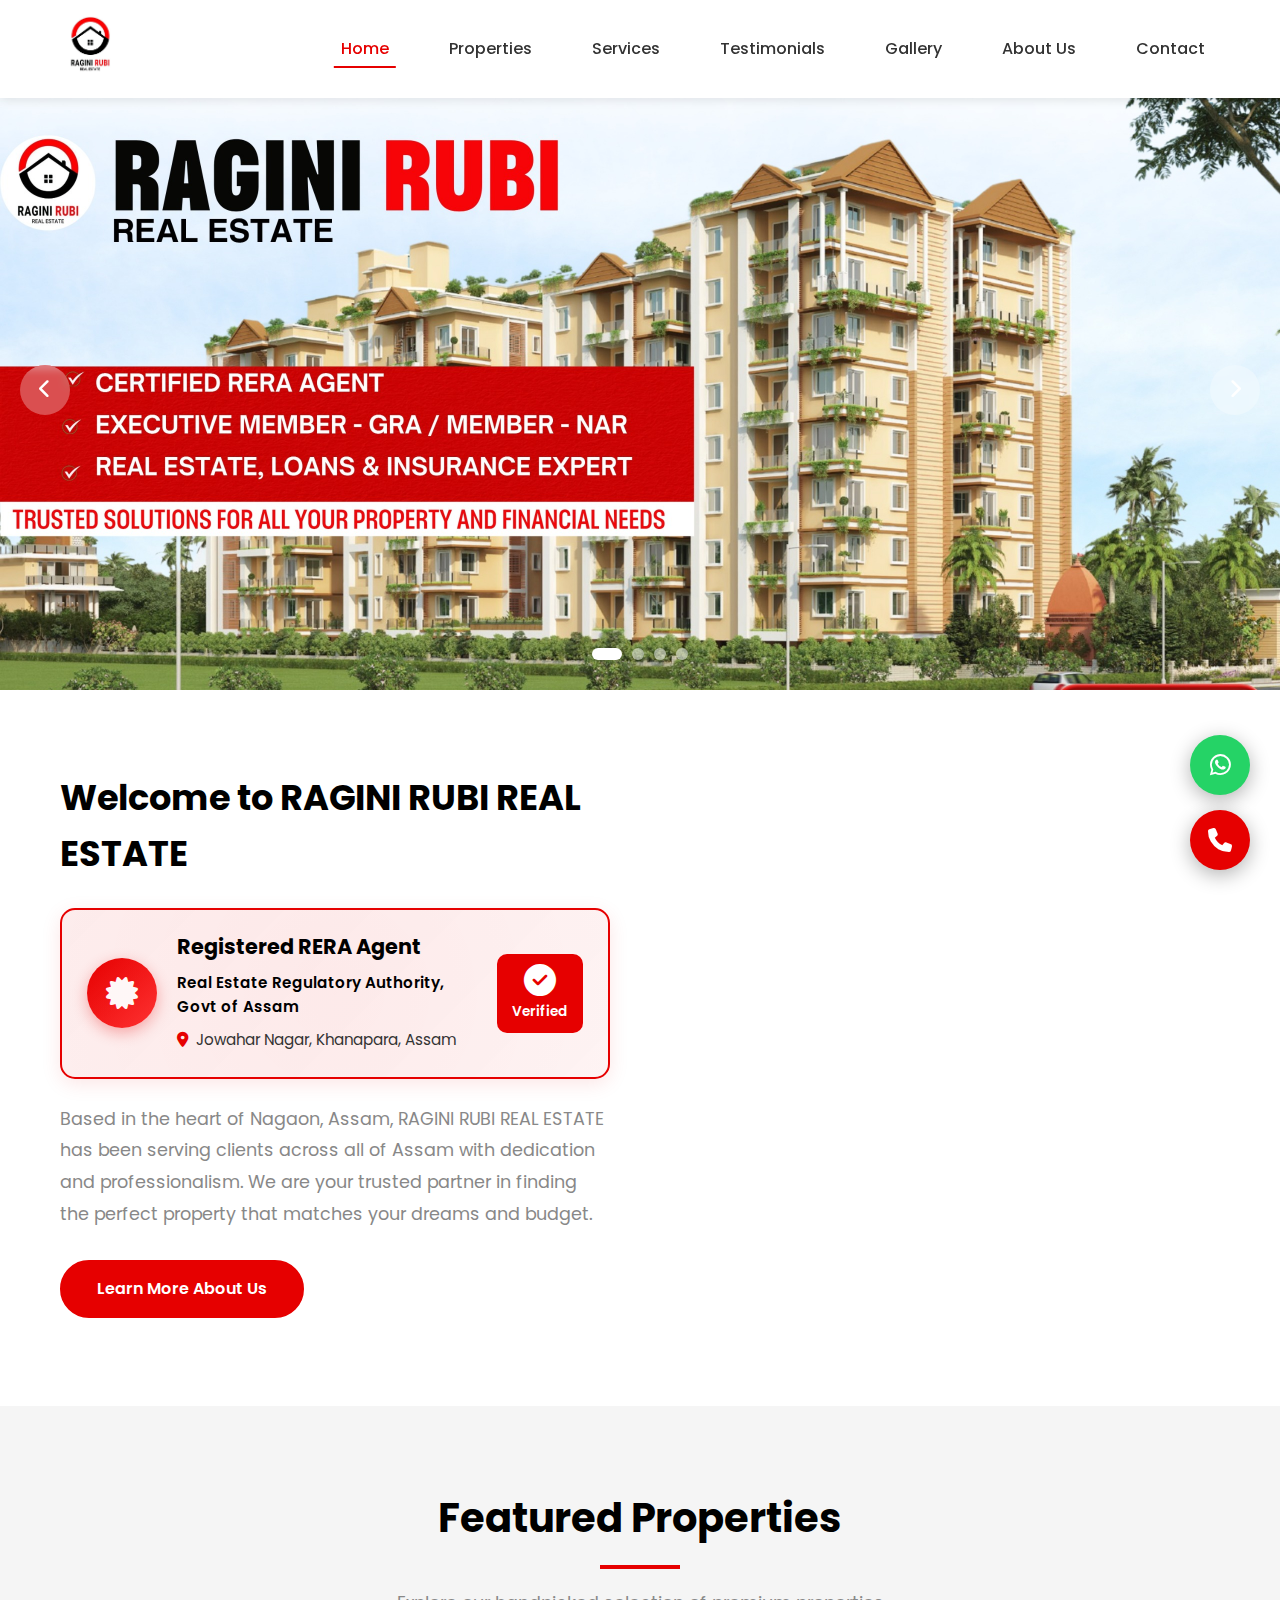
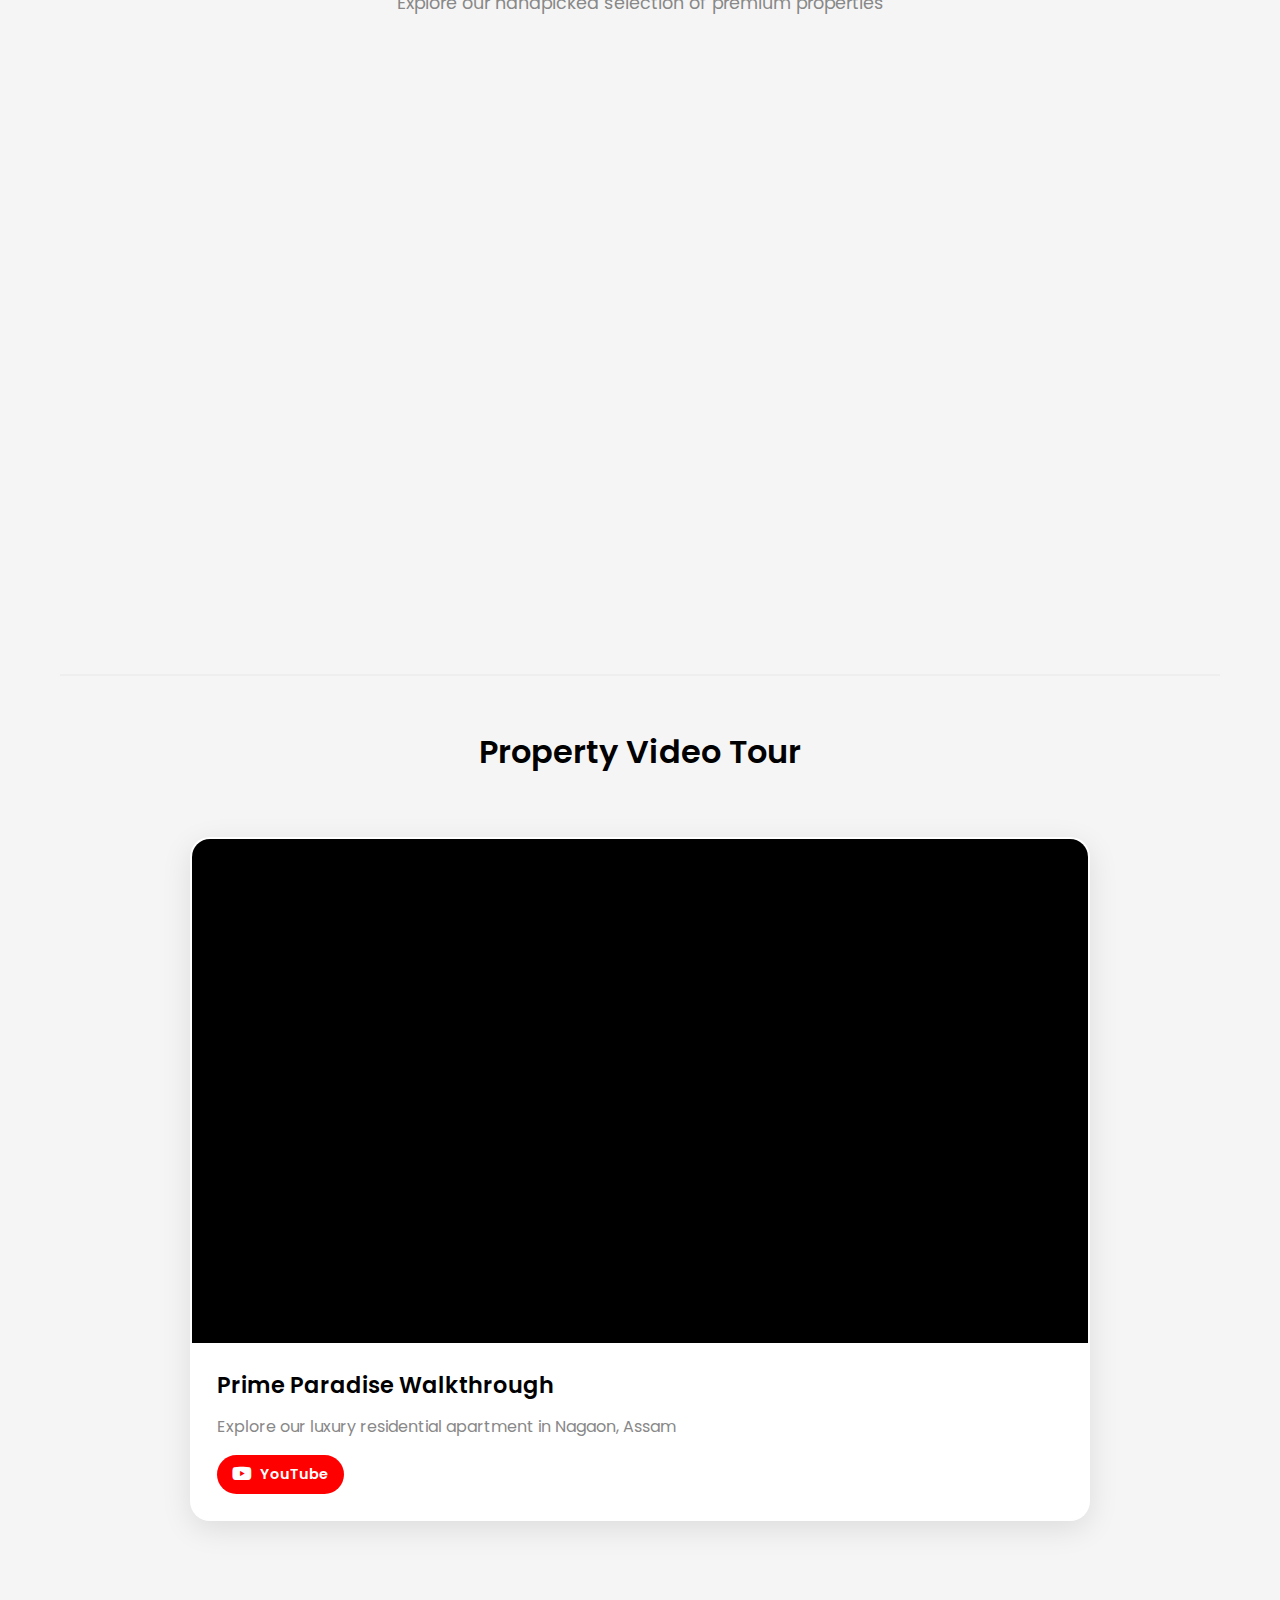
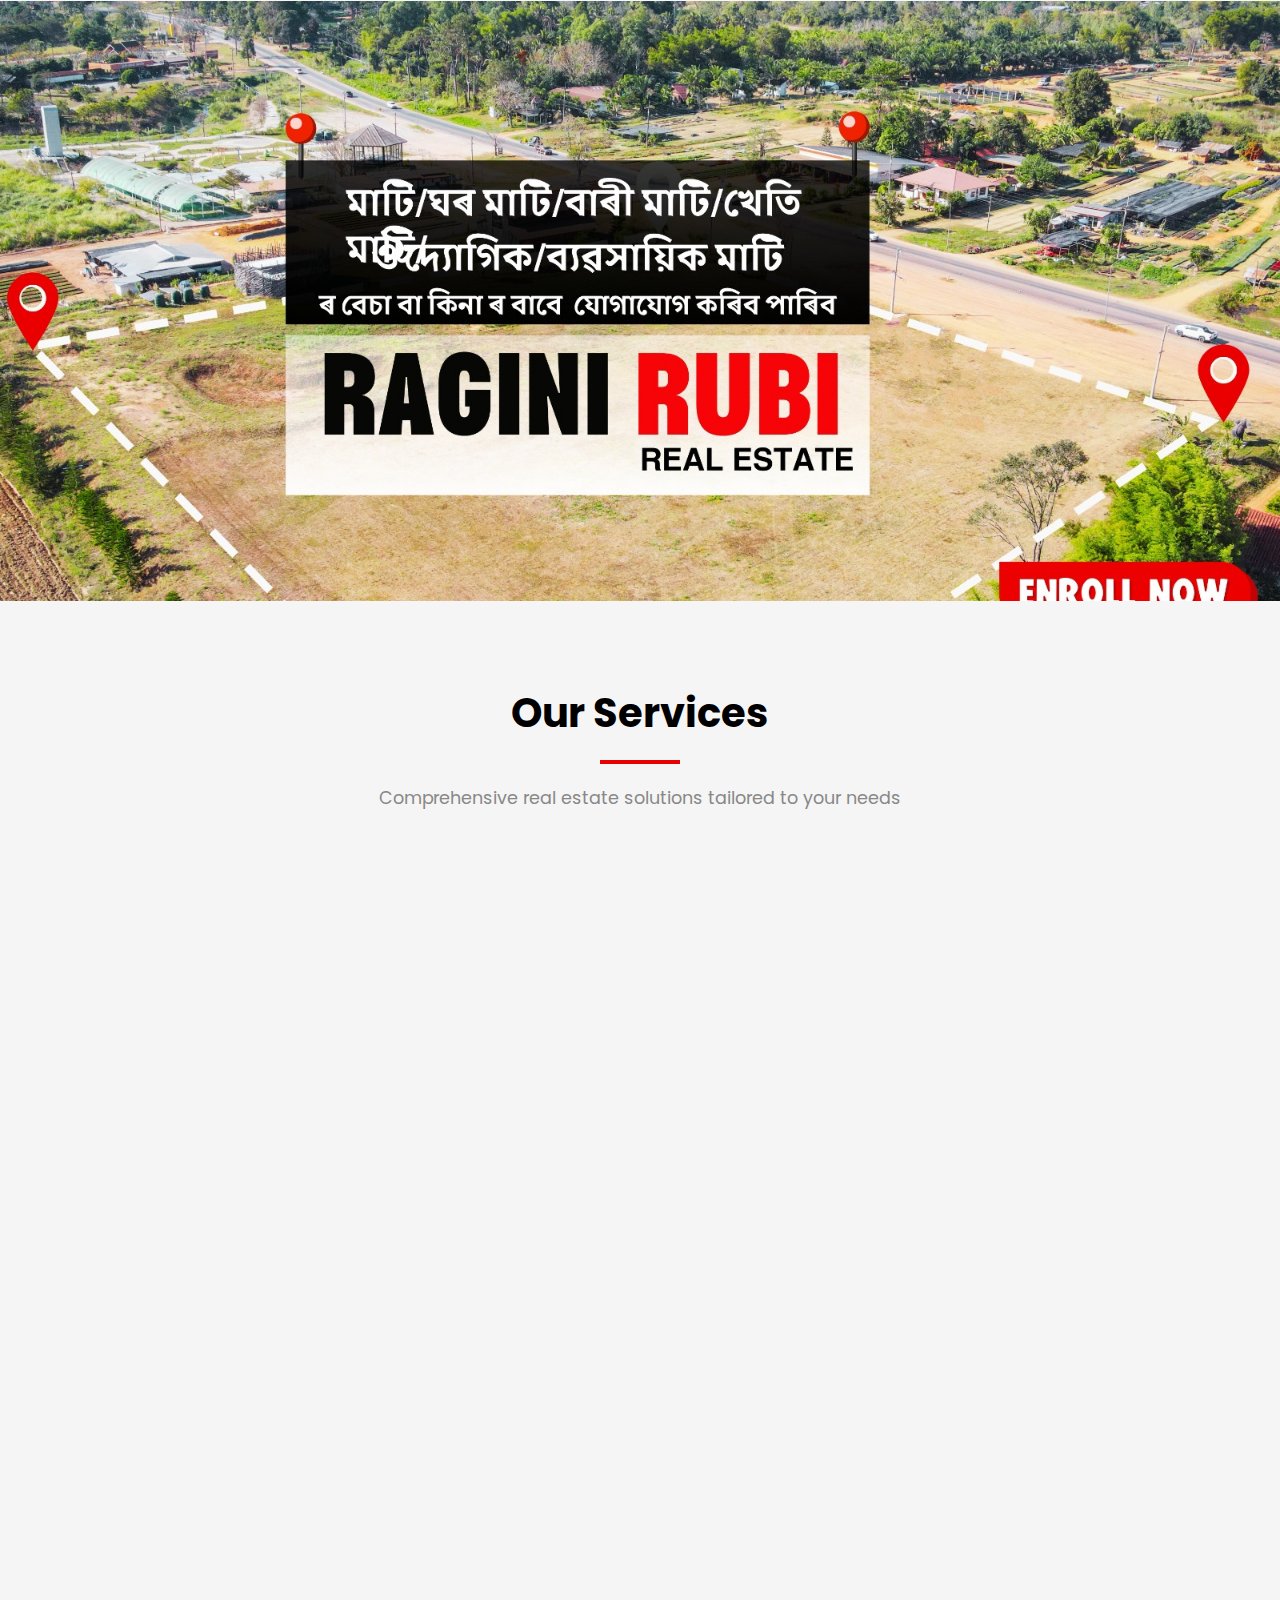
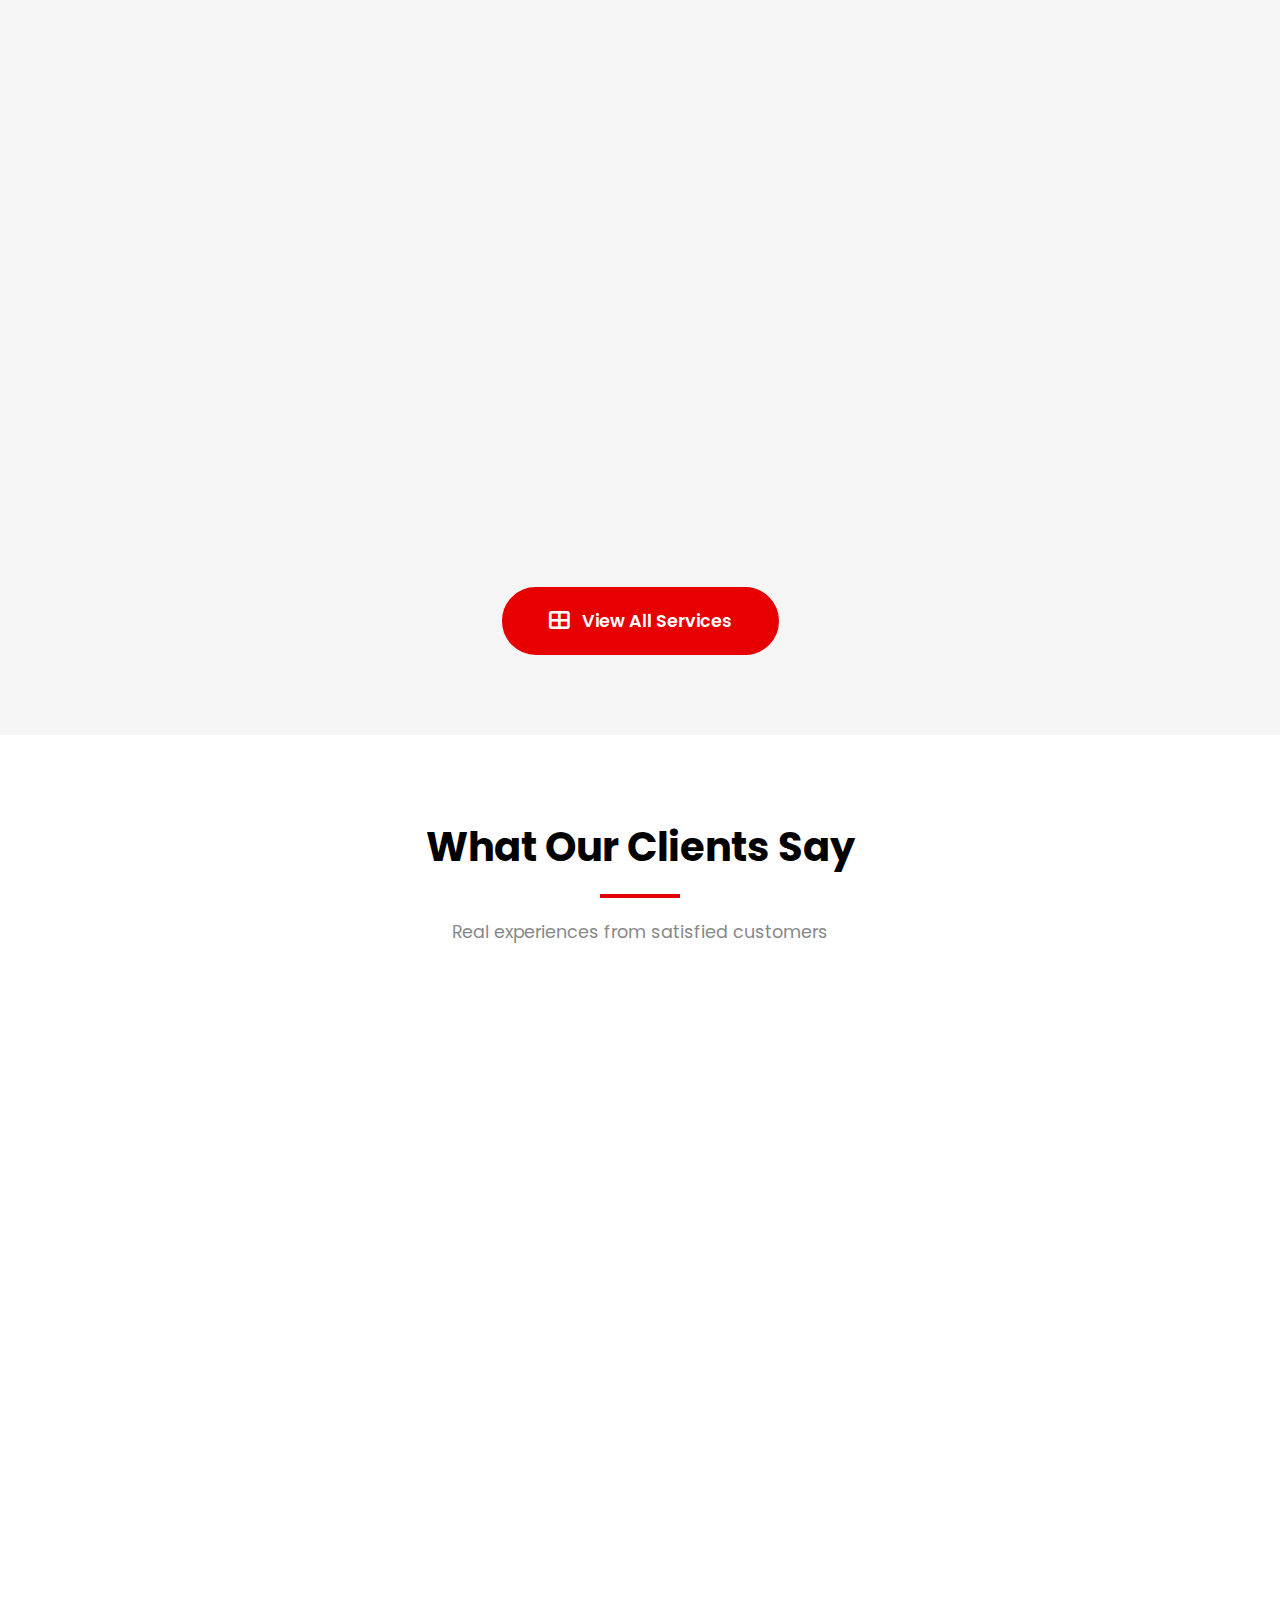
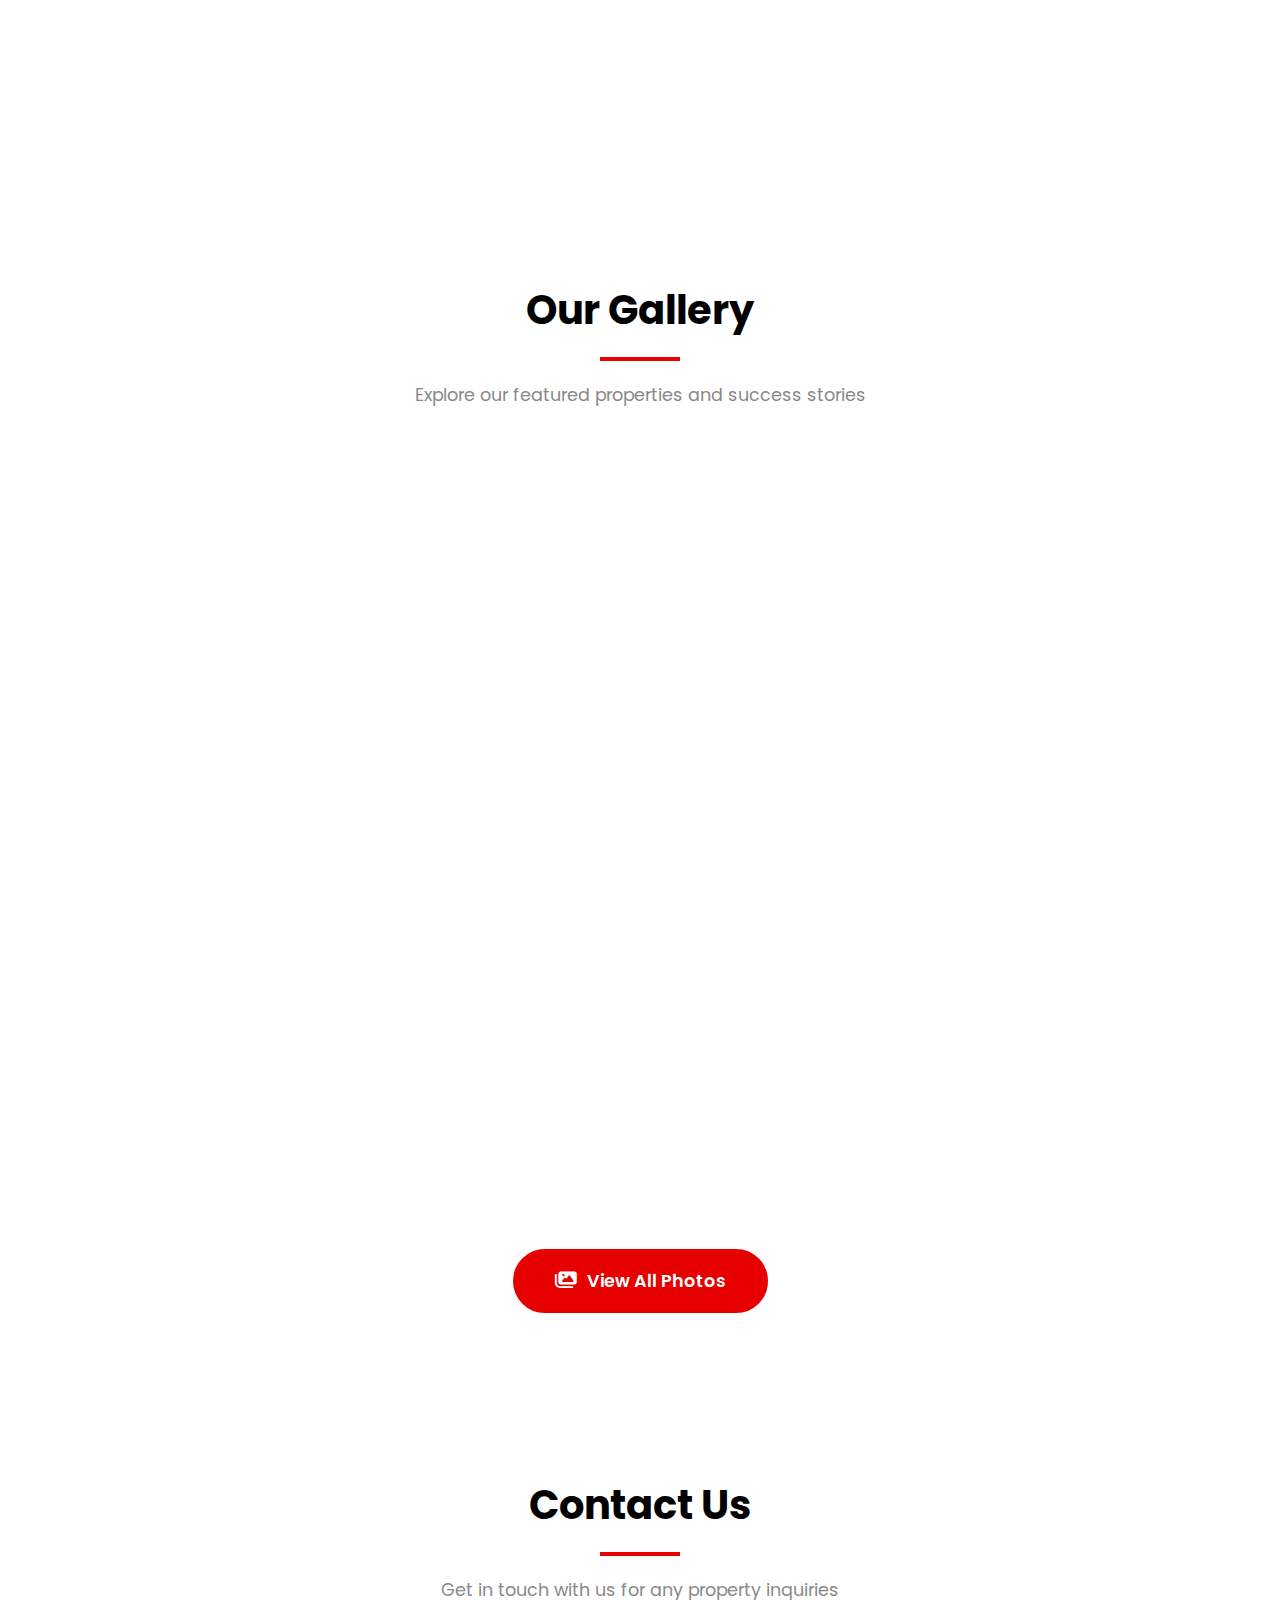
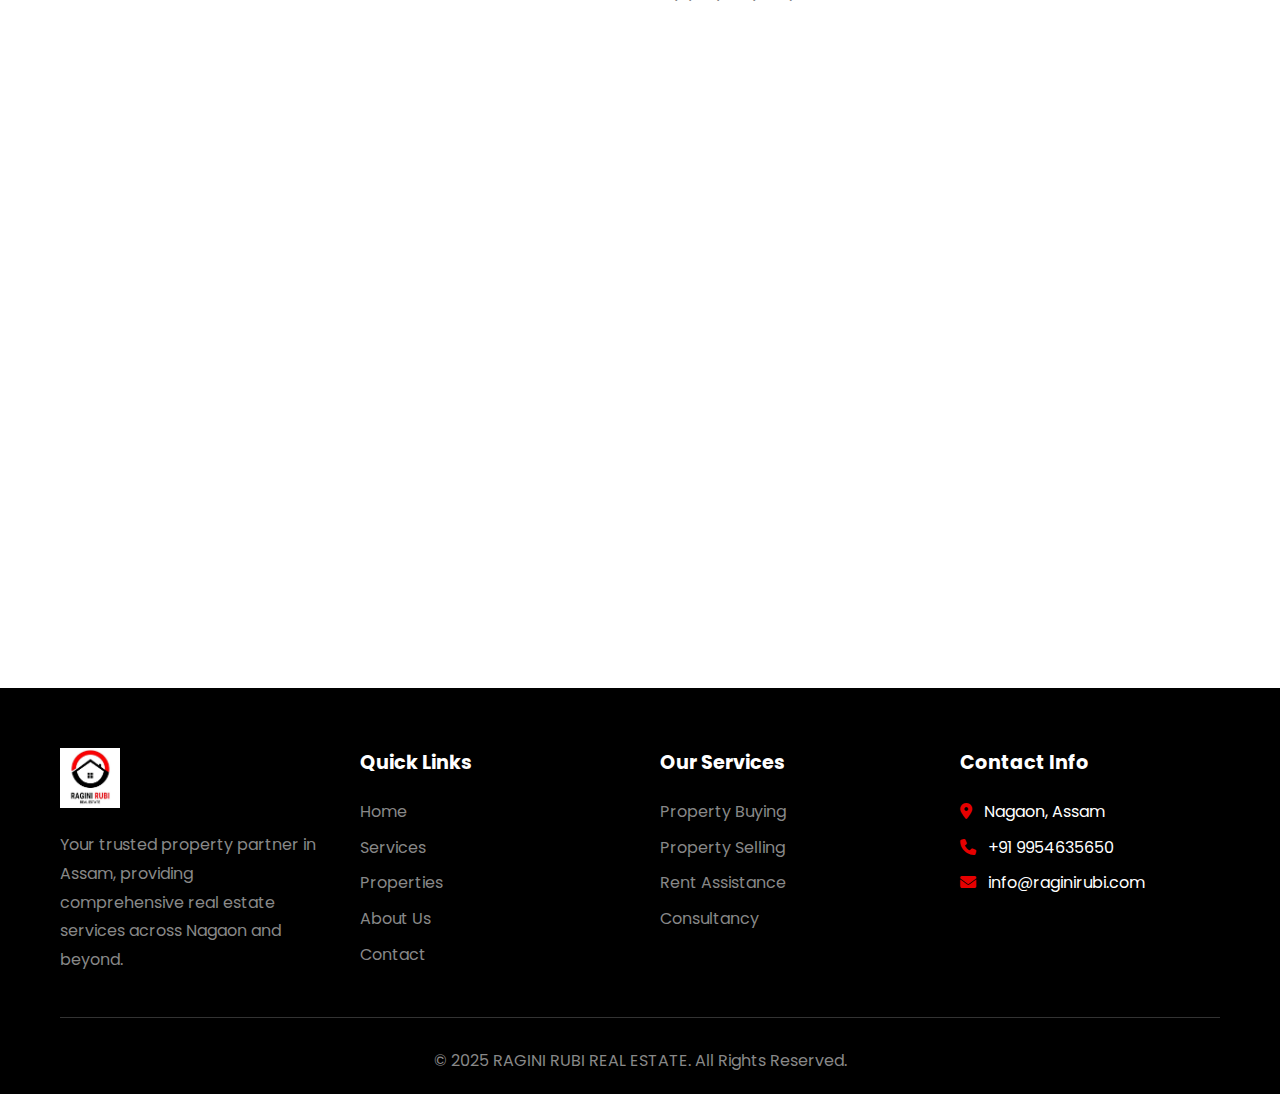
<file: index.html>
<!DOCTYPE html>
<html lang="en">
<head>
    <meta charset="UTF-8">
    <meta name="viewport" content="width=device-width, initial-scale=1.0">
    <meta name="description" content="RAGINI RUBI REAL ESTATE - Your Trusted Property Partner in Assam. Buy, Sell, and Rent properties across Nagaon and all of Assam.">
    <meta name="keywords" content="Real Estate in Assam, Buy Property in Nagaon, RAGINI RUBI REAL ESTATE Assam, Property in Assam, Real Estate Nagaon, Property Dealers Assam, Buy House Nagaon, Sell Property Assam">
    <meta name="author" content="RAGINI RUBI REAL ESTATE">
    <meta property="og:title" content="RAGINI RUBI REAL ESTATE - Property Services in Assam">
    <meta property="og:description" content="Your Trusted Property Partner in Assam. Comprehensive real estate services across Nagaon and Assam.">
    <meta property="og:type" content="website">
    <title>RAGINI RUBI REAL ESTATE - Your Trusted Property Partner in Assam</title>
    <link rel="preconnect" href="https://fonts.googleapis.com">
    <link rel="preconnect" href="https://fonts.gstatic.com" crossorigin>
    <link href="https://fonts.googleapis.com/css2?family=Poppins:wght@300;400;500;600;700&display=swap" rel="stylesheet">
    <link rel="stylesheet" href="https://cdnjs.cloudflare.com/ajax/libs/font-awesome/6.4.0/css/all.min.css">
    <link rel="stylesheet" href="styles.css">
</head>
<body>
    <!-- Navigation -->
    <nav class="navbar" id="navbar">
        <div class="container nav-container">
            <div class="logo">
                <img src="logo.png" alt="RAGINI RUBI REAL ESTATE Logo">
            </div>
            <div class="nav-toggle" id="navToggle">
                <span></span>
                <span></span>
                <span></span>
            </div>
            <ul class="nav-menu" id="navMenu">
                <li><a href="index.html" class="nav-link active">Home</a></li>
                <li><a href="#properties" class="nav-link">Properties</a></li>
                 <li><a href="services.html" class="nav-link">Services</a></li>
                <li><a href="#testimonials" class="nav-link">Testimonials</a></li>
                <li><a href="gallery.html" class="nav-link">Gallery</a></li>
                <li><a href="about.html" class="nav-link">About Us</a></li>
                <li><a href="#contact" class="nav-link">Contact</a></li>
            </ul>
        </div>
    </nav>
   <!-- Hero Section with Slider -->
<!-- Hero Section - Image Slider Only -->
<section class="hero-slider-section" id="home">
    <div class="hero-slider-wrapper">
        <!-- Slide 1 -->
        <div class="hero-slide-item active">
            <picture>
                <source media="(max-width: 768px)" srcset="newrr.png">
                <source media="(min-width: 769px) and (max-width: 1024px)" srcset="newrr.png">
                <source media="(min-width: 1025px)" srcset="rigni-rubi.jpg">
                <img src="rigni-rubi.jpg" alt="RAGINI RUBI REAL ESTATE Property 1" loading="eager">
            </picture> 
            
        </div>

        <!-- Slide 2 -->
        <div class="hero-slide-item">
            <picture>
                <source media="(max-width: 768px)" srcset="rgni2.jpg">
                <source media="(min-width: 769px) and (max-width: 1024px)" srcset="rgni2.jpg">
                <source media="(min-width: 1025px)" srcset="rgni2.jpg">
                <img src="rgni2.jpg" alt="RAGINI RUBI REAL ESTATE Property 2" loading="lazy">
            </picture>
        </div>

        <!-- Slide 3 -->
        <!-- <div class="hero-slide-item">
            <picture>
                <source media="(max-width: 768px)" srcset="RGNI2.png">
                <source media="(min-width: 769px) and (max-width: 1024px)" srcset="RGNI2.png">
                <source media="(min-width: 1025px)" srcset="RGNI2.png">
                <img src="RGNI2.png" alt="RAGINI RUBI REAL ESTATE Property 3" loading="lazy">
            </picture>
        </div> -->
        <!-- Slide 4 -->
        <!-- <div class="hero-slide-item">
            <picture>
                <source media="(max-width: 768px)" srcset="https://images.unsplash.com/photo-1580587771525-78b9dba3b914?w=768&h=1024&fit=crop&auto=format&q=80">
                <source media="(min-width: 769px) and (max-width: 1024px)" srcset="https://images.unsplash.com/photo-1580587771525-78b9dba3b914?w=1024&h=768&fit=crop&auto=format&q=80">
                <source media="(min-width: 1025px)" srcset="https://images.unsplash.com/photo-1580587771525-78b9dba3b914?w=1920&h=1080&fit=crop&auto=format&q=80">
                <img src="https://images.unsplash.com/photo-1580587771525-78b9dba3b914?w=1920&h=1080&fit=crop&auto=format&q=80" alt="RAGINI RUBI REAL ESTATE Property 4" loading="lazy">
            </picture>
        </div> -->
    </div>
    
    <!-- Slider Controls -->
    <button class="hero-slider-btn hero-prev-btn" id="prevSlide" aria-label="Previous slide">
        <i class="fas fa-chevron-left"></i>
    </button>
    <button class="hero-slider-btn hero-next-btn" id="nextSlide" aria-label="Next slide">
        <i class="fas fa-chevron-right"></i>
    </button>
    
    <!-- Slider Indicators -->
    <div class="hero-slider-indicators">
        <span class="hero-indicator active" data-slide="0"></span>
        <span class="hero-indicator" data-slide="1"></span>
        <span class="hero-indicator" data-slide="2"></span>
        <span class="hero-indicator" data-slide="3"></span>
    </div>
</section>



    <!-- Quick About Section -->
    <!-- <section class="quick-about">
        <div class="container">
            <div class="quick-about-content">
                <div class="quick-about-text">
                    <h2>Welcome to RAGINI RUBI REAL ESTATE</h2>
                    <p>Based in the heart of Nagaon, Assam, RAGINI RUBI REAL ESTATE has been serving clients across all of Assam with dedication and professionalism. We are your trusted partner in finding the perfect property that matches your dreams and budget.</p>
                    <a href="about.html" class="btn btn-primary">Learn More About Us</a>
                </div>
                <div class="quick-about-stats">
                    <div class="stat-card">
                        <i class="fas fa-home"></i>
                        <h3>500+</h3>
                        <p>Properties Sold</p>
                    </div>
                    <div class="stat-card">
                        <i class="fas fa-users"></i>
                        <h3>1000+</h3>
                        <p>Happy Clients</p>
                    </div>
                    <div class="stat-card">
                        <i class="fas fa-award"></i>
                        <h3>10+</h3>
                        <p>Years Experience</p>
                    </div>
                </div>
            </div>
        </div>
    </section> -->
<section class="quick-about">
    <div class="container">
        <div class="quick-about-content">
            <div class="quick-about-text">
                <h2>Welcome to RAGINI RUBI REAL ESTATE</h2>
                
                <!-- RERA Certification Badge -->
                <div class="rera-badge">
                    <div class="rera-icon">
                        <i class="fas fa-certificate"></i>
                    </div>
                    <div class="rera-info">
                        <h4>Registered RERA Agent</h4>
                        <p><strong>Real Estate Regulatory Authority, Govt of Assam</strong></p>
                        <p class="rera-location">
                            <i class="fas fa-map-marker-alt"></i>
                            Jowahar Nagar, Khanapara, Assam
                        </p>
                    </div>
                    <div class="rera-verified">
                        <i class="fas fa-check-circle"></i>
                        <span>Verified</span>
                    </div>
                </div>
                
                <p>Based in the heart of Nagaon, Assam, RAGINI RUBI REAL ESTATE has been serving clients across all of Assam with dedication and professionalism. We are your trusted partner in finding the perfect property that matches your dreams and budget.</p>
                <a href="about.html" class="btn btn-primary">Learn More About Us</a>
            </div>
            <div class="quick-about-stats">
                <div class="stat-card">
                    <i class="fas fa-home"></i>
                    <h3>500+</h3>
                    <p>Properties Sold</p>
                </div>
                <div class="stat-card">
                    <i class="fas fa-users"></i>
                    <h3>1000+</h3>
                    <p>Happy Clients</p>
                </div>
                <div class="stat-card">
                    <i class="fas fa-award"></i>
                    <h3>15+</h3>
                    <p>Years Experience</p>
                </div>
            </div>
        </div>
    </div>
</section>

    <!-- Services Section -->
 
    <!-- Featured Properties Section -->
  <section class="properties" id="properties">
    <div class="container">
        <div class="section-header">
            <h2 class="section-title">Featured Properties</h2>
            <div class="title-underline"></div>
            <p class="section-subtitle">Explore our handpicked selection of premium properties</p>
        </div>
        
        <!-- Filter Message -->
        <div class="filter-message" id="filterMessage"></div>

        <!-- Properties Grid -->
        <!-- <div class="properties-grid" id="propertiesGrid">
            <div class="property-card" data-type="sale">
                <div class="property-image">
                    <img src="rgni-work2.jpg" alt="Modern Villa in Nagaon">
                    <div class="property-badge">For Sale</div>
                </div>
                <div class="property-content">
                    <div class="property-location">
                        <i class="fas fa-map-marker-alt"></i>
                        <span>Nagaon, Assam</span>
                    </div>
                    <h3>Apartment for Sale</h3>
                    <p>Welcome to SAILAJA'S PARADISE — a haven of luxury and comfort. Live your life in style with spacious interiors, elegant design, and world-class amenities. Experience the perfect blend of modern living and peaceful surroundings, where every day feels like a dream.</p>

                    <div class="property-footer">
                        <a href="#contact" class="btn-small">Book Now</a>
                    </div>
                </div>
            </div>

            <div class="property-card" data-type="rent">
                <div class="property-image">
                    <img src="rgni-work.jpg" alt="Apartment in Guwahati">
                    <div class="property-badge badge-rent">For Rent</div>
                </div>
                <div class="property-content">
                    <div class="property-location">
                        <i class="fas fa-map-marker-alt"></i>
                        <span>Guwahati, Assam</span>
                    </div>
                    <h3>Luxury Apartment</h3>
                    <p>Premium commercial space for rent at NH37, Lalmati, Guwahati — the ideal location to grow your business. Enjoy excellent connectivity, a prime roadside presence, and a professional environment designed for success.</p>
    
                    <div class="property-footer">
                        <a href="#contact" class="btn-small">Book Now</a>
                    </div>
                </div>
            </div>
        </div> -->
       <div class="properties-grid" id="propertiesGrid">
    <div class="property-card" data-type="sale">
        <div class="property-image">
            <img src="rgni-work2.jpg" alt="Modern Villa in Nagaon">
            <div class="property-badge">For Sale</div>
        </div>
        <div class="property-content">
            <div class="property-location">
                <i class="fas fa-map-marker-alt"></i>
                <span>Nagaon, Assam</span>
            </div>
            <h3>Apartment for Sale</h3>
            <p>Welcome to SAILAJA'S PARADISE — a haven of luxury and comfort. Live your life in style with spacious interiors, elegant design, and world-class amenities. Experience the perfect blend of modern living and peaceful surroundings, where every day feels like a dream.</p>

            <div class="property-footer">
                <button class="btn-small" onclick="openBookingModal('Apartment for Sale - SAILAJA\'S PARADISE', 'Nagaon, Assam', 'For Sale')">
                    Book Now
                </button>
            </div>
        </div>
    </div>

    <div class="property-card" data-type="rent">
        <div class="property-image">
            <img src="rgni-work.jpg" alt="Apartment in Guwahati">
            <div class="property-badge badge-rent">For Rent</div>
        </div>
        <div class="property-content">
            <div class="property-location">
                <i class="fas fa-map-marker-alt"></i>
                <span>Guwahati, Assam</span>
            </div>
            <h3>Luxury Apartment</h3>
            <p>Premium commercial space for rent at NH37, Lalmati, Guwahati — the ideal location to grow your business. Enjoy excellent connectivity, a prime roadside presence, and a professional environment designed for success.</p>

            <div class="property-footer">
                <button class="btn-small" onclick="openBookingModal('Luxury Commercial Space', 'NH37, Lalmati, Guwahati', 'For Rent')">
                    Book Now
                </button>
            </div>
        </div>
    </div>
</div>

        <!-- Property Video Section -->
        <div class="property-video-section">
            <div class="section-header">
                <h3 class="video-section-title">Property Video Tour</h3>
            </div>
            
            <div class="video-card">
                <div class="video-container">
                    <iframe 
                        src="https://www.youtube.com/embed/zNM8s6MOxHw" 
                        title="RAGINI RUBI REAL ESTATE - Property Tour" 
                        frameborder="0" 
                        allow="accelerometer; autoplay; clipboard-write; encrypted-media; gyroscope; picture-in-picture" 
                        allowfullscreen>
                    </iframe>
                </div>
                <div class="video-info">
                    <h3>Prime Paradise Walkthrough</h3>
                    <p>Explore our luxury residential apartment in Nagaon, Assam</p>
                    <span class="video-badge youtube"><i class="fab fa-youtube"></i> YouTube</span>
                </div>
            </div>
        </div>

        <!-- No Properties Message -->
        <div class="no-properties" id="noProperties" style="display: none;">
            <i class="fas fa-search"></i>
            <p>No properties found for the selected filter.</p>
        </div>
    </div>
</section>


    <!-- Divider Image Section -->
<div class="divider-image-section">
    <picture>
        <!-- Mobile image (recommended size: 768x400) -->
        <source media="(max-width: 768px)" srcset="rgni2.jpg">
        <!-- Tablet image (recommended size: 1024x500) -->
        <source media="(min-width: 769px) and (max-width: 1024px)" srcset="rgni2.jpg">
        <!-- Desktop image (recommended size: 1920x600) -->
        <source media="(min-width: 1025px)" srcset="rgni2.jpg">
        <!-- Fallback desktop -->
        <img src="rgni2.jpg" alt="Showcase" style="width:100%; height:auto;">
    </picture>
</div>

     <!-- Services Section -->
<section class="services" id="services">
    <div class="container">
        <div class="section-header">
            <h2 class="section-title">Our Services</h2>
            <div class="title-underline"></div>
            <p class="section-subtitle">Comprehensive real estate solutions tailored to your needs</p>
        </div>

        <!-- Services Grid -->
        <div class="services-grid">
            <!-- Property Buying Service -->
            <div class="service-box">
                <div class="service-box-header">
                    <div class="service-icon">
                        <i class="fas fa-home"></i>
                    </div>
                    <h3>Property Buying</h3>
                </div>
                <p class="service-intro">Find your dream home from our extensive collection of residential and commercial properties across Assam.</p>
                
                <div class="service-details">
                    <ul>
                        <!-- <li><i class="fas fa-check-circle"></i> Wide selection of verified properties</li>
                        <li><i class="fas fa-check-circle"></i> Expert guidance throughout the buying process</li>
                        <li><i class="fas fa-check-circle"></i> Legal documentation assistance</li>
                        <li><i class="fas fa-check-circle"></i> Home loan support and advice</li>
                        <li><i class="fas fa-check-circle"></i> Property site visits and inspections</li>
                        <li><i class="fas fa-check-circle"></i> Negotiation on your behalf</li> -->
                    </ul>
                    <p class="service-note">We help you find the perfect property that matches your budget and lifestyle needs across all of Assam.</p>
                </div>
                
                <button class="enquiry-btn" onclick="openBuyModal()">
                    <i class="fas fa-paper-plane"></i>
                    Enquiry Now
                </button>
            </div>

            <!-- Property Selling Service -->
            <div class="service-box">
                <div class="service-box-header">
                    <div class="service-icon">
                        <i class="fas fa-hand-holding-usd"></i>
                    </div>
                    <h3>Property Selling</h3>
                </div>
                <p class="service-intro">Get the best value for your property with our expert marketing and negotiation services.</p>
                
                <div class="service-details">
                    <p class="service-note">Our proven marketing strategies ensure your property reaches the right buyers quickly and at the best price.</p>
                </div>
                
                <button class="enquiry-btn" onclick="openSellModal()">
                    <i class="fas fa-paper-plane"></i>
                    Enquiry Now
                </button>
            </div>

            <!-- Rent Assistance Service -->
            <div class="service-box">
                <div class="service-box-header">
                    <div class="service-icon">
                        <i class="fas fa-key"></i>
                    </div>
                    <h3>Rent Assistance</h3>
                </div>
                <p class="service-intro">Whether you're a landlord or tenant, we help you find the perfect rental match quickly and efficiently.</p>
                
                <div class="service-details">
                    <ul>
                        <!-- <li><i class="fas fa-check-circle"></i> Extensive database of rental properties</li>
                        <li><i class="fas fa-check-circle"></i> Tenant verification and background checks</li>
                        <li><i class="fas fa-check-circle"></i> Rental agreement preparation</li>
                        <li><i class="fas fa-check-circle"></i> Property maintenance coordination</li>
                        <li><i class="fas fa-check-circle"></i> Rent collection assistance for landlords</li>
                        <li><i class="fas fa-check-circle"></i> Dispute resolution support</li> -->
                    </ul>
                    <p class="service-note">We streamline the rental process for both property owners and tenants, ensuring smooth and hassle-free transactions.</p>
                </div>
                
                <button class="enquiry-btn" onclick="openRentModal()">
                    <i class="fas fa-paper-plane"></i>
                    Enquiry Now
                </button>
            </div>

            <!-- Real Estate Consultancy Service -->
            <div class="service-box">
                <div class="service-box-header">
                    <div class="service-icon">
                        <i class="fas fa-chart-line"></i>
                    </div>
                    <h3>Real Estate Consultancy</h3>
                </div>
                <p class="service-intro">Expert advice on property investment, market trends, and legal documentation to make informed decisions.</p>
                
                <div class="service-details">
                    <ul>
                        <!-- <li><i class="fas fa-check-circle"></i> Market analysis and trends</li>
                        <li><i class="fas fa-check-circle"></i> Investment opportunity evaluation</li>
                        <li><i class="fas fa-check-circle"></i> Property portfolio management</li>
                        <li><i class="fas fa-check-circle"></i> Legal and regulatory guidance</li>
                        <li><i class="fas fa-check-circle"></i> Financial planning for property investments</li>
                        <li><i class="fas fa-check-circle"></i> Location-specific market insights</li> -->
                    </ul>
                    <p class="service-note">Our experienced consultants provide data-driven insights to help you make smart real estate investment decisions.</p>
                </div>
                
                <button class="enquiry-btn" onclick="openBuyModal()">
                    <i class="fas fa-paper-plane"></i>
                    Enquiry Now
                </button>
            </div>

            <!-- Land Purchase Service -->
            <div class="service-box">
                <div class="service-box-header">
                    <div class="service-icon">
                        <i class="fas fa-map"></i>
                    </div>
                    <h3>Land Purchase</h3>
                </div>
                <p class="service-intro">Find the perfect plot of land for your construction, agricultural, or investment needs across Assam.</p>
                
                <div class="service-details">
                    <ul>
                        <!-- <li><i class="fas fa-check-circle"></i> Prime land locations available</li>
                        <li><i class="fas fa-check-circle"></i> Clear title verification</li>
                        <li><i class="fas fa-check-circle"></i> Soil and location assessment</li>
                        <li><i class="fas fa-check-circle"></i> Government approval assistance</li>
                        <li><i class="fas fa-check-circle"></i> Land measurement and survey</li>
                        <li><i class="fas fa-check-circle"></i> Registration and documentation support</li> -->
                    </ul>
                    <p class="service-note">We specialize in helping clients find suitable land for residential, commercial, agricultural, and industrial purposes.</p>
                </div>
                
                <button class="enquiry-btn" onclick="openLandModal()">
                    <i class="fas fa-paper-plane"></i>
                    Enquiry Now
                </button>
            </div>
            <!--Loan Services-->
       <div class="service-box">
                <div class="service-box-header">
                    <div class="service-icon">
                           <i class="fa-solid fa-money-check-dollar"></i>
                    </div>
                    <h3>Loan Assistance</h3>
                </div>
                <p class="service-intro">We provide complete loan assistance through our empanelled banks to help you finance your dream property with ease and reliability.</p>
                
                <div class="service-details">
                    <ul>
                        <!-- <li><i class="fas fa-check-circle"></i> Prime land locations available</li>
                        <li><i class="fas fa-check-circle"></i> Clear title verification</li>
                        <li><i class="fas fa-check-circle"></i> Soil and location assessment</li>
                        <li><i class="fas fa-check-circle"></i> Government approval assistance</li>
                        <li><i class="fas fa-check-circle"></i> Land measurement and survey</li>
                        <li><i class="fas fa-check-circle"></i> Registration and documentation support</li> -->
                    </ul>
                    <p class="service-note"><strong>Empanelled Banks:</strong> PNB, SBI, HDFC, LIC, INDIAN BANK.<br><strong>Insurance Services:</strong> Life Insurance, General Insurance, Health Insurance.</p>
                
                    
                </div>
                
                <button class="enquiry-btn" onclick="openLandModal()">
                    <i class="fas fa-paper-plane"></i>
                    Enquiry Now
                </button>
            </div>
 </div>
        </div>
         <div class="view-more-services">
            <a href="services.html" class="btn btn-primary btn-large">
                <i class="fas fa-th-large"></i>
                View All Services
            </a>
        </div>
    </div>
</section>



    <!-- Testimonials Section -->
    <section class="testimonials" id="testimonials">
        <div class="container">
            <div class="section-header">
                <h2 class="section-title">What Our Clients Say</h2>
                <div class="title-underline"></div>
                <p class="section-subtitle">Real experiences from satisfied customers</p>
            </div>
            <div class="testimonials-grid">
                <div class="testimonial-card">
                    <div class="testimonial-rating">
                        <i class="fas fa-star"></i>
                        <i class="fas fa-star"></i>
                        <i class="fas fa-star"></i>
                        <i class="fas fa-star"></i>
                        <i class="fas fa-star"></i>
                    </div>
                    <p class="testimonial-text">"RAGINI RUBI REAL ESTATE helped us find our dream home in Nagaon. Their professional approach and dedication made the entire process smooth and stress-free. Highly recommended!"</p>
                    <div class="testimonial-author">
                        <div class="author-image">
                            <i class="fas fa-user-circle"></i>
                        </div>
                        <div class="author-info">
                            <h4>Rajesh Kumar</h4>
                            <p>Homeowner, Nagaon</p>
                        </div>
                    </div>
                </div>

                <div class="testimonial-card">
                    <div class="testimonial-rating">
                        <i class="fas fa-star"></i>
                        <i class="fas fa-star"></i>
                        <i class="fas fa-star"></i>
                        <i class="fas fa-star"></i>
                        <i class="fas fa-star"></i>
                    </div>
                    <p class="testimonial-text">"Excellent service! They found the perfect commercial space for my business in just a week. The team is knowledgeable, responsive, and genuinely cares about their clients."</p>
                    <div class="testimonial-author">
                        <div class="author-image">
                            <i class="fas fa-user-circle"></i>
                        </div>
                        <div class="author-info">
                            <h4>Priya Sharma</h4>
                            <p>Business Owner, Guwahati</p>
                        </div>
                    </div>
                </div>

                <div class="testimonial-card">
                    <div class="testimonial-rating">
                        <i class="fas fa-star"></i>
                        <i class="fas fa-star"></i>
                        <i class="fas fa-star"></i>
                        <i class="fas fa-star"></i>
                        <i class="fas fa-star"></i>
                    </div>
                    <p class="testimonial-text">"I was able to sell my property at the best price thanks to RAGINI RUBI REAL ESTATE. Their market knowledge and negotiation skills are exceptional. Thank you for everything!"</p>
                    <div class="testimonial-author">
                        <div class="author-image">
                            <i class="fas fa-user-circle"></i>
                        </div>
                        <div class="author-info">
                            <h4>Ankit Borah</h4>
                            <p>Property Seller, Jorhat</p>
                        </div>
                    </div>
                </div>

                <div class="testimonial-card">
                    <div class="testimonial-rating">
                        <i class="fas fa-star"></i>
                        <i class="fas fa-star"></i>
                        <i class="fas fa-star"></i>
                        <i class="fas fa-star"></i>
                        <i class="fas fa-star"></i>
                    </div>
                    <p class="testimonial-text">"As a first-time home buyer, I was nervous about the process. The team guided me every step of the way and made my dream of owning a home come true. Forever grateful!"</p>
                    <div class="testimonial-author">
                        <div class="author-image">
                            <i class="fas fa-user-circle"></i>
                        </div>
                        <div class="author-info">
                            <h4>Sneha Das</h4>
                            <p>First-time Buyer, Dibrugarh</p>
                        </div>
                    </div>
                </div>

                <div class="testimonial-card">
                    <div class="testimonial-rating">
                        <i class="fas fa-star"></i>
                        <i class="fas fa-star"></i>
                        <i class="fas fa-star"></i>
                        <i class="fas fa-star"></i>
                        <i class="fas fa-star"></i>
                    </div>
                    <p class="testimonial-text">"Professional, honest, and efficient. They helped me find a rental property that fits my budget perfectly. Best real estate service in Assam!"</p>
                    <div class="testimonial-author">
                        <div class="author-image">
                            <i class="fas fa-user-circle"></i>
                        </div>
                        <div class="author-info">
                            <h4>Vikram Singh</h4>
                            <p>Tenant, Silchar</p>
                        </div>
                    </div>
                </div>

                <div class="testimonial-card">
                    <div class="testimonial-rating">
                        <i class="fas fa-star"></i>
                        <i class="fas fa-star"></i>
                        <i class="fas fa-star"></i>
                        <i class="fas fa-star"></i>
                        <i class="fas fa-star"></i>
                    </div>
                    <p class="testimonial-text">"Outstanding experience from start to finish. They understood my requirements perfectly and delivered beyond expectations. Truly a trustworthy real estate partner!"</p>
                    <div class="testimonial-author">
                        <div class="author-image">
                            <i class="fas fa-user-circle"></i>
                        </div>
                        <div class="author-info">
                            <h4>Meghna Dutta</h4>
                            <p>Investor, Tezpur</p>
                        </div>
                    </div>
                </div>
            </div>
        </div>
    </section>
   <!-- Gallery Preview Section -->
<section class="gallery-preview" id="gallery">
    <div class="container">
        <div class="section-header">
            <h2 class="section-title">Our Gallery</h2>
            <div class="title-underline"></div>
            <p class="section-subtitle">Explore our featured properties and success stories</p>
        </div>
       

        <!-- Gallery Filters -->
        <div class="gallery-grid">
            <div class="gallery-item">
                <img src="images/rgni24.jpg" alt="Modern Villa" loading="lazy">
                <div class="gallery-overlay">
                </div>
            </div>
            
            <div class="gallery-item">
                <img src="images/rgni-office2.jpg" alt="Apartment Complex" loading="lazy">
                <div class="gallery-overlay">
                   
                </div>
            </div>
            
            <div class="gallery-item">
                <img src="images/rgni8.jpg" alt="Family Home" loading="lazy">

            </div>
            
            <div class="gallery-item">
                <img src="https://images.unsplash.com/photo-1600566753190-17f0baa2a6c3?w=600&h=600&fit=crop&auto=format&q=80" alt="Commercial Property" loading="lazy">
                <div class="gallery-overlay">
                    <div class="gallery-info">
                        <h3>Commercial Space</h3>
                        <p>Prime Location in Dibrugarh</p>
                    </div>
                </div>
            </div>
              
            <div class="gallery-item">
                <img src="images/rgni12.jpg" alt="Family Home" loading="lazy">

            </div>
              
            <div class="gallery-item">
                <img src="images/rgni23.jpg" alt="Family Home" loading="lazy">

            </div>
        </div> 
        
        <div class="gallery-button">
            <a href="gallery.html" class="btn btn-primary">
                <i class="fas fa-images"></i>
                View All Photos
            </a>
        </div>
    </div>
</section>

    <!-- Buy Property Enquiry Modal -->
    <div class="modal" id="buyEnquiryModal">
        <div class="modal-content">
            <div class="modal-header">
                <h2>Property Buying Enquiry</h2>
                <button class="modal-close" id="closeBuyModal">
                    <i class="fas fa-times"></i>
                </button>
            </div>
            <div class="modal-body">
                <form class="enquiry-form" id="buyEnquiryForm" action="https://formspree.io/f/YOUR_FORM_ID" method="POST">
                    <input type="hidden" name="enquiryType" value="Buy Property">
                    
                    <div class="form-section">
                        <h3><i class="fas fa-user"></i> Your Details</h3>
                        <div class="form-row">
                            <div class="form-group">
                                <label for="buyName">Full Name *</label>
                                <input type="text" id="buyName" name="name" required>
                            </div>
                            <div class="form-group">
                                <label for="buyPhone">Phone Number *</label>
                                <input type="tel" id="buyPhone" name="phone" required>
                            </div>
                        </div>
                        <div class="form-row">
                            <div class="form-group">
                                <label for="buyEmail">Email Address *</label>
                                <input type="email" id="buyEmail" name="email" required>
                            </div>
                            <div class="form-group">
                                <label for="buyLocation">Preferred Location *</label>
                                <input type="text" id="buyLocation" name="location" placeholder="e.g., Nagaon, Guwahati" required>
                            </div>
                        </div>
                    </div>

                    <div class="form-section">
                        <h3><i class="fas fa-home"></i> Property Requirements</h3>
                        <div class="form-row">
                            <div class="form-group">
                                <label for="buyPropertyType">Property Type *</label>
                                <select id="buyPropertyType" name="propertyType" required>
                                    <option value="">Select Type</option>
                                    <option value="residential">Residential</option>
                                    <option value="commercial">Commercial</option>
                                    <option value="land">Land/Plot</option>
                                    <option value="apartment">Apartment</option>
                                    <option value="villa">Villa</option>
                                </select>
                            </div>
                            <div class="form-group">
                                <label for="buyBudget">Budget Range (₹) *</label>
                                <select id="buyBudget" name="budget" required>
                                    <option value="">Select Budget</option>
                                    <option value="below-20">Below ₹20 Lakhs</option>
                                    <option value="20-40">₹20 - 40 Lakhs</option>
                                    <option value="40-60">₹40 - 60 Lakhs</option>
                                    <option value="60-80">₹60 - 80 Lakhs</option>
                                    <option value="above-80">Above ₹80 Lakhs</option>
                                </select>
                            </div>
                        </div>
                        <div class="form-row">
                            <div class="form-group">
                                <label for="buyBedrooms">Number of Bedrooms</label>
                                <select id="buyBedrooms" name="bedrooms">
                                    <option value="">Select</option>
                                    <option value="1">1 BHK</option>
                                    <option value="2">2 BHK</option>
                                    <option value="3">3 BHK</option>
                                    <option value="4">4 BHK</option>
                                    <option value="5+">5+ BHK</option>
                                </select>
                            </div>
                            <div class="form-group">
                                <label for="buyTimeline">When are you planning to buy?</label>
                                <select id="buyTimeline" name="timeline">
                                    <option value="">Select Timeline</option>
                                    <option value="immediate">Immediately</option>
                                    <option value="1-month">Within 1 Month</option>
                                    <option value="3-months">Within 3 Months</option>
                                    <option value="6-months">Within 6 Months</option>
                                    <option value="exploring">Just Exploring</option>
                                </select>
                            </div>
                        </div>
                        <div class="form-group">
                            <label for="buyMessage">Additional Requirements</label>
                            <textarea id="buyMessage" name="message" rows="4" placeholder="Tell us more about your requirements..."></textarea>
                        </div>
                    </div>

                    <div class="form-actions">
                        <button type="button" class="btn btn-secondary" id="cancelBuyForm">Cancel</button>
                        <button type="submit" class="btn btn-primary">Submit Enquiry</button>
                    </div>
                </form>

                <!-- Success Message -->
                <div class="form-success" id="buyFormSuccess" style="display: none;">
                    <i class="fas fa-check-circle"></i>
                    <h3>Thank You!</h3>
                    <p>Your enquiry has been submitted successfully. Our team will contact you shortly to discuss your requirements.</p>
                    <button class="btn btn-primary" id="closeBuySuccess">Close</button>
                </div>
            </div>
        </div>
    </div>

    <!-- Rent Property Enquiry Modal -->
    <div class="modal" id="rentEnquiryModal">
        <div class="modal-content">
            <div class="modal-header">
                <h2>Property Rental Enquiry</h2>
                <button class="modal-close" id="closeRentModal">
                    <i class="fas fa-times"></i>
                </button>
            </div>
            <div class="modal-body">
                <form class="enquiry-form" id="rentEnquiryForm" action="https://formspree.io/f/YOUR_FORM_ID" method="POST">
                    <input type="hidden" name="enquiryType" value="Rent Property">
                    
                    <div class="form-section">
                        <h3><i class="fas fa-user"></i> Your Details</h3>
                        <div class="form-row">
                            <div class="form-group">
                                <label for="rentName">Full Name *</label>
                                <input type="text" id="rentName" name="name" required>
                            </div>
                            <div class="form-group">
                                <label for="rentPhone">Phone Number *</label>
                                <input type="tel" id="rentPhone" name="phone" required>
                            </div>
                        </div>
                        <div class="form-row">
                            <div class="form-group">
                                <label for="rentEmail">Email Address *</label>
                                <input type="email" id="rentEmail" name="email" required>
                            </div>
                            <div class="form-group">
                                <label for="rentLocation">Preferred Location *</label>
                                <input type="text" id="rentLocation" name="location" placeholder="e.g., Nagaon, Guwahati" required>
                            </div>
                        </div>
                    </div>

                    <div class="form-section">
                        <h3><i class="fas fa-key"></i> Rental Requirements</h3>
                        <div class="form-row">
                            <div class="form-group">
                                <label for="rentPropertyType">Property Type *</label>
                                <select id="rentPropertyType" name="propertyType" required>
                                    <option value="">Select Type</option>
                                    <option value="apartment">Apartment</option>
                                    <option value="house">Independent House</option>
                                    <option value="studio">Studio Apartment</option>
                                    <option value="commercial">Commercial Space</option>
                                </select>
                            </div>
                            <div class="form-group">
                                <label for="rentBudget">Monthly Budget (₹) *</label>
                                <select id="rentBudget" name="budget" required>
                                    <option value="">Select Budget</option>
                                    <option value="below-10">Below ₹10,000</option>
                                    <option value="10-15">₹10,000 - 15,000</option>
                                    <option value="15-20">₹15,000 - 20,000</option>
                                    <option value="20-30">₹20,000 - 30,000</option>
                                    <option value="above-30">Above ₹30,000</option>
                                </select>
                            </div>
                        </div>
                        <div class="form-row">
                            <div class="form-group">
                                <label for="rentBedrooms">Number of Bedrooms *</label>
                                <select id="rentBedrooms" name="bedrooms" required>
                                    <option value="">Select</option>
                                    <option value="1">1 BHK</option>
                                    <option value="2">2 BHK</option>
                                    <option value="3">3 BHK</option>
                                    <option value="4">4 BHK</option>
                                    <option value="studio">Studio</option>
                                </select>
                            </div>
                            <div class="form-group">
                                <label for="rentMoveIn">When do you want to move in?</label>
                                <select id="rentMoveIn" name="moveIn">
                                    <option value="">Select Timeline</option>
                                    <option value="immediate">Immediately</option>
                                    <option value="1-week">Within 1 Week</option>
                                    <option value="2-weeks">Within 2 Weeks</option>
                                    <option value="1-month">Within 1 Month</option>
                                    <option value="flexible">Flexible</option>
                                </select>
                            </div>
                        </div>
                        <div class="form-group">
                            <label for="rentFurnishing">Furnishing Preference</label>
                            <select id="rentFurnishing" name="furnishing">
                                <option value="">Select</option>
                                <option value="furnished">Fully Furnished</option>
                                <option value="semi-furnished">Semi Furnished</option>
                                <option value="unfurnished">Unfurnished</option>
                                <option value="any">Any</option>
                            </select>
                        </div>
                        <div class="form-group">
                            <label for="rentMessage">Additional Requirements</label>
                            <textarea id="rentMessage" name="message" rows="4" placeholder="Tell us more about your requirements..."></textarea>
                        </div>
                    </div>

                    <div class="form-actions">
                        <button type="button" class="btn btn-secondary" id="cancelRentForm">Cancel</button>
                        <button type="submit" class="btn btn-primary">Submit Enquiry</button>
                    </div>
                </form>

                <!-- Success Message -->
                <div class="form-success" id="rentFormSuccess" style="display: none;">
                    <i class="fas fa-check-circle"></i>
                    <h3>Thank You!</h3>
                    <p>Your enquiry has been submitted successfully. Our team will contact you shortly with suitable rental options.</p>
                    <button class="btn btn-primary" id="closeRentSuccess">Close</button>
                </div>
            </div>
        </div>
    </div>

    <!-- Sell Property Form Modal -->
    <div class="modal" id="sellPropertyModal">
        <div class="modal-content">
            <div class="modal-header">
                <h2>Sell Your Property</h2>
                <button class="modal-close" id="closeSellModal">
                    <i class="fas fa-times"></i>
                </button>
            </div>
            <div class="modal-body">
                <form class="sell-property-form" id="sellPropertyForm" action="https://formspree.io/f/YOUR_FORM_ID" method="POST">
                    <input type="hidden" name="enquiryType" value="Sell Property">
                    
                    <div class="form-section">
                        <h3><i class="fas fa-user"></i> Owner Details</h3>
                        <div class="form-row">
                            <div class="form-group">
                                <label for="ownerName">Full Name *</label>
                                <input type="text" id="ownerName" name="ownerName" required>
                            </div>
                            <div class="form-group">
                                <label for="ownerPhone">Phone Number *</label>
                                <input type="tel" id="ownerPhone" name="ownerPhone" required>
                            </div>
                        </div>
                        <div class="form-row">
                            <div class="form-group">
                                <label for="ownerEmail">Email Address *</label>
                                <input type="email" id="ownerEmail" name="ownerEmail" required>
                            </div>
                            <div class="form-group">
                                <label for="ownerAddress">Current Address *</label>
                                <input type="text" id="ownerAddress" name="ownerAddress" required>
                            </div>
                        </div>
                    </div>

                    <div class="form-section">
                        <h3><i class="fas fa-building"></i> Property Details</h3>
                        <div class="form-row">
                            <div class="form-group">
                                <label for="propertyType">Property Type *</label>
                                <select id="propertyType" name="propertyType" required>
                                    <option value="">Select Type</option>
                                    <option value="residential">Residential</option>
                                    <option value="commercial">Commercial</option>
                                    <option value="land">Land/Plot</option>
                                    <option value="apartment">Apartment</option>
                                    <option value="villa">Villa</option>
                                </select>
                            </div>
                            <div class="form-group">
                                <label for="propertyCategory">Category *</label>
                                <select id="propertyCategory" name="propertyCategory" required>
                                    <option value="">Select Category</option>
                                    <option value="sale">For Sale</option>
                                    <option value="rent">For Rent</option>
                                </select>
                            </div>
                        </div>
                        <div class="form-row">
                            <div class="form-group">
                                <label for="propertyLocation">Property Location *</label>
                                <input type="text" id="propertyLocation" name="propertyLocation" placeholder="City, Assam" required>
                            </div>
                            <div class="form-group">
                                <label for="propertyPrice">Expected Price (₹) *</label>
                                <input type="number" id="propertyPrice" name="propertyPrice" placeholder="e.g., 4500000" required>
                            </div>
                        </div>
                        <div class="form-row">
                            <div class="form-group">
                                <label for="propertySize">Property Size (sq ft) *</label>
                                <input type="number" id="propertySize" name="propertySize" placeholder="e.g., 2000" required>
                            </div>
                            <div class="form-group">
                                <label for="bedrooms">Bedrooms</label>
                                <input type="number" id="bedrooms" name="bedrooms" placeholder="e.g., 3">
                            </div>
                        </div>
                        <div class="form-row">
                            <div class="form-group">
                                <label for="bathrooms">Bathrooms</label>
                                <input type="number" id="bathrooms" name="bathrooms" placeholder="e.g., 2">
                            </div>
                            <div class="form-group">
                                <label for="propertyAge">Property Age (years)</label>
                                <input type="number" id="propertyAge" name="propertyAge" placeholder="e.g., 5">
                            </div>
                        </div>
                        <div class="form-group">
                            <label for="propertyDescription">Property Description *</label>
                            <textarea id="propertyDescription" name="propertyDescription" rows="4" placeholder="Describe your property, amenities, nearby facilities, etc." required></textarea>
                        </div>
                        <div class="form-group">
                            <label for="propertyFeatures">Additional Features</label>
                            <input type="text" id="propertyFeatures" name="propertyFeatures" placeholder="e.g., Parking, Garden, Security">
                        </div>
                    </div>

                    <div class="form-actions">
                        <button type="button" class="btn btn-secondary" id="cancelSellForm">Cancel</button>
                        <button type="submit" class="btn btn-primary">Submit Property</button>
                    </div>
                </form>

                <!-- Success Message -->
                <div class="form-success" id="sellFormSuccess" style="display: none;">
                    <i class="fas fa-check-circle"></i>
                    <h3>Thank You!</h3>
                    <p>Your property details have been submitted successfully. Our team will contact you shortly to discuss further.</p>
                    <button class="btn btn-primary" id="closeSellSuccess">Close</button>
                </div>
            </div>
        </div>
    </div>
   <!-- Land Enquiry Modal -->
<div class="modal" id="landEnquiryModal">
    <div class="modal-content">
        <div class="modal-header">
            <h2>Land Purchase Enquiry</h2>
            <button class="modal-close" id="closeLandModal">
                <i class="fas fa-times"></i>
            </button>
        </div>
        <div class="modal-body">
            <form class="enquiry-form" id="landEnquiryForm" action="https://formspree.io/f/YOUR_FORM_ID" method="POST">
                <input type="hidden" name="enquiryType" value="Buy Land">
                
                <div class="form-section">
                    <h3><i class="fas fa-user"></i> Your Details</h3>
                    <div class="form-row">
                        <div class="form-group">
                            <label for="landName">Full Name *</label>
                            <input type="text" id="landName" name="name" required>
                        </div>
                        <div class="form-group">
                            <label for="landPhone">Phone Number *</label>
                            <input type="tel" id="landPhone" name="phone" required>
                        </div>
                    </div>
                    <div class="form-row">
                        <div class="form-group">
                            <label for="landEmail">Email Address *</label>
                            <input type="email" id="landEmail" name="email" required>
                        </div>
                        <div class="form-group">
                            <label for="landCurrentAddress">Current Address *</label>
                            <input type="text" id="landCurrentAddress" name="currentAddress" required>
                        </div>
                    </div>
                </div>

                <div class="form-section">
                    <h3><i class="fas fa-map"></i> Land Requirements</h3>
                    <div class="form-row">
                        <div class="form-group">
                            <label for="landLocation">Preferred Location *</label>
                            <input type="text" id="landLocation" name="location" placeholder="e.g., Nagaon, Guwahati" required>
                        </div>
                        <div class="form-group">
                            <label for="landPurpose">Purpose of Purchase *</label>
                            <select id="landPurpose" name="purpose" required>
                                <option value="">Select Purpose</option>
                                <option value="residential">Residential Construction</option>
                                <option value="commercial">Commercial Development</option>
                                <option value="agricultural">Agricultural Use</option>
                                <option value="investment">Investment</option>
                                <option value="industrial">Industrial Use</option>
                            </select>
                        </div>
                    </div>
                    <div class="form-row">
                        <div class="form-group">
                            <label for="landSize">Required Land Size *</label>
                            <select id="landSize" name="landSize" required>
                                <option value="">Select Size</option>
                                <option value="below-1000">Below 1000 sq ft</option>
                                <option value="1000-2000">1000 - 2000 sq ft</option>
                                <option value="2000-3000">2000 - 3000 sq ft</option>
                                <option value="3000-5000">3000 - 5000 sq ft</option>
                                <option value="5000-10000">5000 - 10000 sq ft (1 Bigha)</option>
                                <option value="above-10000">Above 10000 sq ft (Above 1 Bigha)</option>
                                <option value="multiple-bigha">Multiple Bighas</option>
                            </select>
                        </div>
                        <div class="form-group">
                            <label for="landBudget">Budget Range (₹) *</label>
                            <select id="landBudget" name="budget" required>
                                <option value="">Select Budget</option>
                                <option value="below-5">Below ₹5 Lakhs</option>
                                <option value="5-10">₹5 - 10 Lakhs</option>
                                <option value="10-20">₹10 - 20 Lakhs</option>
                                <option value="20-30">₹20 - 30 Lakhs</option>
                                <option value="30-50">₹30 - 50 Lakhs</option>
                                <option value="above-50">Above ₹50 Lakhs</option>
                            </select>
                        </div>
                    </div>
                    <div class="form-row">
                        <div class="form-group">
                            <label for="landTimeline">When are you planning to buy?</label>
                            <select id="landTimeline" name="timeline">
                                <option value="">Select Timeline</option>
                                <option value="immediate">Immediately</option>
                                <option value="1-month">Within 1 Month</option>
                                <option value="3-months">Within 3 Months</option>
                                <option value="6-months">Within 6 Months</option>
                                <option value="exploring">Just Exploring</option>
                            </select>
                        </div>
                        <div class="form-group">
                            <label for="landType">Land Type Preference</label>
                            <select id="landType" name="landType">
                                <option value="">Select Type</option>
                                <option value="corner-plot">Corner Plot</option>
                                <option value="main-road">Main Road Facing</option>
                                <option value="gated-community">Gated Community</option>
                                <option value="open-land">Open Land</option>
                                <option value="any">Any</option>
                            </select>
                        </div>
                    </div>
                    <div class="form-group">
                        <label for="landFeatures">Preferred Features</label>
                        <input type="text" id="landFeatures" name="features" placeholder="e.g., Clear Title, Electricity Connection, Water Supply">
                    </div>
                    <div class="form-group">
                        <label for="landMessage">Additional Requirements</label>
                        <textarea id="landMessage" name="message" rows="4" placeholder="Tell us more about your land requirements..."></textarea>
                    </div>
                </div>

                <div class="form-actions">
                    <button type="button" class="btn btn-secondary" id="cancelLandForm">Cancel</button>
                    <button type="submit" class="btn btn-primary">Submit Enquiry</button>
                </div>
            </form>

            <!-- Success Message -->
            <div class="form-success" id="landFormSuccess" style="display: none;">
                <i class="fas fa-check-circle"></i>
                <h3>Thank You!</h3>
                <p>Your land enquiry has been submitted successfully. Our team will contact you shortly with suitable land options.</p>
                <button class="btn btn-primary" id="closeLandSuccess">Close</button>
            </div>
        </div>
    </div>
</div>

    <!-- Contact Section -->
    <section class="contact" id="contact">
        <div class="container">
            <div class="section-header">
                <h2 class="section-title">Contact Us</h2>
                <div class="title-underline"></div>
                <p class="section-subtitle">Get in touch with us for any property inquiries</p>
            </div>
            <div class="contact-content">
                <div class="contact-info">
                    <h3>Get In Touch</h3>
                    <p>We're here to help you find your dream property. Reach out to us through any of the following channels.</p>
                    
                    <div class="contact-details">
                        <div class="contact-item">
                            <i class="fas fa-map-marker-alt"></i>
                            <div>
                                <h4>Office Address</h4>
                                <p>Dr.Huze Road,Christian Patty ,Nagaon Assam 782001<br>2nd Floor Reliance Smart Bazar </p>
                            </div>
                        </div>
                        <div class="contact-item">
                            <i class="fas fa-phone"></i>
                            <div>
                                <h4>Phone</h4>
                                <p><a href="tel:+917086565277">+91 7086565277</a></p>
                                 <p><a href="tel:+919954635650">+91 9954635650</a></p>
                            </div>
                        </div>
                        <div class="contact-item">
                            <i class="fas fa-envelope"></i>
                            <div>
                                <h4>Email</h4>
                                <p><a href="mailto:info@raginirubirealestate.com">info@raginirubirealestate.com</a></p>
                            </div>
                        </div>
                    </div>

                    <div class="social-links">
                        <h4>Follow Us</h4>
                        <div class="social-icons">
                            <a href="#" aria-label="Facebook"><i class="fab fa-facebook-f"></i></a>
                            <a href="#" aria-label="Instagram"><i class="fab fa-instagram"></i></a>
                            <a href="#" aria-label="Twitter"><i class="fab fa-twitter"></i></a>
                            <a href="#" aria-label="LinkedIn"><i class="fab fa-linkedin-in"></i></a>
                        </div>
                    </div>
                </div>

                <div class="contact-form-wrapper">
                    <form class="contact-form" id="contactForm" action="https://formspree.io/f/YOUR_FORM_ID" method="POST">
                        <div class="form-group">
                            <input type="text" id="name" name="name" placeholder="Your Name" required>
                        </div>
                        <div class="form-group">
                            <input type="tel" id="phone" name="phone" placeholder="Phone Number" required>
                        </div>
                        <div class="form-group">
                            <input type="email" id="email" name="email" placeholder="Email Address" required>
                        </div>
                        <div class="form-group">
                            <textarea id="message" name="message" rows="5" placeholder="Your Message" required></textarea>
                        </div>
                        <button type="submit" class="btn btn-primary btn-full">Send Message</button>
                    </form>
                </div>
            </div>
        </div>
    </section>

    <!-- Footer -->
    <footer class="footer">
        <div class="container">
            <div class="footer-content">
                <div class="footer-section">
                    <div class="footer-logo">
                        <img src="logo.png" alt="RAGINI RUBI REAL ESTATE">
                    </div>
                    <p>Your trusted property partner in Assam, providing comprehensive real estate services across Nagaon and beyond.</p>
                </div>
                <div class="footer-section">
                    <h4>Quick Links</h4>
                    <ul class="footer-links">
                        <li><a href="index.html">Home</a></li>
                        <li><a href="#services">Services</a></li>
                        <li><a href="#properties">Properties</a></li>
                        <li><a href="about.html">About Us</a></li>
                        <li><a href="#contact">Contact</a></li>
                    </ul>
                </div>
                <div class="footer-section">
                    <h4>Our Services</h4>
                    <ul class="footer-links">
                        <li><a href="#services">Property Buying</a></li>
                        <li><a href="#services">Property Selling</a></li>
                        <li><a href="#services">Rent Assistance</a></li>
                        <li><a href="#services">Consultancy</a></li>
                    </ul>
                </div>
                <div class="footer-section">
                    <h4>Contact Info</h4>
                    <ul class="footer-links">
                        <li><i class="fas fa-map-marker-alt"></i> Nagaon, Assam</li>
                        <li><i class="fas fa-phone"></i> +91 9954635650</li>
                        <li><i class="fas fa-envelope"></i> info@raginirubi.com</li>
                    </ul>
                </div>
            </div>
            <div class="footer-bottom">
                <p>&copy; 2025 RAGINI RUBI REAL ESTATE. All Rights Reserved.</p>
            </div>
        </div>
    </footer>

    <!-- Floating Action Buttons -->
    <div class="floating-buttons">
        <a href="https://wa.me/919954635650" class="float-btn whatsapp-btn" target="_blank" aria-label="WhatsApp">
            <i class="fab fa-whatsapp"></i>
        </a>
        <a href="tel:+919954635650" class="float-btn call-btn" aria-label="Call">
            <i class="fas fa-phone"></i>
        </a>
    </div>

    <!-- Scroll to Top Button -->
    <button class="scroll-top" id="scrollTop" aria-label="Scroll to top">
        <i class="fas fa-arrow-up"></i>
    </button>
    <!-- Booking Modal -->
<div class="modal booking-modal" id="bookingModal">
    <div class="modal-content booking-modal-content">
        <div class="modal-header">
            <h2>Book Property</h2>
            <button class="modal-close" id="closeBookingModal" aria-label="Close modal">
                <i class="fas fa-times"></i>
            </button>
        </div>
        <div class="modal-body">
            <div class="booking-property-info" id="bookingPropertyInfo">
                <!-- Property details will be inserted here -->
            </div>
            
            <form class="booking-form" id="bookingForm">
                <div class="form-section">
                    <h3><i class="fas fa-user"></i> Your Details</h3>
                    
                    <div class="form-group">
                        <label for="bookingName">Full Name <span class="required">*</span></label>
                        <input type="text" id="bookingName" name="name" placeholder="Enter your full name" required>
                    </div>
                    
                    <div class="form-row">
                        <div class="form-group">
                            <label for="bookingPhone">Phone Number <span class="required">*</span></label>
                            <input type="tel" id="bookingPhone" name="phone" placeholder="9876543210" pattern="[0-9]{10}" required>
                        </div>
                        
                        <div class="form-group">
                            <label for="bookingEmail">Email (Optional)</label>
                            <input type="email" id="bookingEmail" name="email" placeholder="your@email.com">
                        </div>
                    </div>
                    
                    <div class="form-group">
                        <label for="bookingMessage">Message (Optional)</label>
                        <textarea id="bookingMessage" name="message" rows="3" placeholder="Any specific requirements or questions..."></textarea>
                    </div>
                    
                    <div class="form-group">
                        <label for="bookingVisitDate">Preferred Visit Date (Optional)</label>
                        <input type="date" id="bookingVisitDate" name="visitDate" min="">
                    </div>
                </div>
                
                <div class="form-actions">
                    <button type="button" class="btn btn-secondary" id="cancelBooking">Cancel</button>
                    <button type="submit" class="btn btn-primary">
                        <i class="fab fa-whatsapp"></i> Continue to WhatsApp
                    </button>
                </div>
            </form>
        </div>
    </div>
</div>

     <script src="service.js"></script>
    <script src="script.js"></script>
</body>
</html>
</file>
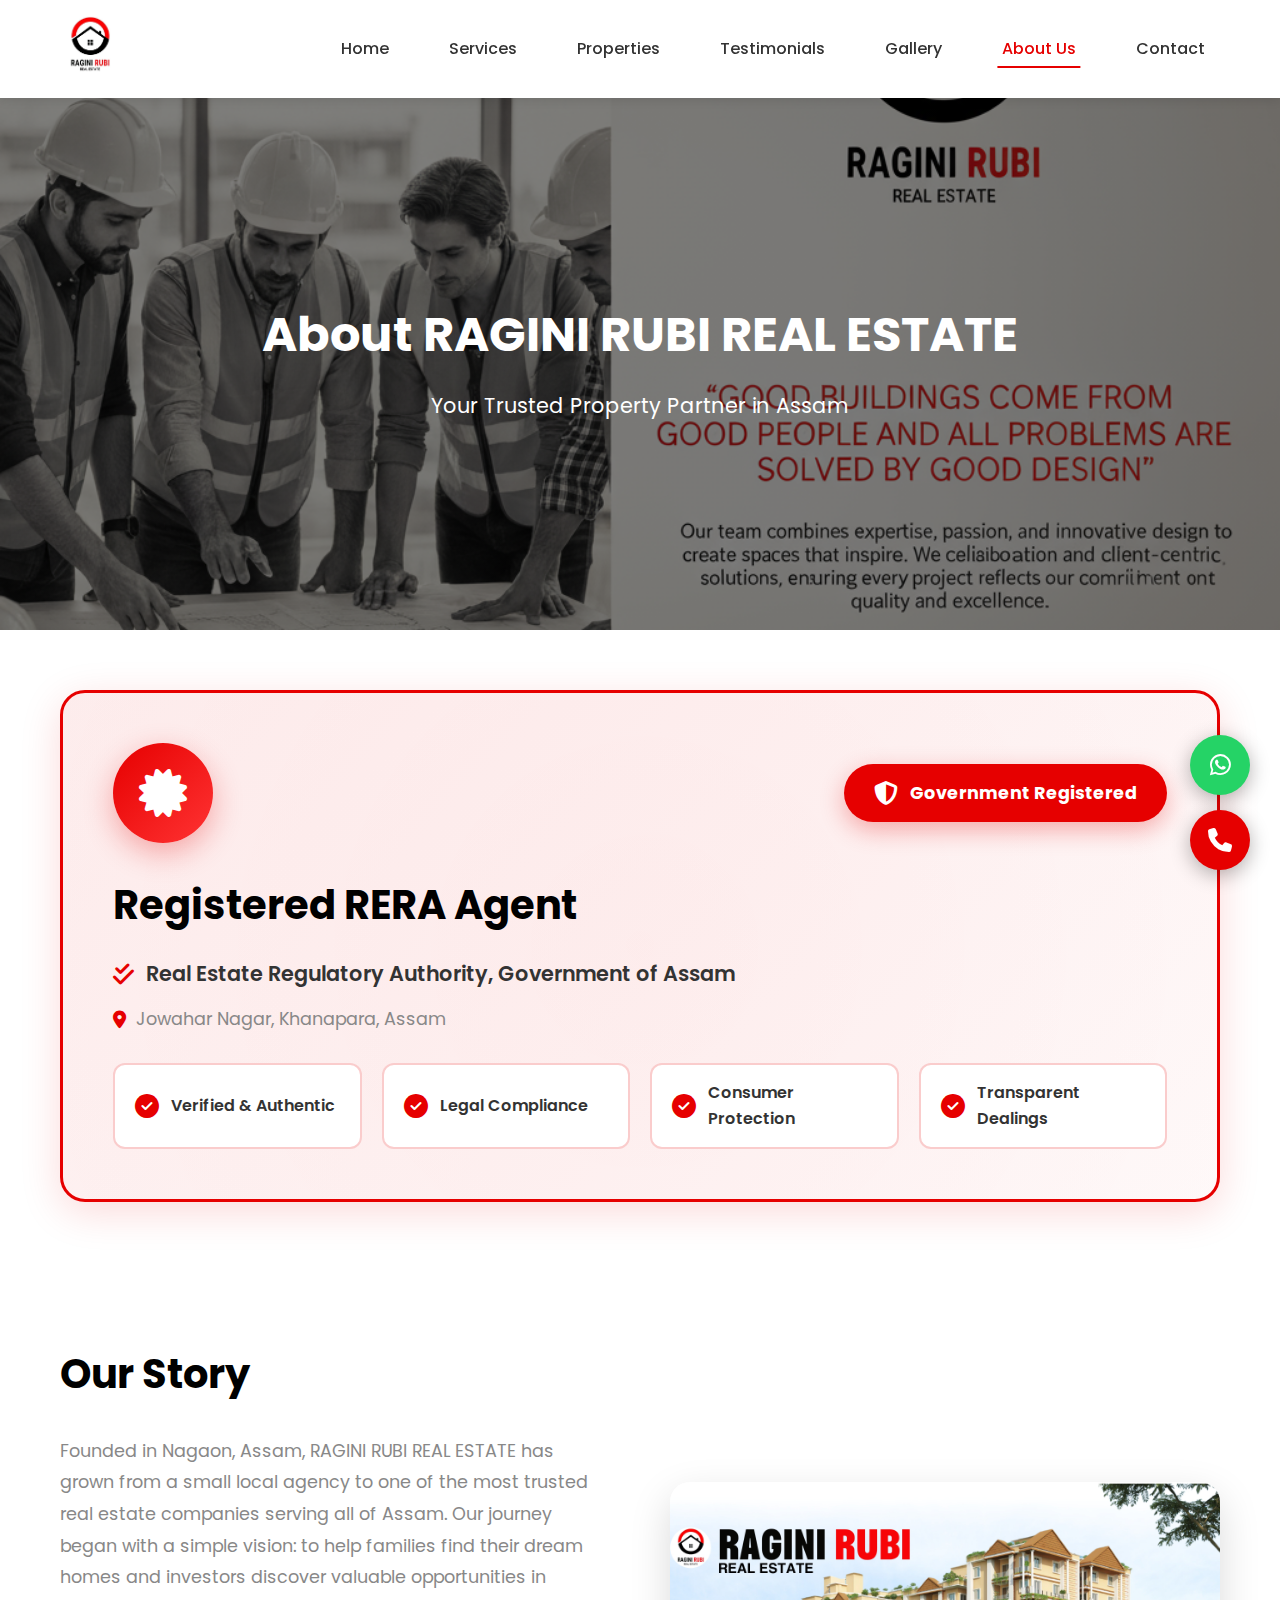
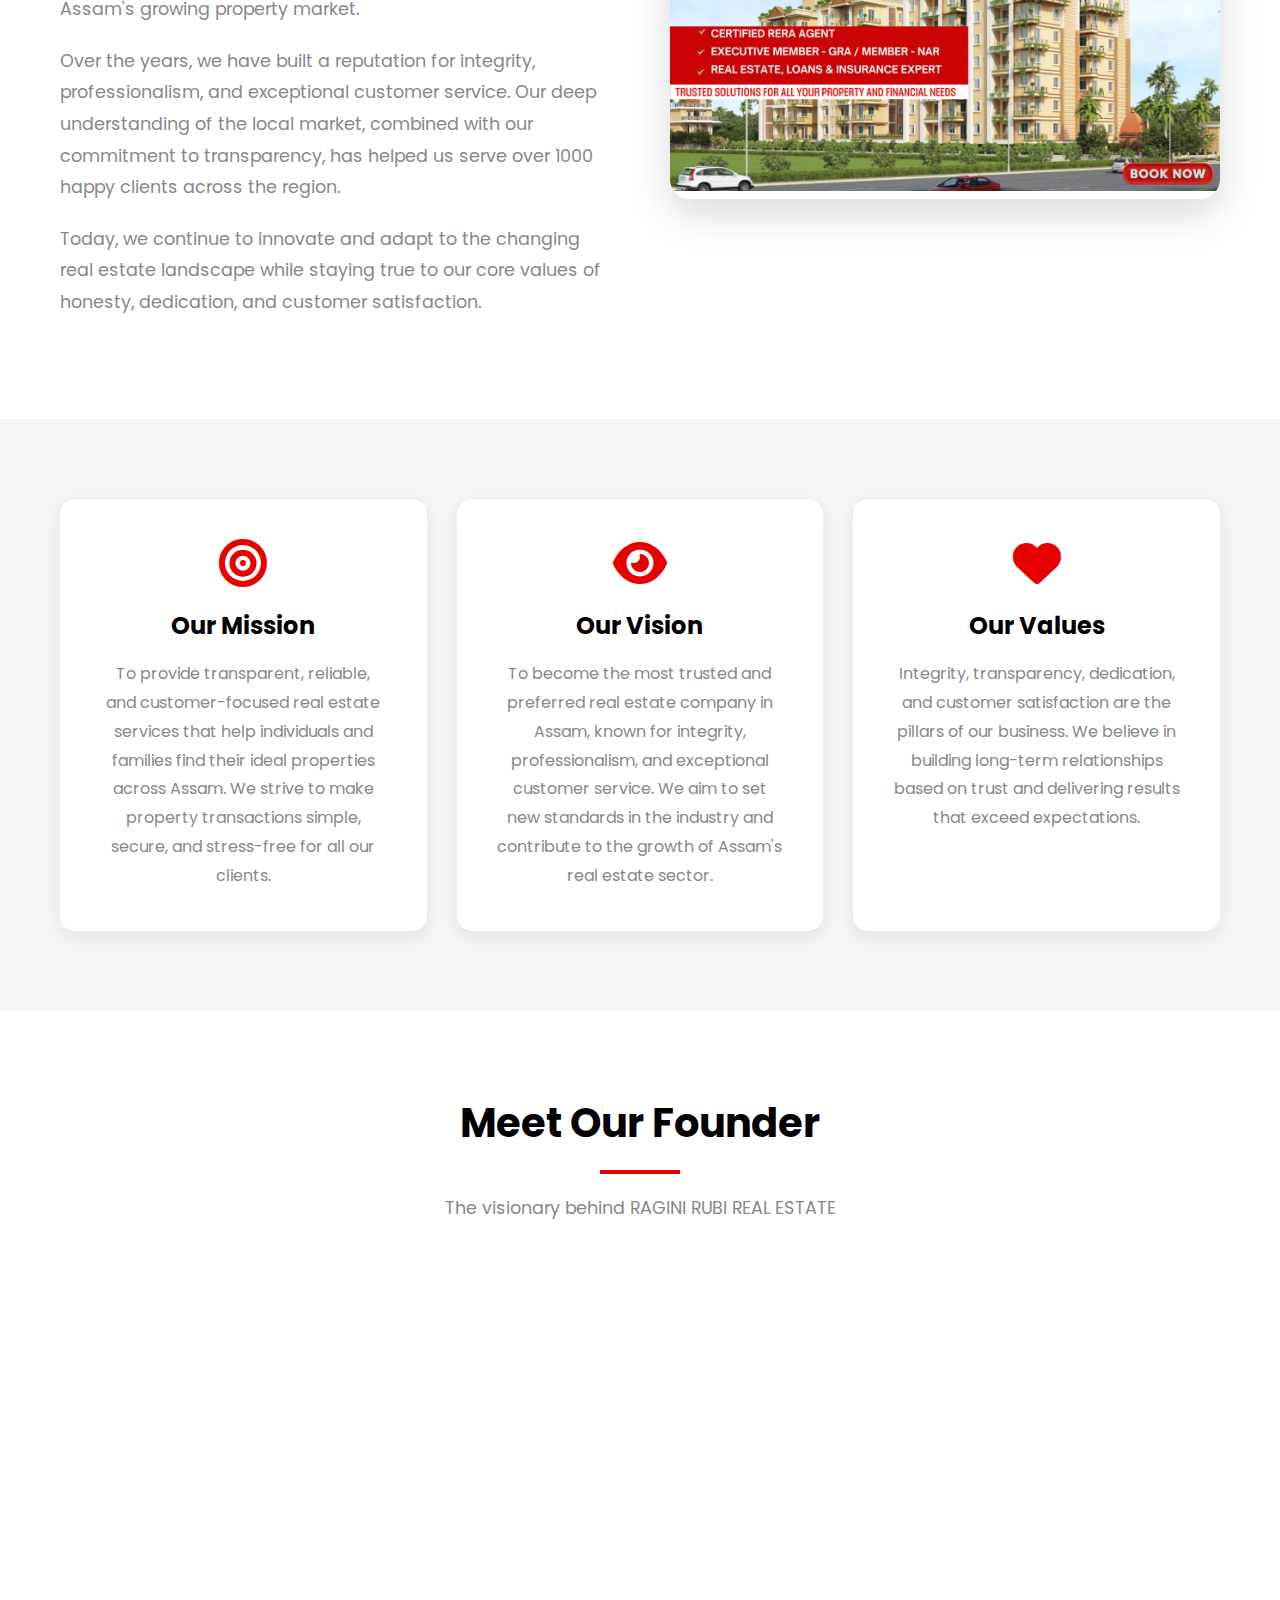
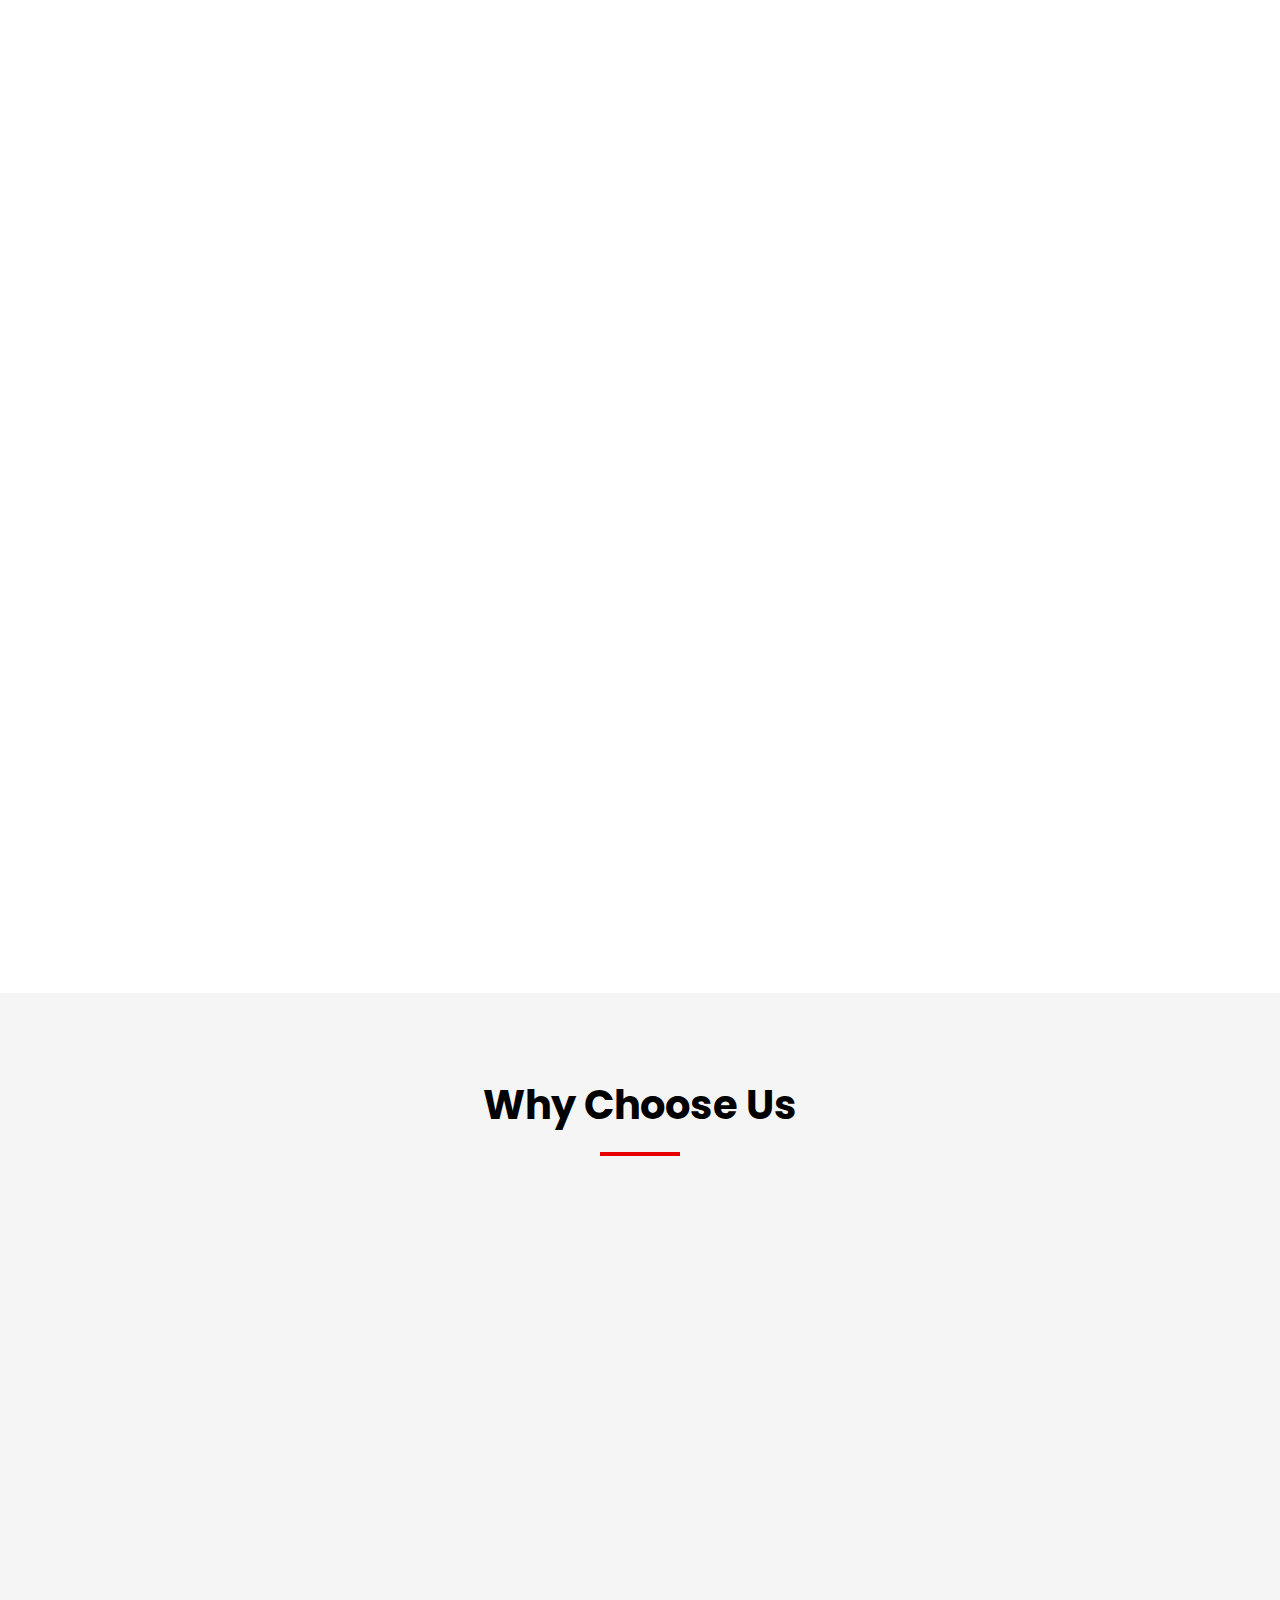
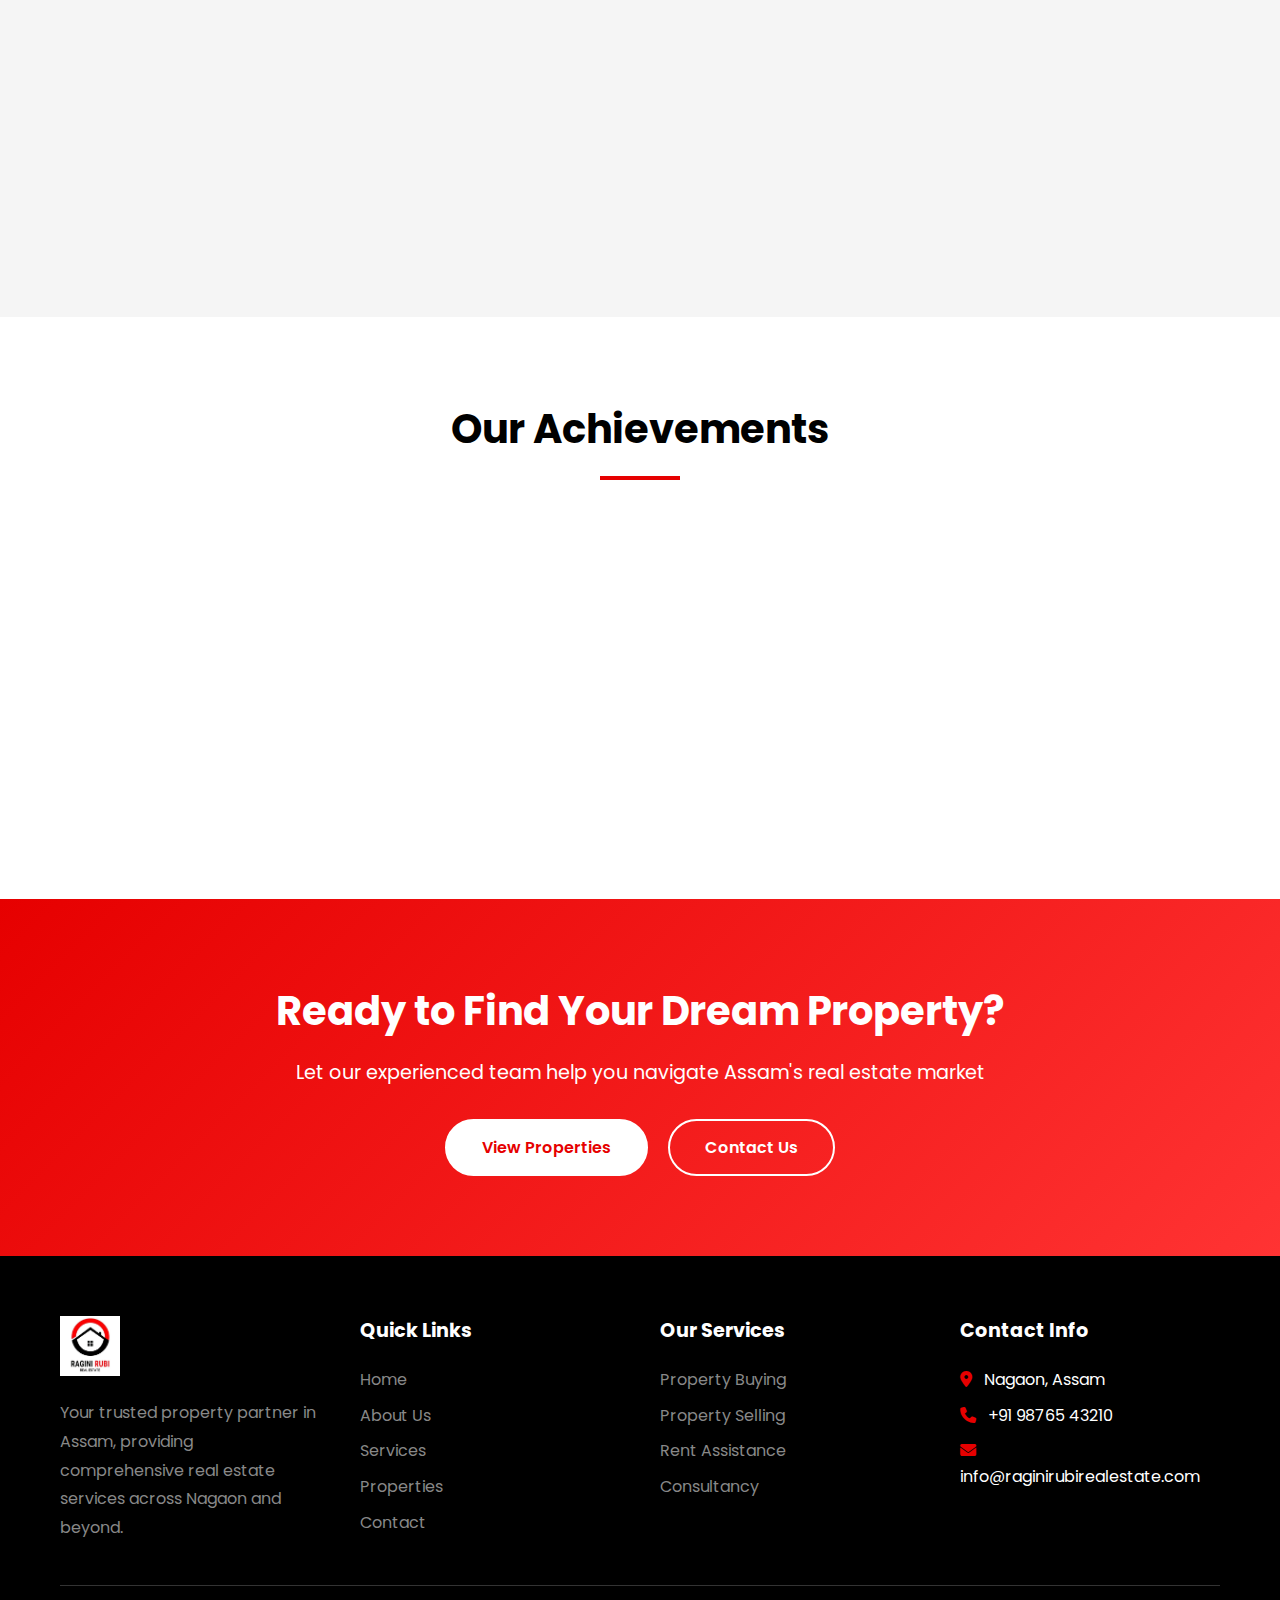
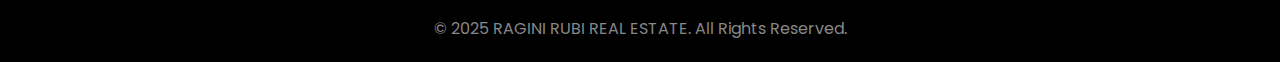
<file: about.html>
<!DOCTYPE html>
<html lang="en">
<head>
    <meta charset="UTF-8">
    <meta name="viewport" content="width=device-width, initial-scale=1.0">
    <meta name="description" content="About RAGINI RUBI REAL ESTATE - Learn about our founders, mission, vision and our journey in Assam's real estate market.">
    <title>About Us - RAGINI RUBI REAL ESTATE</title>
    <link rel="preconnect" href="https://fonts.googleapis.com">
    <link rel="preconnect" href="https://fonts.gstatic.com" crossorigin>
    <link href="https://fonts.googleapis.com/css2?family=Poppins:wght@300;400;500;600;700&display=swap" rel="stylesheet">
    <link rel="stylesheet" href="https://cdnjs.cloudflare.com/ajax/libs/font-awesome/6.4.0/css/all.min.css">
    <link rel="stylesheet" href="styles.css">
    <style>
        /* RERA Certification Section - About Page */
.rera-certification-section {
    padding: 60px 0;
    background: var(--white);
}

.rera-certification-card {
    background: linear-gradient(135deg, rgba(230, 0, 0, 0.05), rgba(255, 255, 255, 1));
    border: 3px solid var(--primary-red);
    border-radius: 25px;
    padding: 50px;
    box-shadow: 0 10px 40px rgba(230, 0, 0, 0.15);
    position: relative;
    overflow: hidden;
}

.rera-certification-card::before {
    content: '';
    position: absolute;
    top: -50%;
    right: -50%;
    width: 200%;
    height: 200%;
    background: radial-gradient(circle, rgba(230, 0, 0, 0.05), transparent);
    animation: pulse 4s ease-in-out infinite;
}

.rera-cert-header {
    display: flex;
    justify-content: space-between;
    align-items: center;
    margin-bottom: 30px;
    position: relative;
    z-index: 1;
}

.rera-cert-icon {
    width: 100px;
    height: 100px;
    background: linear-gradient(135deg, var(--primary-red), #ff3333);
    border-radius: 50%;
    display: flex;
    align-items: center;
    justify-content: center;
    box-shadow: 0 10px 30px rgba(230, 0, 0, 0.3);
    animation: rotate 10s linear infinite;
}

.rera-cert-icon i {
    font-size: 3rem;
    color: var(--white);
}

.rera-cert-badge {
    background: var(--primary-red);
    color: var(--white);
    padding: 15px 30px;
    border-radius: 50px;
    display: flex;
    align-items: center;
    gap: 12px;
    font-weight: 700;
    font-size: 1.1rem;
    box-shadow: 0 8px 25px rgba(230, 0, 0, 0.3);
}

.rera-cert-badge i {
    font-size: 1.5rem;
}

.rera-cert-content {
    position: relative;
    z-index: 1;
}

.rera-cert-content h3 {
    font-size: 2.5rem;
    color: var(--black);
    margin-bottom: 20px;
    font-weight: 700;
}

.rera-cert-authority {
    font-size: 1.3rem;
    color: var(--dark-gray);
    margin-bottom: 15px;
    display: flex;
    align-items: center;
    gap: 12px;
    font-weight: 600;
}

.rera-cert-authority i {
    color: var(--primary-red);
    font-size: 1.5rem;
}

.rera-cert-location {
    font-size: 1.1rem;
    color: var(--gray);
    margin-bottom: 30px;
    display: flex;
    align-items: center;
    gap: 10px;
}

.rera-cert-location i {
    color: var(--primary-red);
}

.rera-cert-features {
    display: grid;
    grid-template-columns: repeat(auto-fit, minmax(200px, 1fr));
    gap: 20px;
    margin-top: 30px;
}

.rera-feature {
    display: flex;
    align-items: center;
    gap: 12px;
    padding: 15px 20px;
    background: var(--white);
    border-radius: 12px;
    border: 2px solid rgba(230, 0, 0, 0.2);
    transition: var(--transition);
}

.rera-feature:hover {
    transform: translateX(10px);
    border-color: var(--primary-red);
    box-shadow: 0 5px 15px rgba(230, 0, 0, 0.15);
}

.rera-feature i {
    color: var(--primary-red);
    font-size: 1.5rem;
}

.rera-feature span {
    font-weight: 600;
    color: var(--dark-gray);
}

/* Founder RERA Badge */
.founder-rera-badge {
    display: inline-flex;
    align-items: center;
    gap: 10px;
    background: linear-gradient(135deg, var(--primary-red), #ff3333);
    color: var(--white);
    padding: 12px 25px;
    border-radius: 50px;
    font-weight: 700;
    font-size: 1rem;
    margin: 20px 0;
    box-shadow: 0 8px 20px rgba(230, 0, 0, 0.3);
}

.founder-rera-badge i {
    font-size: 1.3rem;
}

/* Highlight RERA in Founder Details */
.highlight-cert {
    background: rgba(230, 0, 0, 0.05);
    border: 2px solid var(--primary-red);
    border-radius: 10px;
}

.highlight-cert i {
    color: var(--primary-red);
    font-size: 1.6rem;
}

.highlight-cert span {
    color: var(--black);
    font-weight: 700;
}

/* Responsive */
@media (max-width: 768px) {
    .rera-certification-card {
        padding: 30px 20px;
    }
    
    .rera-cert-header {
        flex-direction: column;
        gap: 20px;
        text-align: center;
    }
    
    .rera-cert-icon {
        width: 80px;
        height: 80px;
    }
    
    .rera-cert-icon i {
        font-size: 2.5rem;
    }
    
    .rera-cert-content h3 {
        font-size: 2rem;
    }
    
    .rera-cert-authority {
        font-size: 1.1rem;
    }
    
    .rera-cert-features {
        grid-template-columns: 1fr;
    }
    
    .founder-rera-badge {
        font-size: 0.9rem;
        padding: 10px 20px;
    }
}

    </style>
</head>
<body>
    <!-- Navigation -->
    <nav class="navbar" id="navbar">
        <div class="container nav-container">
            <div class="logo">
                <img src="logo.png" alt="RAGINI RUBI REAL ESTATE Logo">
            </div>
            <div class="nav-toggle" id="navToggle">
                <span></span>
                <span></span>
                <span></span>
            </div>
            <ul class="nav-menu" id="navMenu">
               <li><a href="index.html" class="nav-link">Home</a></li>
                <li><a href="index.html#services" class="nav-link">Services</a></li>
                <li><a href="index.html#properties" class="nav-link">Properties</a></li>
                 <li><a href="index.html#testimonials" class="nav-link">Testimonials</a></li>
                <li><a href="gallery.html" class="nav-link">Gallery</a></li>
                 <li><a href="about.html" class="nav-link active">About Us</a></li>
                <li><a href="index.html#contact" class="nav-link">Contact</a></li>
            </ul>
        </div>
    </nav>

    <!-- About Hero Section -->
    <section class="about-hero">
        <div class="hero-overlay"></div>
        <div class="container">
            <h1>About RAGINI RUBI REAL ESTATE</h1>
            <p>Your Trusted Property Partner in Assam</p>
        </div>
    </section>

    <!-- RERA Certification Banner - NEW -->
    <section class="rera-certification-section">
        <div class="container">
            <div class="rera-certification-card">
                <div class="rera-cert-header">
                    <div class="rera-cert-icon">
                        <i class="fas fa-certificate"></i>
                    </div>
                    <div class="rera-cert-badge">
                        <i class="fas fa-shield-alt"></i>
                        <span>Government Registered</span>
                    </div>
                </div>
                <div class="rera-cert-content">
                    <h3>Registered RERA Agent</h3>
                    <p class="rera-cert-authority">
                        <i class="fas fa-check-double"></i>
                        Real Estate Regulatory Authority, Government of Assam
                    </p>
                    <p class="rera-cert-location">
                        <i class="fas fa-map-marker-alt"></i>
                        Jowahar Nagar, Khanapara, Assam
                    </p>
                    <div class="rera-cert-features">
                        <div class="rera-feature">
                            <i class="fas fa-check-circle"></i>
                            <span>Verified & Authentic</span>
                        </div>
                        <div class="rera-feature">
                            <i class="fas fa-check-circle"></i>
                            <span>Legal Compliance</span>
                        </div>
                        <div class="rera-feature">
                            <i class="fas fa-check-circle"></i>
                            <span>Consumer Protection</span>
                        </div>
                        <div class="rera-feature">
                            <i class="fas fa-check-circle"></i>
                            <span>Transparent Dealings</span>
                        </div>
                    </div>
                </div>
            </div>
        </div>
    </section>

    <!-- Company Story Section -->
    <section class="company-story">
        <div class="container">
            <div class="story-content">
                <div class="story-text">
                    <h2>Our Story</h2>
                    <p>Founded in Nagaon, Assam, RAGINI RUBI REAL ESTATE has grown from a small local agency to one of the most trusted real estate companies serving all of Assam. Our journey began with a simple vision: to help families find their dream homes and investors discover valuable opportunities in Assam's growing property market.</p>
                    <p>Over the years, we have built a reputation for integrity, professionalism, and exceptional customer service. Our deep understanding of the local market, combined with our commitment to transparency, has helped us serve over 1000 happy clients across the region.</p>
                    <p>Today, we continue to innovate and adapt to the changing real estate landscape while staying true to our core values of honesty, dedication, and customer satisfaction.</p>
                </div>
                <div class="story-image">
                    <img src="rigni-rubi.jpg" alt="RAGINI RUBI REAL ESTATE Office">
                </div>
            </div>
        </div>
    </section>

    <!-- Mission Vision Section -->
    <section class="mission-vision-section">
        <div class="container">
            <div class="mv-grid">
                <div class="mv-box">
                    <i class="fas fa-bullseye"></i>
                    <h3>Our Mission</h3>
                    <p>To provide transparent, reliable, and customer-focused real estate services that help individuals and families find their ideal properties across Assam. We strive to make property transactions simple, secure, and stress-free for all our clients.</p>
                </div>
                <div class="mv-box">
                    <i class="fas fa-eye"></i>
                    <h3>Our Vision</h3>
                    <p>To become the most trusted and preferred real estate company in Assam, known for integrity, professionalism, and exceptional customer service. We aim to set new standards in the industry and contribute to the growth of Assam's real estate sector.</p>
                </div>
                <div class="mv-box">
                    <i class="fas fa-heart"></i>
                    <h3>Our Values</h3>
                    <p>Integrity, transparency, dedication, and customer satisfaction are the pillars of our business. We believe in building long-term relationships based on trust and delivering results that exceed expectations.</p>
                </div>
            </div>
        </div>
    </section>

    <!-- Founders Section -->
    <section class="founders-section">
        <div class="container">
            <div class="section-header">
                <h2 class="section-title">Meet Our Founder</h2>
                <div class="title-underline"></div>
                <p class="section-subtitle">The visionary behind RAGINI RUBI REAL ESTATE</p>
            </div>
            <div class="founder-single-container">
                <div class="founder-card founder-card-single">
                    <div class="founder-image-photo">
                        <img src="rgni-rubi-founder.jpg" alt="Bidyut Bikash Hazarika - Founder RAGINI RUBI REAL ESTATE">
                    </div>
                    <h3>Bidyut Bikash Hazarika</h3>
                    <h4>Founder & CEO</h4>
                    
                    <!-- RERA Badge in Founder Section - NEW -->
                    <div class="founder-rera-badge">
                        <i class="fas fa-certificate"></i>
                        <span>RERA Registered Agent</span>
                    </div>
                    
                    <p>With over 15 years of extensive experience in the real estate industry, Bidyut Bikash Hazarika has been the driving force behind RAGINI RUBI REAL ESTATE's success. His deep market knowledge, ethical business practices, and unwavering commitment to client satisfaction have helped shape the company's values and establish its reputation as a trusted property partner across Assam.</p>
                    <p>Under his leadership, RAGINI RUBI REAL ESTATE has grown from a local agency to one of the most respected real estate companies in the region, serving over 1000 satisfied clients and successfully closing 500+ property transactions.</p>
                    
                    <div class="founder-details">
                        <div class="detail-item">
                            <i class="fas fa-briefcase"></i>
                            <span>15+ Years in Real Estate Industry</span>
                        </div>
                        <div class="detail-item highlight-cert">
                            <i class="fas fa-certificate"></i>
                            <span>RERA Registered Agent - Govt of Assam</span>
                        </div>
                        <div class="detail-item">
                            <i class="fas fa-award"></i>
                            <span>Member - Guwahati Realtors Association</span>
                        </div>
                        <div class="detail-item">
                            <i class="fas fa-trophy"></i>
                            <span>Member - National Association of Realtors India</span>
                        </div>
                        <div class="detail-item">
                            <i class="fas fa-map-marker-alt"></i>
                            <span>Based in Nagaon, Assam</span>
                        </div>
                        <div class="detail-item">
                            <i class="fas fa-handshake"></i>
                            <span>1000+ Happy Clients Served</span>
                        </div>
                        <div class="detail-item">
                            <i class="fas fa-home"></i>
                            <span>500+ Properties Successfully Sold</span>
                        </div>
                    </div>
                    
                    <div class="founder-social">
                        <a href="#" aria-label="LinkedIn"><i class="fab fa-linkedin-in"></i></a>
                        <a href="#" aria-label="Facebook"><i class="fab fa-facebook-f"></i></a>
                        <a href="tel:+919876543210" aria-label="Phone"><i class="fas fa-phone"></i></a>
                        <a href="mailto:info@raginirubirealestate.com" aria-label="Email"><i class="fas fa-envelope"></i></a>
                    </div>
                </div>
            </div>
        </div>
    </section>

    <!-- Why Choose Us Section -->
    <section class="why-choose-us">
        <div class="container">
            <div class="section-header">
                <h2 class="section-title">Why Choose Us</h2>
                <div class="title-underline"></div>
            </div>
            <div class="why-grid">
                <div class="why-card">
                    <i class="fas fa-shield-alt"></i>
                    <h3>Trusted & Reliable</h3>
                    <p>Verified properties and transparent dealings ensure peace of mind for our clients.</p>
                </div>
                <div class="why-card">
                    <i class="fas fa-map-marked-alt"></i>
                    <h3>Local Expertise</h3>
                    <p>Deep knowledge of Assam's real estate market and local regulations.</p>
                </div>
                <div class="why-card">
                    <i class="fas fa-handshake"></i>
                    <h3>Personalized Service</h3>
                    <p>Dedicated support tailored to your specific property needs and budget.</p>
                </div>
                <div class="why-card">
                    <i class="fas fa-clock"></i>
                    <h3>24/7 Support</h3>
                    <p>Always available to assist you with your property queries and concerns.</p>
                </div>
                <div class="why-card">
                    <i class="fas fa-file-contract"></i>
                    <h3>Legal Assistance</h3>
                    <p>Complete support with documentation, verification, and legal processes.</p>
                </div>
                <div class="why-card">
                    <i class="fas fa-chart-line"></i>
                    <h3>Market Insights</h3>
                    <p>Expert analysis and advice on property investment opportunities.</p>
                </div>
            </div>
        </div>
    </section>

    <!-- Achievements Section -->
    <section class="achievements">
        <div class="container">
            <div class="section-header">
                <h2 class="section-title">Our Achievements</h2>
                <div class="title-underline"></div>
            </div>
            <div class="achievements-grid">
                <div class="achievement-card">
                    <div class="achievement-icon">
                        <i class="fas fa-trophy"></i>
                    </div>
                    <h3>500+</h3>
                    <p>Properties Successfully Sold</p>
                </div>
                <div class="achievement-card">
                    <div class="achievement-icon">
                        <i class="fas fa-smile"></i>
                    </div>
                    <h3>1000+</h3>
                    <p>Satisfied Clients</p>
                </div>
                <div class="achievement-card">
                    <div class="achievement-icon">
                        <i class="fas fa-calendar-alt"></i>
                    </div>
                    <h3>15+</h3>
                    <p>Years of Excellence</p>
                </div>
                <div class="achievement-card">
                    <div class="achievement-icon">
                        <i class="fas fa-star"></i>
                    </div>
                    <h3>4.9/5</h3>
                    <p>Average Client Rating</p>
                </div>
            </div>
        </div>
    </section>

    <!-- CTA Section -->
    <section class="cta-section">
        <div class="container">
            <h2>Ready to Find Your Dream Property?</h2>
            <p>Let our experienced team help you navigate Assam's real estate market</p>
            <div class="cta-buttons">
                <a href="index.html#properties" class="btn btn-primary">View Properties</a>
                <a href="index.html#contact" class="btn btn-secondary">Contact Us</a>
            </div>
        </div>
    </section>

    <!-- Footer -->
    <footer class="footer">
        <div class="container">
            <div class="footer-content">
                <div class="footer-section">
                    <div class="footer-logo">
                        <img src="logo.png" alt="RAGINI RUBI REAL ESTATE">
                    </div>
                    <p>Your trusted property partner in Assam, providing comprehensive real estate services across Nagaon and beyond.</p>
                </div>
                <div class="footer-section">
                    <h4>Quick Links</h4>
                    <ul class="footer-links">
                        <li><a href="index.html">Home</a></li>
                        <li><a href="about.html">About Us</a></li>
                        <li><a href="index.html#services">Services</a></li>
                        <li><a href="index.html#properties">Properties</a></li>
                        <li><a href="index.html#contact">Contact</a></li>
                    </ul>
                </div>
                <div class="footer-section">
                    <h4>Our Services</h4>
                    <ul class="footer-links">
                        <li><a href="index.html#services">Property Buying</a></li>
                        <li><a href="index.html#services">Property Selling</a></li>
                        <li><a href="index.html#services">Rent Assistance</a></li>
                        <li><a href="index.html#services">Consultancy</a></li>
                    </ul>
                </div>
                <div class="footer-section">
                    <h4>Contact Info</h4>
                    <ul class="footer-links">
                        <li><i class="fas fa-map-marker-alt"></i> Nagaon, Assam</li>
                        <li><i class="fas fa-phone"></i> +91 98765 43210</li>
                        <li><i class="fas fa-envelope"></i> info@raginirubirealestate.com</li>
                    </ul>
                </div>
            </div>
            <div class="footer-bottom">
                <p>&copy; 2025 RAGINI RUBI REAL ESTATE. All Rights Reserved.</p>
            </div>
        </div>
    </footer>

    <!-- Floating Action Buttons -->
    <div class="floating-buttons">
        <a href="https://wa.me/919954635650" class="float-btn whatsapp-btn" target="_blank" aria-label="WhatsApp">
            <i class="fab fa-whatsapp"></i>
        </a>
        <a href="tel:+917086565277" class="float-btn call-btn" aria-label="Call">
            <i class="fas fa-phone"></i>
        </a>
    </div>

    <!-- Scroll to Top Button -->
    <button class="scroll-top" id="scrollTop" aria-label="Scroll to top">
        <i class="fas fa-arrow-up"></i>
    </button>

    <script src="script.js"></script>
</body>
</html>
</file>
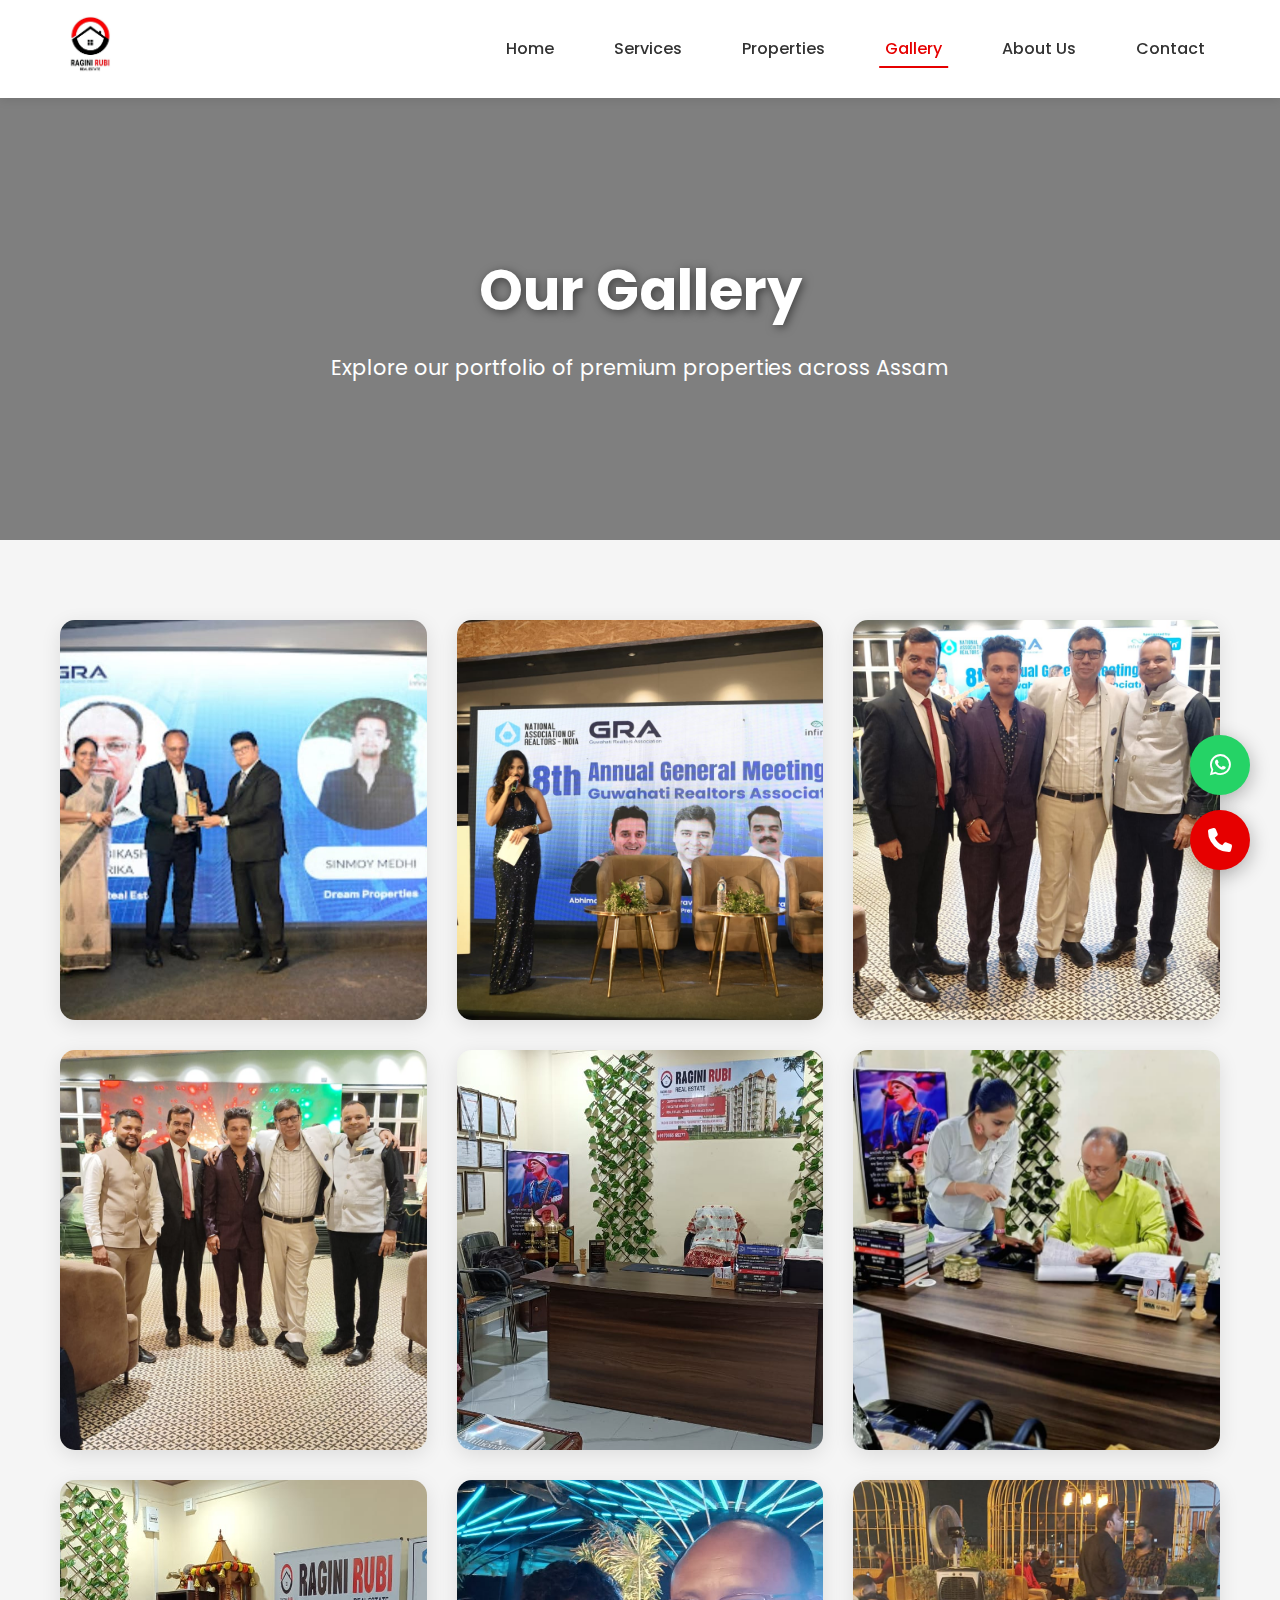
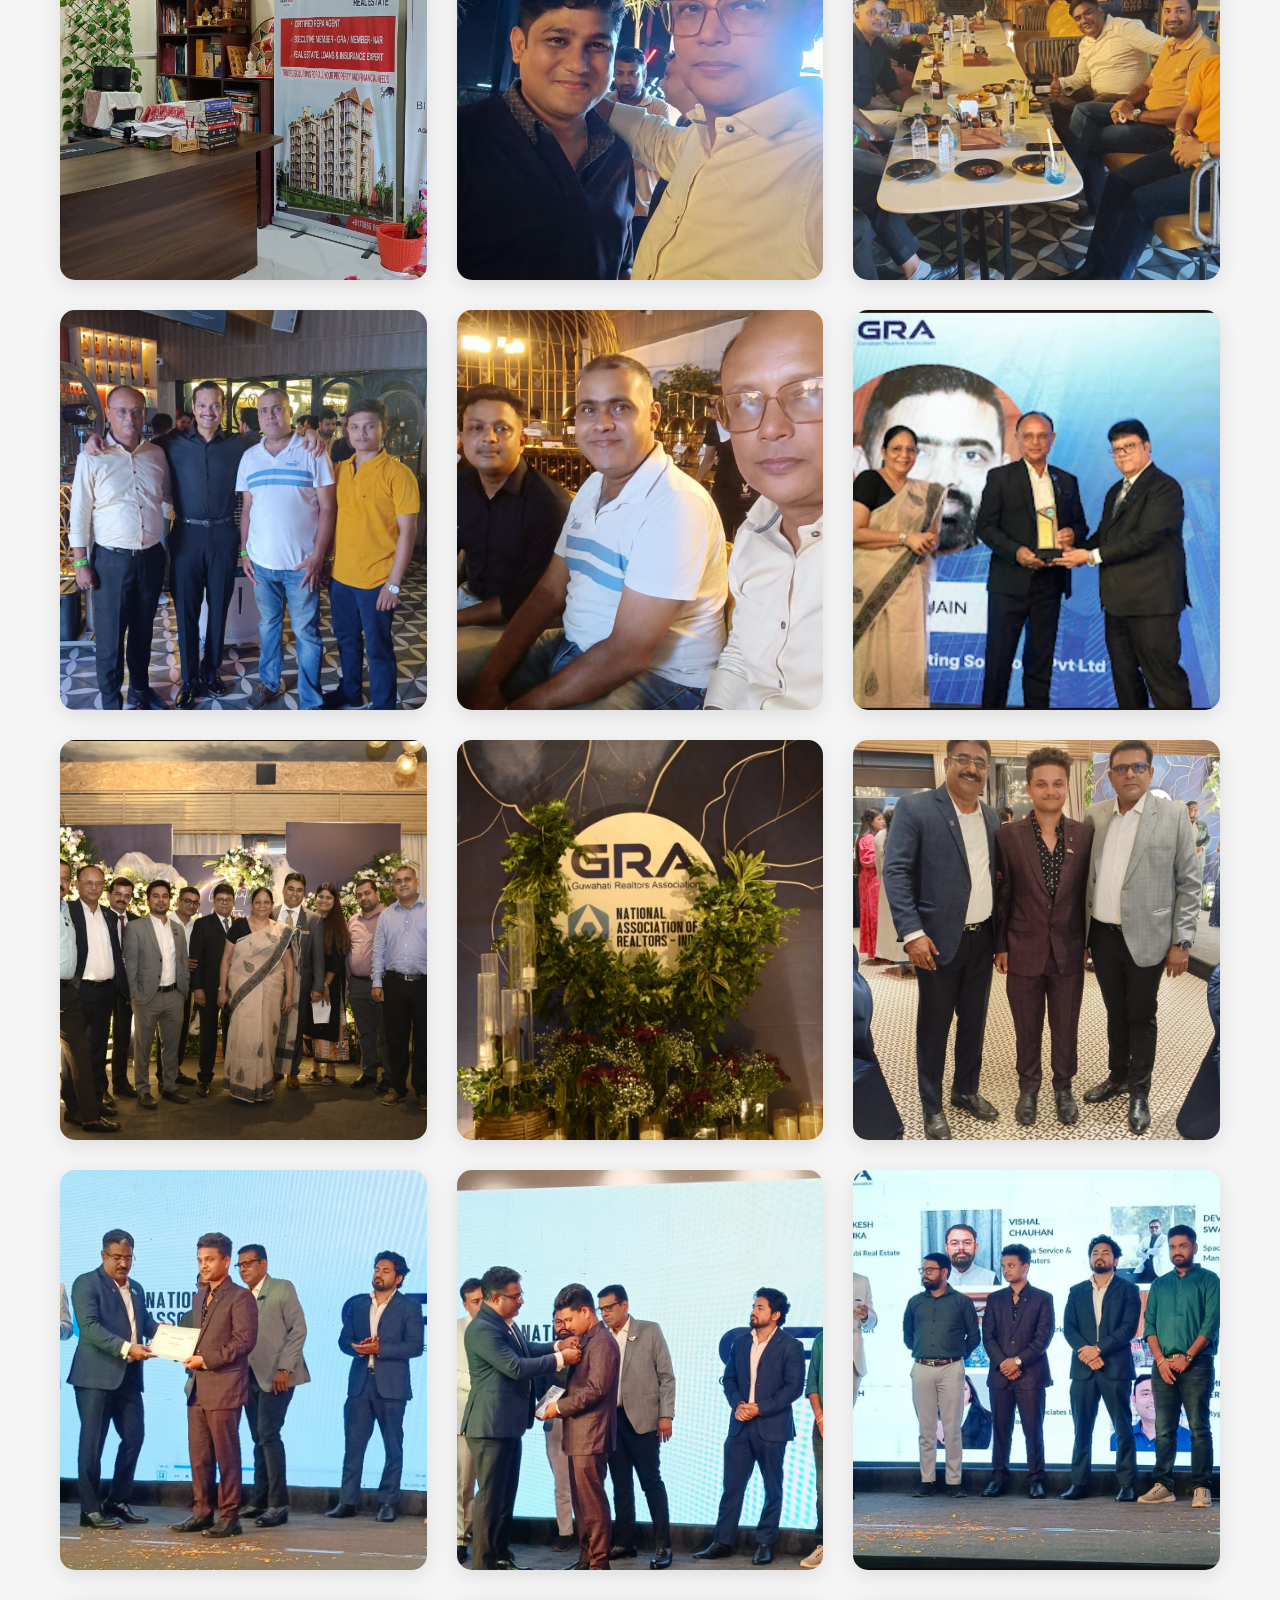
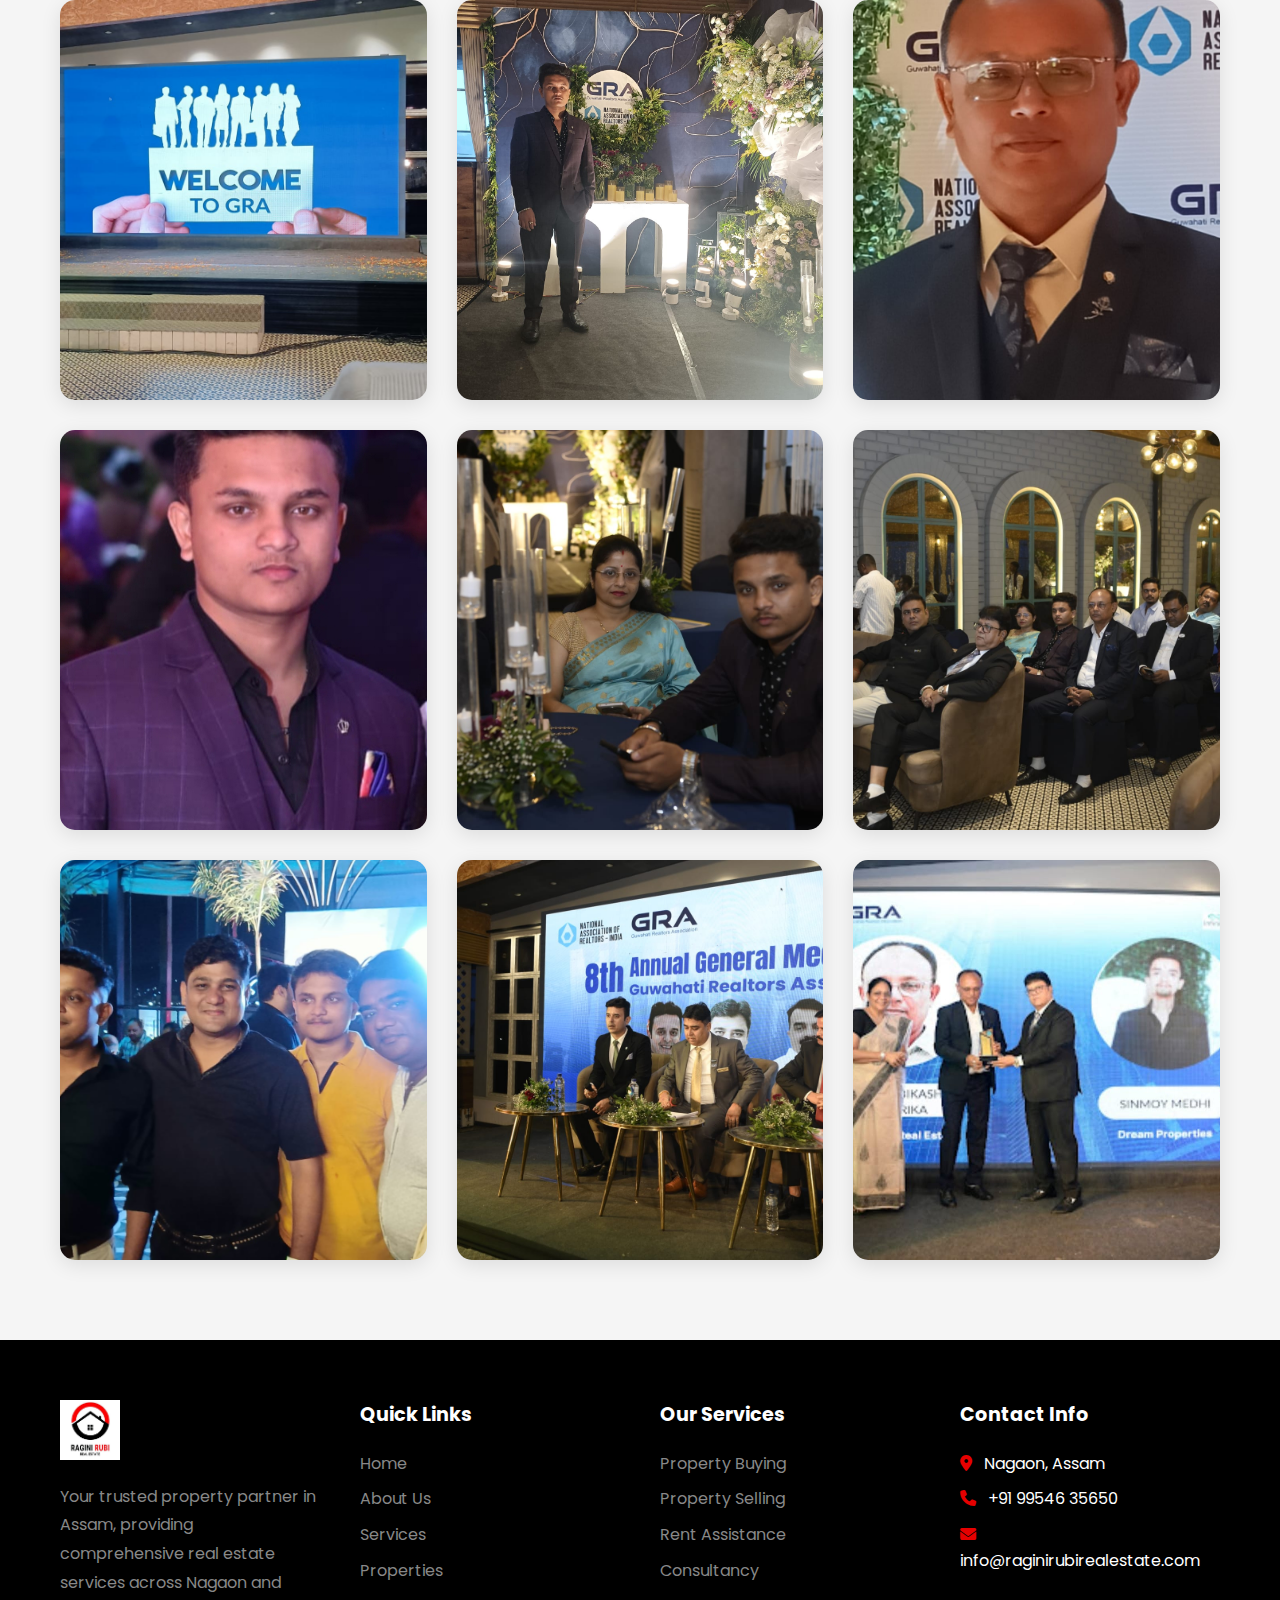
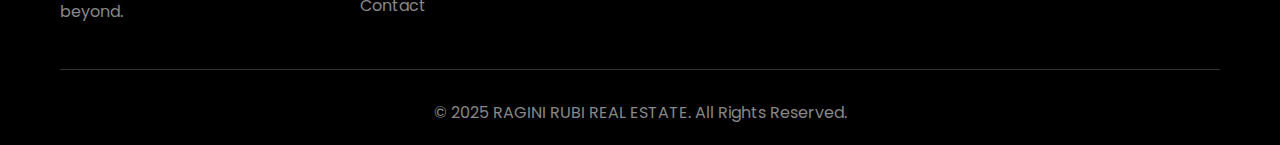
<file: gallery.html>
<!DOCTYPE html>
<html lang="en">
<head>
    <meta charset="UTF-8">
    <meta name="viewport" content="width=device-width, initial-scale=1.0">
    <meta name="description" content="Photo Gallery - RAGINI RUBI REAL ESTATE. Browse our collection of properties, projects, and success stories.">
    <title>Gallery - RAGINI RUBI REAL ESTATE</title>
    <link rel="preconnect" href="https://fonts.googleapis.com">
    <link rel="preconnect" href="https://fonts.gstatic.com" crossorigin>
    <link href="https://fonts.googleapis.com/css2?family=Poppins:wght@300;400;500;600;700&display=swap" rel="stylesheet">
    <link rel="stylesheet" href="https://cdnjs.cloudflare.com/ajax/libs/font-awesome/6.4.0/css/all.min.css">
    <link rel="stylesheet" href="gellarustyles.css">
    <link rel="stylesheet" href="styles.css">
</head>
<body>
    <!-- Navigation -->
    <nav class="navbar" id="navbar">
        <div class="container nav-container">
            <div class="logo">
                <img src="logo.png" alt="RAGINI RUBI REAL ESTATE Logo">
            </div>
            <div class="nav-toggle" id="navToggle">
                <span></span>
                <span></span>
                <span></span>
            </div>
            <ul class="nav-menu" id="navMenu">
                <li><a href="index.html" class="nav-link">Home</a></li>
                <li><a href="index.html#services" class="nav-link">Services</a></li>
                <li><a href="index.html#properties" class="nav-link">Properties</a></li>
                <li><a href="gallery.html" class="nav-link active">Gallery</a></li>
                <li><a href="about.html" class="nav-link">About Us</a></li>
                <li><a href="index.html#contact" class="nav-link">Contact</a></li>
            </ul>
        </div>
    </nav>

    <!-- Gallery Hero Section -->
    <section class="gallery-hero">
        <div class="hero-overlay"></div>
        <div class="container">
            <h1>Our Gallery</h1>
            <p>Explore our portfolio of premium properties across Assam</p>
        </div>
    </section>

    <!-- Gallery Filters -->
    <section class="gallery-full">
        <div class="container">
    

            <!-- Gallery Grid -->
            <div class="gallery-full-grid">
              
                <div class="gallery-full-item" data-category="residential">
                    <img src="images/rgni24.jpg" alt="Modern Villa 1">
                    <div class="gallery-full-overlay">
                    </div>
                </div>
                <div class="gallery-full-item">
                    <img src="images/rgni23.jpg" alt="Modern Villa 1">
                    <div class="gallery-full-overlay">
            
                    </div>
                </div>
                 <div class="gallery-full-item">
                    <img src="images/rgni11.jpg" alt="Modern Villa 1">
                    <div class="gallery-full-overlay">
            
                    </div>
                </div>
                 <div class="gallery-full-item">
                    <img src="images/rgni12.jpg" alt="Modern Villa 1">
                    <div class="gallery-full-overlay">
            
                    </div>
                </div>

                <div class="gallery-full-item">
                    <img src="images/rgni-Office.jpg" alt="Modern Villa 1">
                    <div class="gallery-full-overlay">
            
                    </div>
                </div>
                <div class="gallery-full-item">
                    <img src="images/rgni-office2.jpg" alt="Modern Villa 1">
                    <div class="gallery-full-overlay">
            
                    </div>
                </div>
                <div class="gallery-full-item">
                    <img src="images/rgni-office4.jpg" alt="Modern Villa 1">
                    <div class="gallery-full-overlay">
            
                    </div>
                </div>
                 <div class="gallery-full-item">
                    <img src="images/rgni3.jpg" alt="Modern Villa 1">
                    <div class="gallery-full-overlay">
            
                    </div>
                </div>
                 <div class="gallery-full-item">
                    <img src="images/rgni4.jpg" alt="Modern Villa 1">
                    <div class="gallery-full-overlay">
            
                    </div>
                </div>
                 <div class="gallery-full-item">
                    <img src="images/rgni5.jpg" alt="Modern Villa 1">
                    <div class="gallery-full-overlay">
            
                    </div>
                </div>
                 <div class="gallery-full-item">
                    <img src="images/rgni6.jpg" alt="Modern Villa 1">
                    <div class="gallery-full-overlay">
            
                    </div>
                </div>
                 <div class="gallery-full-item">
                    <img src="images/rgni7.jpg" alt="Modern Villa 1">
                    <div class="gallery-full-overlay">
            
                    </div>
                </div>
                 <div class="gallery-full-item">
                    <img src="images/rgni8.jpg" alt="Modern Villa 1">
                    <div class="gallery-full-overlay">
            
                    </div>
                </div>
                 <div class="gallery-full-item">
                    <img src="images/rgni9.jpg" alt="Modern Villa 1">
                    <div class="gallery-full-overlay">
            
                    </div>
                </div>
                 <div class="gallery-full-item">
                    <img src="images/rgni10.jpg" alt="Modern Villa 1">
                    <div class="gallery-full-overlay">
            
                    </div>
                </div>
                 <div class="gallery-full-item">
                    <img src="images/rgni13.jpg" alt="Modern Villa 1">
                    <div class="gallery-full-overlay">
            
                    </div>
                </div>
                 <div class="gallery-full-item">
                    <img src="images/rgni14.jpg" alt="Modern Villa 1">
                    <div class="gallery-full-overlay">
            
                    </div>
                </div>
                 <div class="gallery-full-item">
                    <img src="images/rgni15.jpg" alt="Modern Villa 1">
                    <div class="gallery-full-overlay">
            
                    </div>
                </div>
                 <div class="gallery-full-item">
                    <img src="images/rgni16.jpg" alt="Modern Villa 1">
                    <div class="gallery-full-overlay">
            
                    </div>
                </div>
                 <div class="gallery-full-item">
                    <img src="images/rgni17.jpg" alt="Modern Villa 1">
                    <div class="gallery-full-overlay">
            
                    </div>
                </div>
                 <div class="gallery-full-item">
                    <img src="images/rgni18.jpg" alt="Modern Villa 1">
                    <div class="gallery-full-overlay">
            
                    </div>
                </div>
                 <div class="gallery-full-item">
                    <img src="images/rgni19.jpg" alt="Modern Villa 1">
                    <div class="gallery-full-overlay">
            
                    </div>
                </div>
                 <div class="gallery-full-item">
                    <img src="images/rgni20.jpg" alt="Modern Villa 1">
                    <div class="gallery-full-overlay">
            
                    </div>
                </div>
                 <div class="gallery-full-item">
                    <img src="images/rgni21.jpg" alt="Modern Villa 1">
                    <div class="gallery-full-overlay">
            
                    </div>
                </div>
                 <div class="gallery-full-item">
                    <img src="images/rgni1.jpg" alt="Modern Villa 1">
                    <div class="gallery-full-overlay">
            
                    </div>
                </div>
                 <div class="gallery-full-item">
                    <img src="images/rgni22.jpg" alt="Modern Villa 1">
                    <div class="gallery-full-overlay">
            
                    </div>
                </div>
                 <div class="gallery-full-item">
                    <img src="images/rgni24.jpg" alt="Modern Villa 1">
                    <div class="gallery-full-overlay">
            
                    </div>
                </div>
            </div>
        </div>
    </section>

    <!-- Footer -->
    <footer class="footer">
        <div class="container">
            <div class="footer-content">
                <div class="footer-section">
                    <div class="footer-logo">
                        <img src="logo.png" alt="RAGINI RUBI REAL ESTATE">
                    </div>
                    <p>Your trusted property partner in Assam, providing comprehensive real estate services across Nagaon and beyond.</p>
                </div>
                <div class="footer-section">
                    <h4>Quick Links</h4>
                    <ul class="footer-links">
                        <li><a href="index.html">Home</a></li>
                        <li><a href="about.html">About Us</a></li>
                        <li><a href="index.html#services">Services</a></li>
                        <li><a href="index.html#properties">Properties</a></li>
                        <li><a href="index.html#contact">Contact</a></li>
                    </ul>
                </div>
                <div class="footer-section">
                    <h4>Our Services</h4>
                    <ul class="footer-links">
                        <li><a href="index.html#services">Property Buying</a></li>
                        <li><a href="index.html#services">Property Selling</a></li>
                        <li><a href="index.html#services">Rent Assistance</a></li>
                        <li><a href="index.html#services">Consultancy</a></li>
                    </ul>
                </div>
                <div class="footer-section">
                    <h4>Contact Info</h4>
                    <ul class="footer-links">
                        <li><i class="fas fa-map-marker-alt"></i> Nagaon, Assam</li>
                        <li><i class="fas fa-phone"></i> +91 99546 35650</li>
                        <li><i class="fas fa-envelope"></i> info@raginirubirealestate.com</li>
                    </ul>
                </div>
            </div>
            <div class="footer-bottom">
                <p>&copy; 2025 RAGINI RUBI REAL ESTATE. All Rights Reserved.</p>
            </div>
        </div>
    </footer>

    <!-- Floating Action Buttons -->
    <div class="floating-buttons">
        <a href="https://wa.me/919954635650" class="float-btn whatsapp-btn" target="_blank" aria-label="WhatsApp">
            <i class="fab fa-whatsapp"></i>
        </a>
        <a href="tel:+917086565277" class="float-btn call-btn" aria-label="Call">
            <i class="fas fa-phone"></i>
        </a>
    </div>

    <!-- Scroll to Top Button -->
    <button class="scroll-top" id="scrollTop" aria-label="Scroll to top">
        <i class="fas fa-arrow-up"></i>
    </button>

    <script src="gallery.js"></script>
    <script src="script.js"></script>
</body>
</html>
</file>
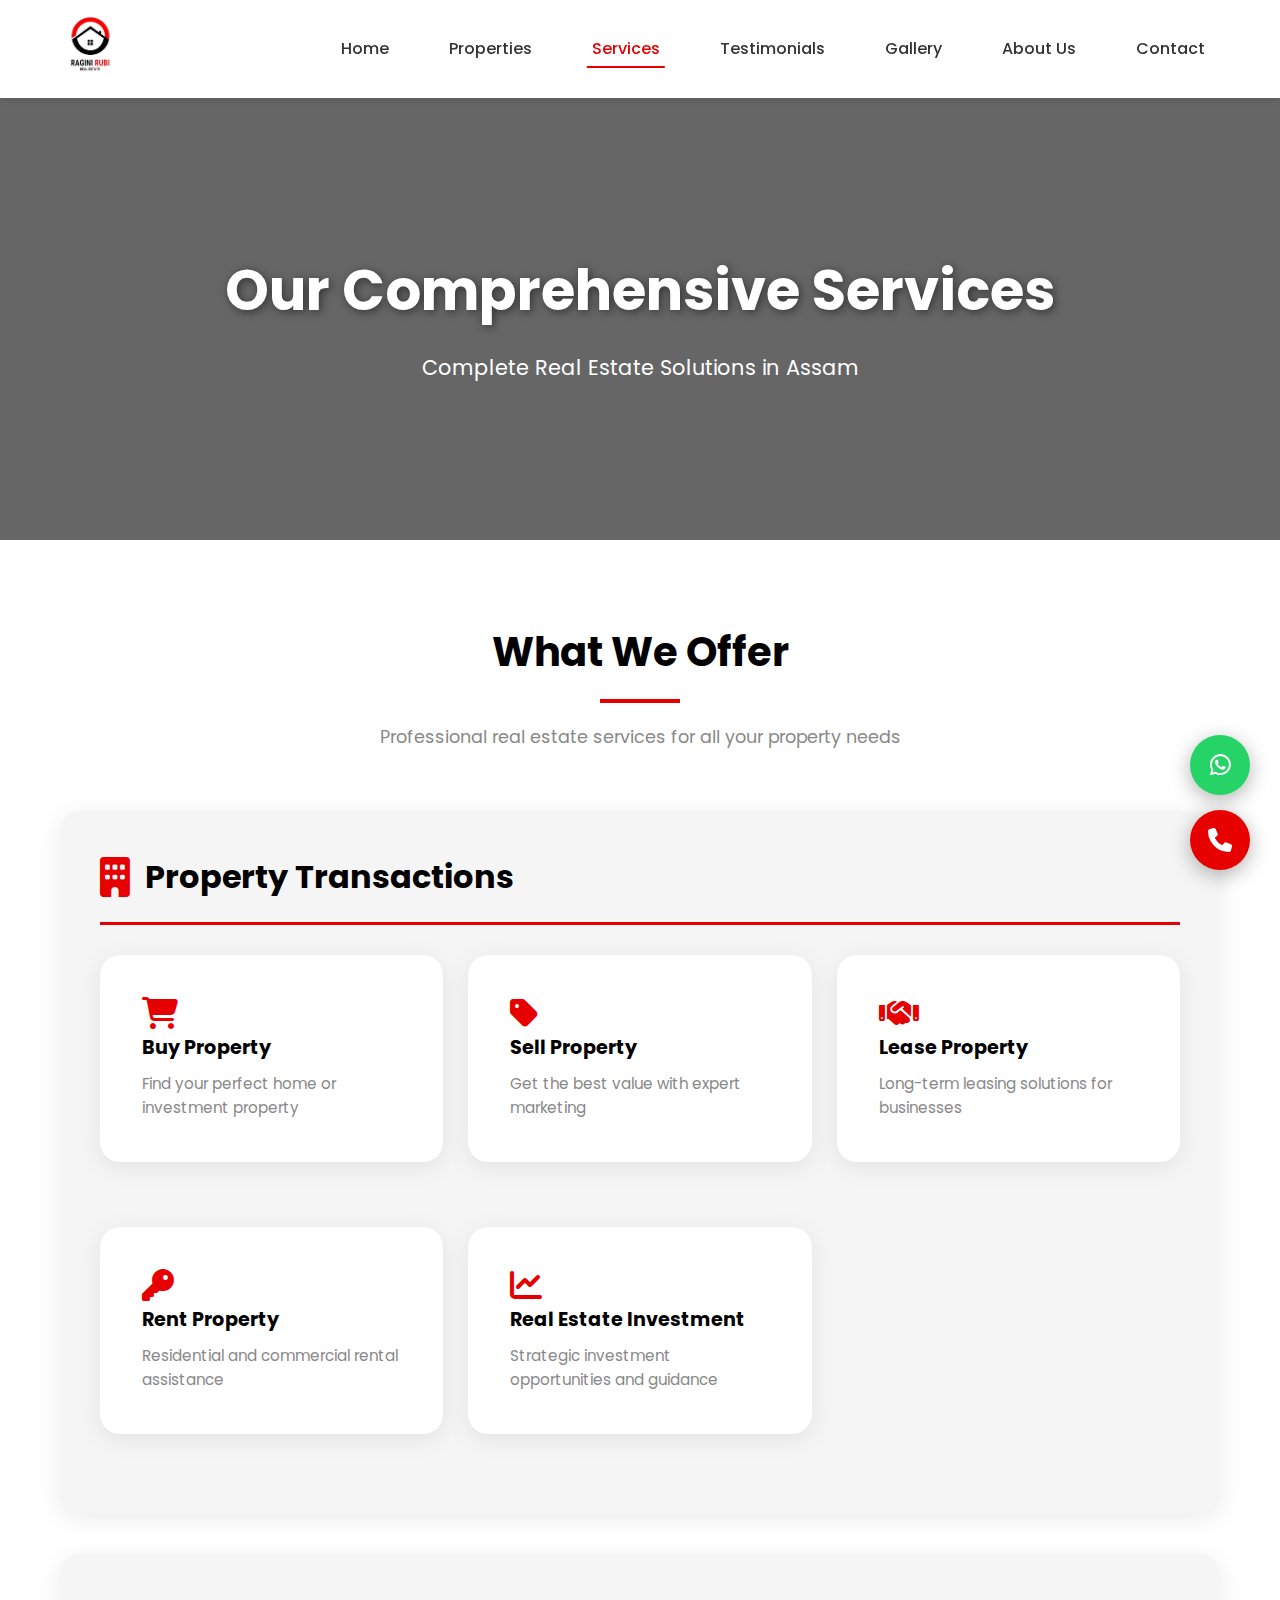
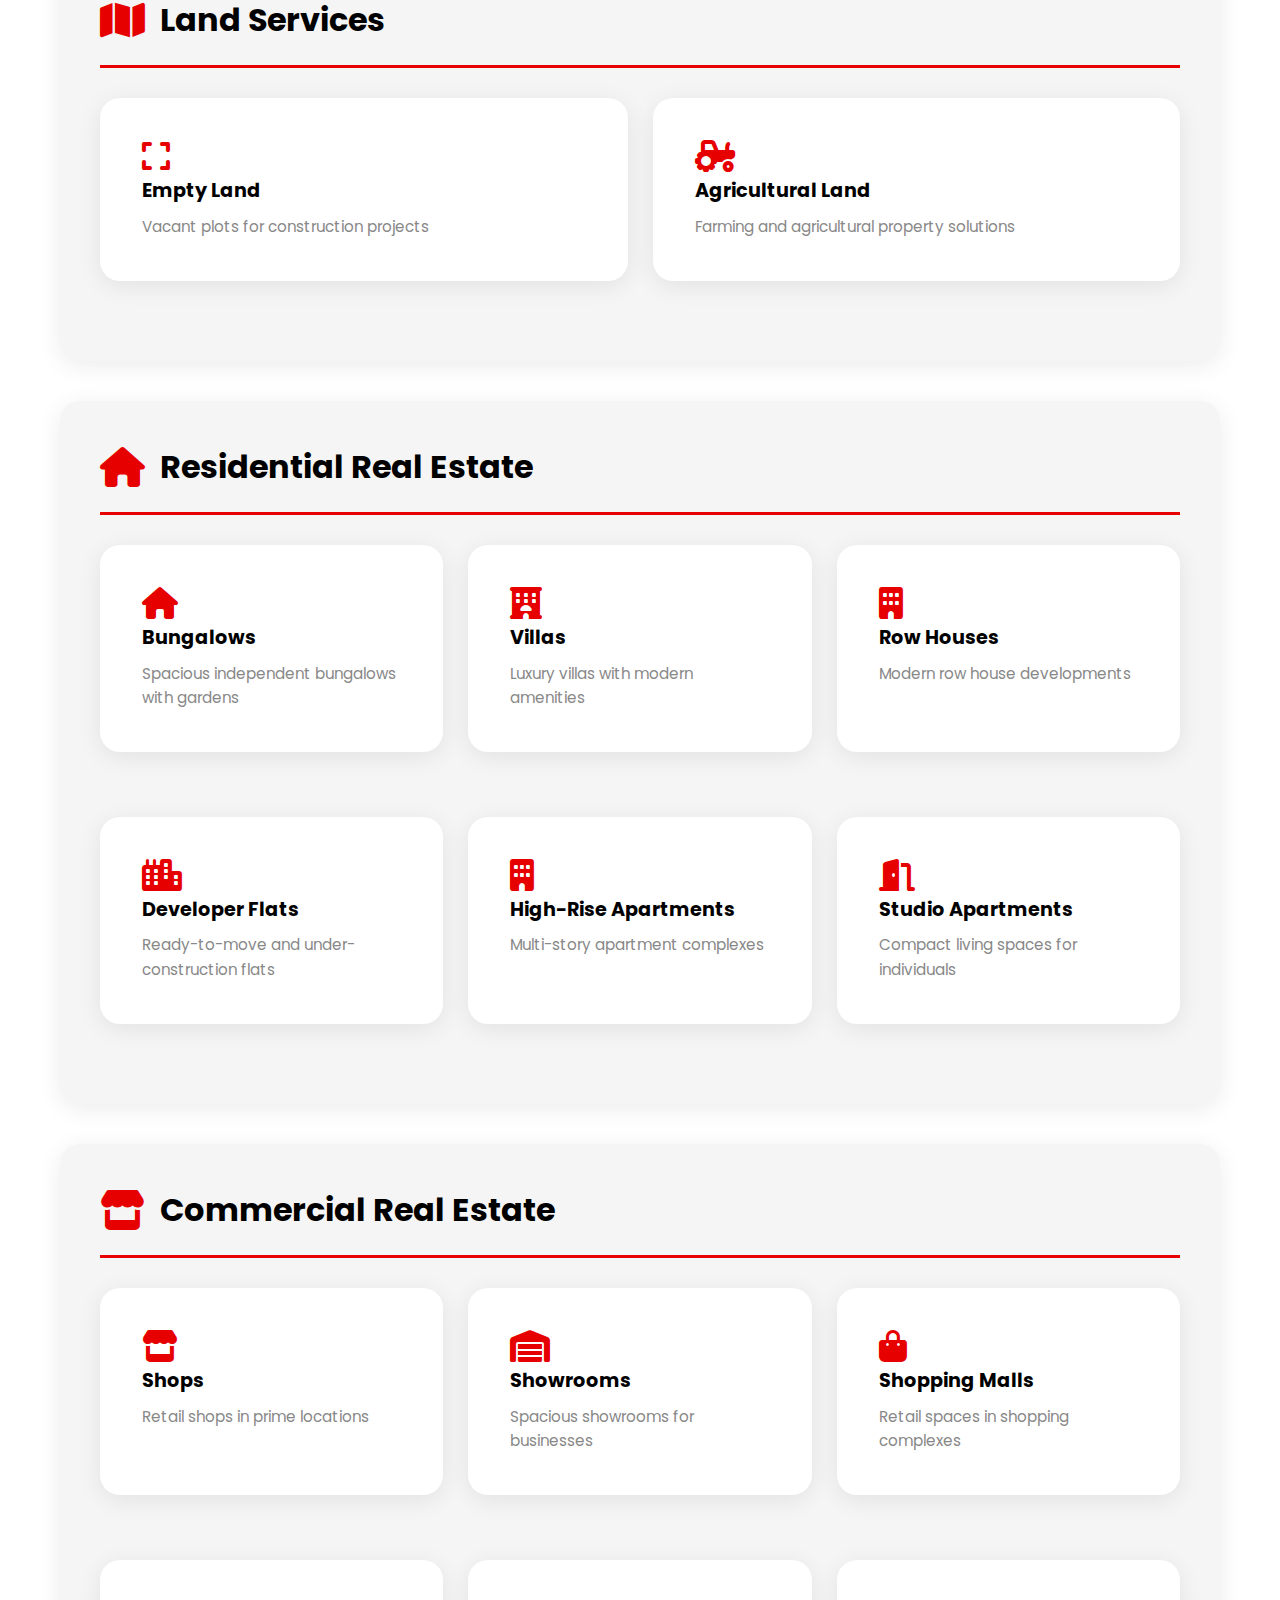
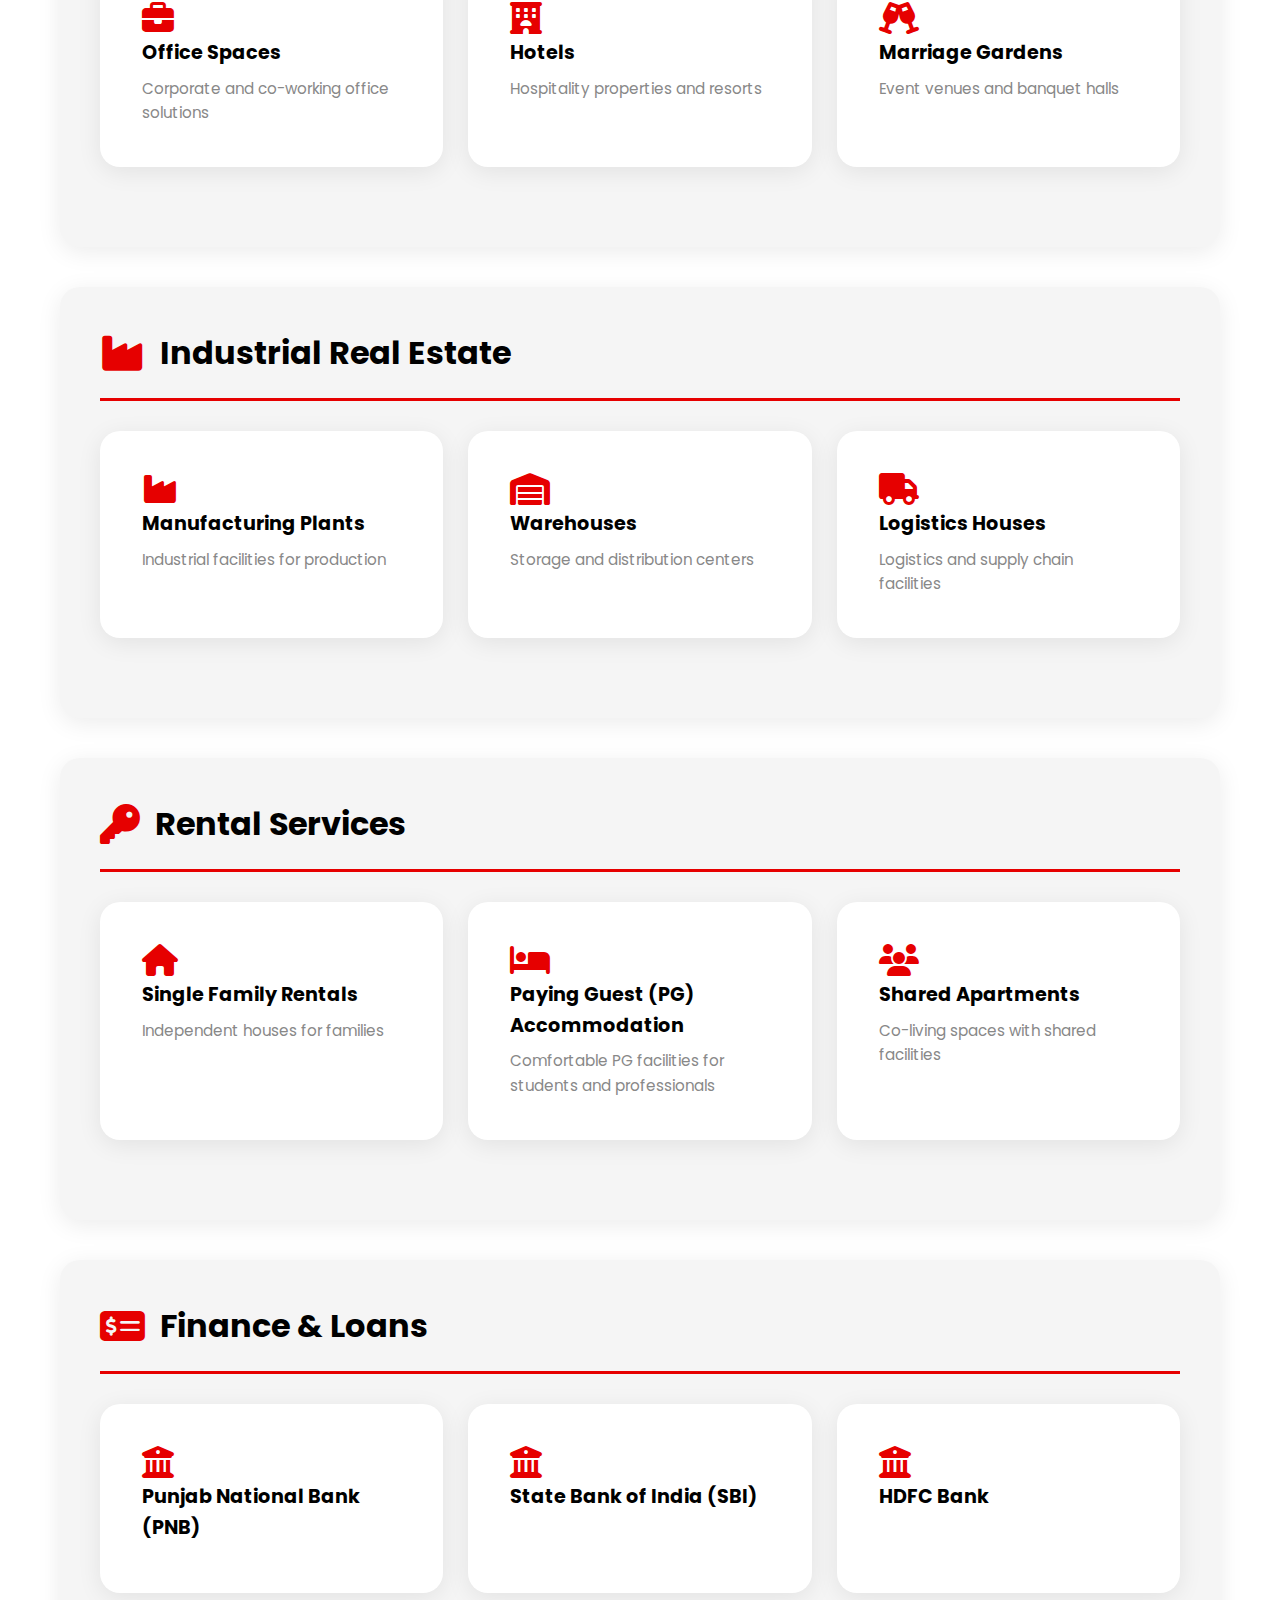
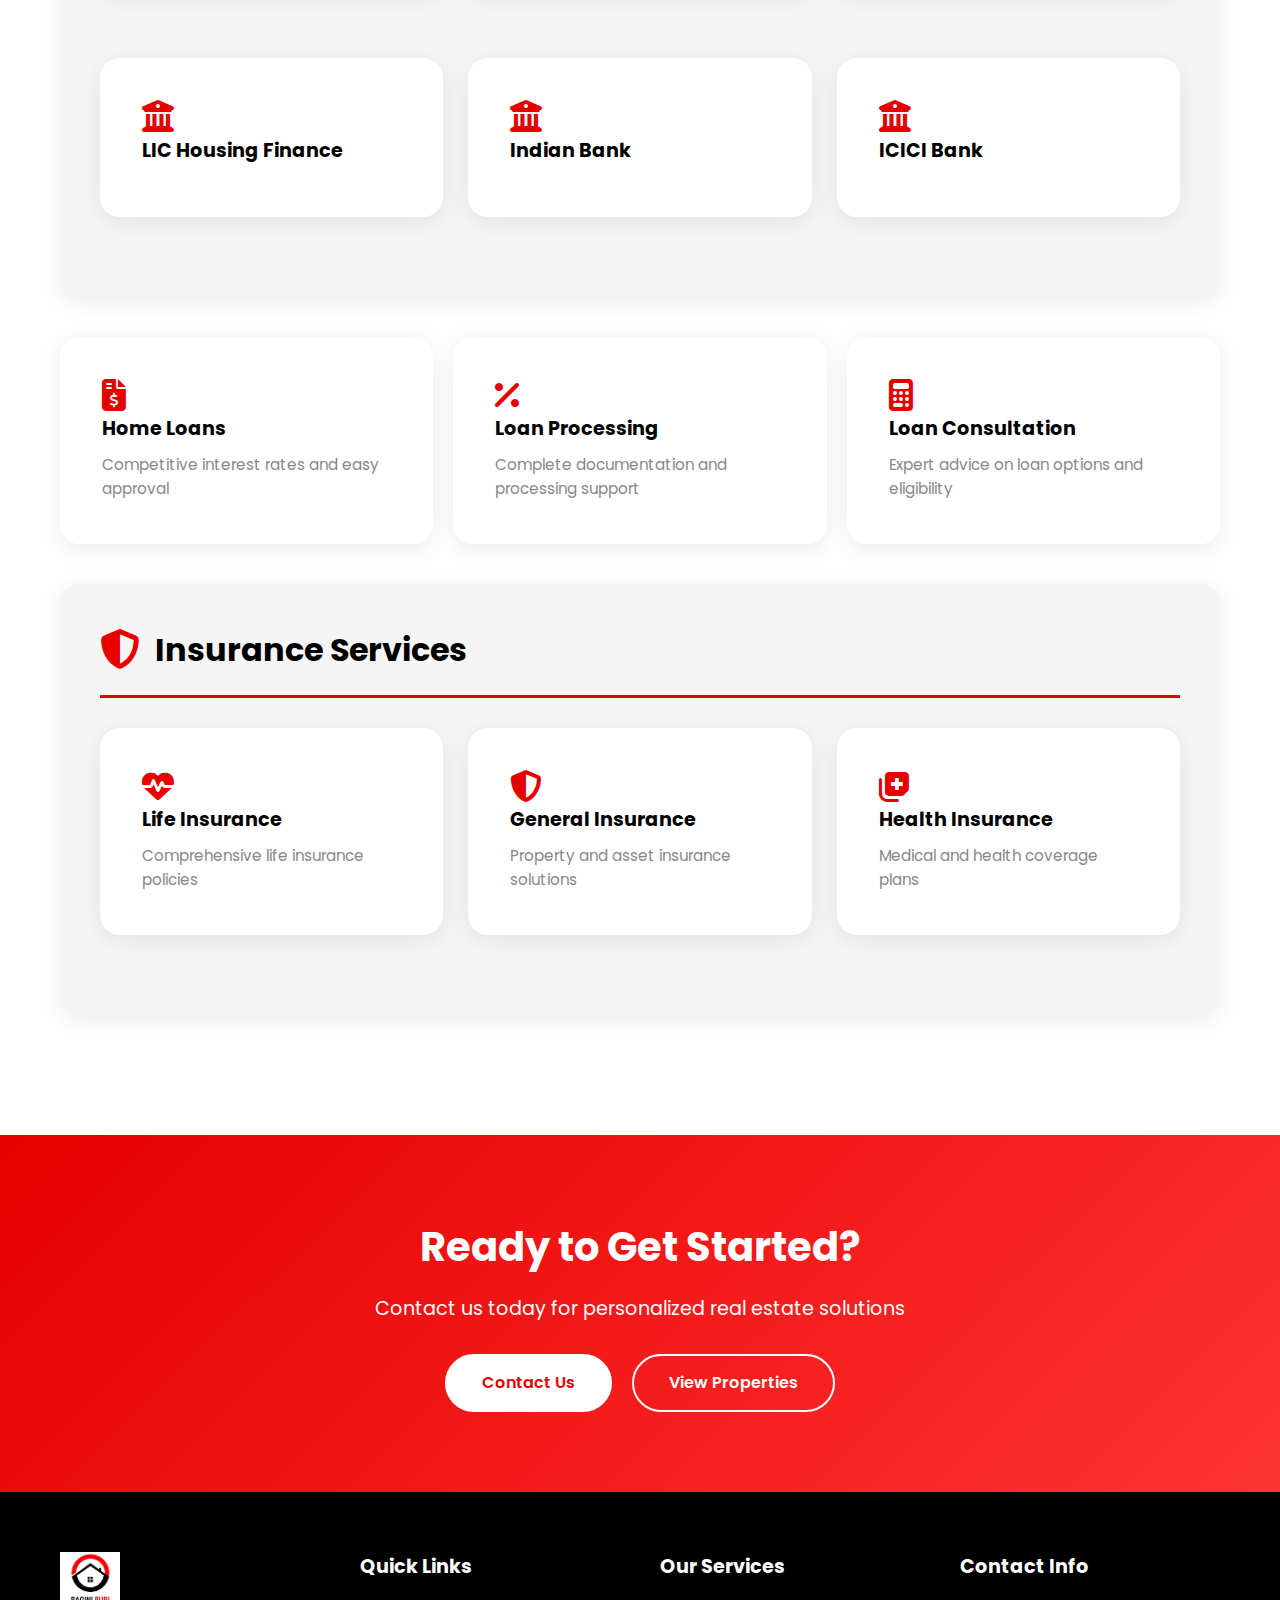
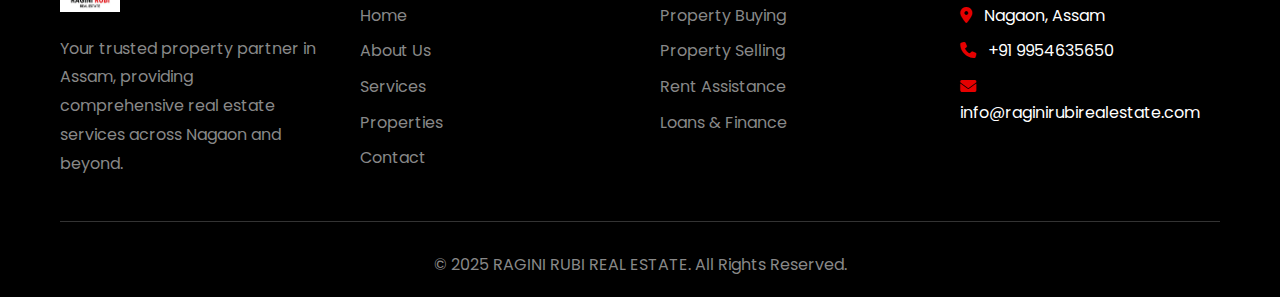
<file: services.html>
<!DOCTYPE html>
<html lang="en">
<head>
    <meta charset="UTF-8">
    <meta name="viewport" content="width=device-width, initial-scale=1.0">
    <meta name="description" content="Complete real estate services by RAGINI RUBI REAL ESTATE - Property buying, selling, rentals, loans, insurance, and investment solutions in Assam.">
    <title>Our Services - RAGINI RUBI REAL ESTATE</title>
    <link rel="preconnect" href="https://fonts.googleapis.com">
    <link rel="preconnect" href="https://fonts.gstatic.com" crossorigin>
    <link href="https://fonts.googleapis.com/css2?family=Poppins:wght@300;400;500;600;700&display=swap" rel="stylesheet">
    <link rel="stylesheet" href="https://cdnjs.cloudflare.com/ajax/libs/font-awesome/6.4.0/css/all.min.css">
    <link rel="stylesheet" href="styles.css">
    <link rel="stylesheet" href="service.css">
</head>
<body>
    <!-- Navigation -->
    <nav class="navbar" id="navbar">
        <div class="container nav-container">
            <div class="logo">
                <img src="logo.png" alt="RAGINI RUBI REAL ESTATE Logo">
            </div>
            <div class="nav-toggle" id="navToggle">
                <span></span>
                <span></span>
                <span></span>
            </div>
            <ul class="nav-menu" id="navMenu">
                <li><a href="index.html" class="nav-link">Home</a></li>
                <li><a href="index.html#properties" class="nav-link">Properties</a></li>
                <li><a href="services.html" class="nav-link active">Services</a></li>
                <li><a href="index.html#testimonials" class="nav-link">Testimonials</a></li>
                <li><a href="gallery.html" class="nav-link">Gallery</a></li>
                 <li><a href="about.html" class="nav-link">About Us</a></li>
                <li><a href="index.html#contact" class="nav-link">Contact</a></li>
            </ul>
        </div>
    </nav>

    <!-- Services Hero Section -->
    <section class="services-hero">
        <div class="hero-overlay"></div>
        <div class="container">
            <h1>Our Comprehensive Services</h1>
            <p>Complete Real Estate Solutions in Assam</p>
        </div>
    </section>

    <!-- Services Overview -->
    <section class="services-overview">
        <div class="container">
            <div class="section-header">
                <h2 class="section-title">What We Offer</h2>
                <div class="title-underline"></div>
                <p class="section-subtitle">Professional real estate services for all your property needs</p>
            </div>

            <!-- Main Services Categories -->
            <div class="services-categories">
                <!-- Property Transactions -->
                <div class="category-section">
                    <div class="category-header">
                        <i class="fas fa-building"></i>
                        <h3>Property Transactions</h3>
                    </div>
                    <div class="category-content">
                        <div class="service-item">
                            <i class="fas fa-shopping-cart"></i>
                            <div>
                                <h4>Buy Property</h4>
                                <p>Find your perfect home or investment property</p>
                            </div>
                        </div>
                        <div class="service-item">
                            <i class="fas fa-tag"></i>
                            <div>
                                <h4>Sell Property</h4>
                                <p>Get the best value with expert marketing</p>
                            </div>
                        </div>
                        <div class="service-item">
                            <i class="fas fa-handshake"></i>
                            <div>
                                <h4>Lease Property</h4>
                                <p>Long-term leasing solutions for businesses</p>
                            </div>
                        </div>
                        <div class="service-item">
                            <i class="fas fa-key"></i>
                            <div>
                                <h4>Rent Property</h4>
                                <p>Residential and commercial rental assistance</p>
                            </div>
                        </div>
                        <div class="service-item">
                            <i class="fas fa-chart-line"></i>
                            <div>
                                <h4>Real Estate Investment</h4>
                                <p>Strategic investment opportunities and guidance</p>
                            </div>
                        </div>
                    </div>
                </div>

                <!-- Land Services -->
                <div class="category-section">
                    <div class="category-header">
                        <i class="fas fa-map"></i>
                        <h3>Land Services</h3>
                    </div>
                    <div class="category-content">
                        <div class="service-item">
                            <i class="fas fa-expand"></i>
                            <div>
                                <h4>Empty Land</h4>
                                <p>Vacant plots for construction projects</p>
                            </div>
                        </div>
                        <div class="service-item">
                            <i class="fas fa-tractor"></i>
                            <div>
                                <h4>Agricultural Land</h4>
                                <p>Farming and agricultural property solutions</p>
                            </div>
                        </div>
                    </div>
                </div>

                <!-- Residential Real Estate -->
                <div class="category-section">
                    <div class="category-header">
                        <i class="fas fa-home"></i>
                        <h3>Residential Real Estate</h3>
                    </div>
                    <div class="category-content">
                        <div class="service-item">
                            <i class="fas fa-home"></i>
                            <div>
                                <h4>Bungalows</h4>
                                <p>Spacious independent bungalows with gardens</p>
                            </div>
                        </div>
                        <div class="service-item">
                            <i class="fas fa-hotel"></i>
                            <div>
                                <h4>Villas</h4>
                                <p>Luxury villas with modern amenities</p>
                            </div>
                        </div>
                        <div class="service-item">
                            <i class="fas fa-building"></i>
                            <div>
                                <h4>Row Houses</h4>
                                <p>Modern row house developments</p>
                            </div>
                        </div>
                        <div class="service-item">
                            <i class="fas fa-city"></i>
                            <div>
                                <h4>Developer Flats</h4>
                                <p>Ready-to-move and under-construction flats</p>
                            </div>
                        </div>
                        <div class="service-item">
                            <i class="fas fa-building"></i>
                            <div>
                                <h4>High-Rise Apartments</h4>
                                <p>Multi-story apartment complexes</p>
                            </div>
                        </div>
                        <div class="service-item">
                            <i class="fas fa-door-open"></i>
                            <div>
                                <h4>Studio Apartments</h4>
                                <p>Compact living spaces for individuals</p>
                            </div>
                        </div>
                    </div>
                </div>

                <!-- Commercial Real Estate -->
                <div class="category-section">
                    <div class="category-header">
                        <i class="fas fa-store"></i>
                        <h3>Commercial Real Estate</h3>
                    </div>
                    <div class="category-content">
                        <div class="service-item">
                            <i class="fas fa-store"></i>
                            <div>
                                <h4>Shops</h4>
                                <p>Retail shops in prime locations</p>
                            </div>
                        </div>
                        <div class="service-item">
                            <i class="fas fa-warehouse"></i>
                            <div>
                                <h4>Showrooms</h4>
                                <p>Spacious showrooms for businesses</p>
                            </div>
                        </div>
                        <div class="service-item">
                            <i class="fas fa-shopping-bag"></i>
                            <div>
                                <h4>Shopping Malls</h4>
                                <p>Retail spaces in shopping complexes</p>
                            </div>
                        </div>
                        <div class="service-item">
                            <i class="fas fa-briefcase"></i>
                            <div>
                                <h4>Office Spaces</h4>
                                <p>Corporate and co-working office solutions</p>
                            </div>
                        </div>
                        <div class="service-item">
                            <i class="fas fa-hotel"></i>
                            <div>
                                <h4>Hotels</h4>
                                <p>Hospitality properties and resorts</p>
                            </div>
                        </div>
                        <div class="service-item">
                            <i class="fas fa-glass-cheers"></i>
                            <div>
                                <h4>Marriage Gardens</h4>
                                <p>Event venues and banquet halls</p>
                            </div>
                        </div>
                        <!-- <div class="service-item">
                            <i class="fas fa-parking"></i>
                            <div>
                                <h4>Parking Lots</h4>
                                <p>Commercial parking facilities</p>
                            </div>
                        </div> -->
                    </div>
                </div>

                <!-- Industrial Real Estate -->
                <div class="category-section">
                    <div class="category-header">
                        <i class="fas fa-industry"></i>
                        <h3>Industrial Real Estate</h3>
                    </div>
                    <div class="category-content">
                        <div class="service-item">
                            <i class="fas fa-industry"></i>
                            <div>
                                <h4>Manufacturing Plants</h4>
                                <p>Industrial facilities for production</p>
                            </div>
                        </div>
                        <div class="service-item">
                            <i class="fas fa-warehouse"></i>
                            <div>
                                <h4>Warehouses</h4>
                                <p>Storage and distribution centers</p>
                            </div>
                        </div>
                        <!-- <div class="service-item">
                            <i class="fas fa-cogs"></i>
                            <div>
                                <h4>Factories</h4>
                                <p>Industrial manufacturing units</p>
                            </div>
                        </div> -->
                        <div class="service-item">
                            <i class="fas fa-truck"></i>
                            <div>
                                <h4>Logistics Houses</h4>
                                <p>Logistics and supply chain facilities</p>
                            </div>
                        </div>
                    </div>
                </div>

                <!-- Rental Services -->
                <div class="category-section">
                    <div class="category-header">
                        <i class="fas fa-key"></i>
                        <h3>Rental Services</h3>
                    </div>
                    <div class="category-content">
                        <div class="service-item">
                            <i class="fas fa-home"></i>
                            <div>
                                <h4>Single Family Rentals</h4>
                                <p>Independent houses for families</p>
                            </div>
                        </div>
                        <div class="service-item">
                            <i class="fas fa-bed"></i>
                            <div>
                                <h4>Paying Guest (PG) Accommodation</h4>
                                <p>Comfortable PG facilities for students and professionals</p>
                            </div>
                        </div>
                        <div class="service-item">
                            <i class="fas fa-users"></i>
                            <div>
                                <h4>Shared Apartments</h4>
                                <p>Co-living spaces with shared facilities</p>
                            </div>
                        </div>
                    </div>
                </div>
                <!--Finance and Loan Section Ree-->
                 <div class="category-section">
                    <div class="category-header">
                         <i class="fa-solid fa-money-check-dollar"></i>
                        <h3>Finance & Loans</h3>
                    </div>
                    <div class="category-content">
                        <div class="service-item">
                         <i class="fas fa-university"></i>
                            <div>
                                <h4>Punjab National Bank (PNB)</h4>
                            </div>
                        </div>
                        <div class="service-item">
                            <i class="fas fa-university"></i>
                            <div>
                                <h4>State Bank of India (SBI)</h4>
                                
                            </div>
                        </div>
                        <div class="service-item">
                             <i class="fas fa-university"></i>
                            <div>
                                <h4>HDFC Bank</h4>
                               
                            </div>
                        </div>
                        <div class="service-item">
                            <i class="fas fa-university"></i>
                            <div>
                                <h4>LIC Housing Finance</h4>
                                
                            </div>
                        </div>
                        <div class="service-item">
                           <i class="fas fa-university"></i>
                            <div>
                                <h4>Indian Bank</h4>
                                
                            </div>
                        </div>
                         <div class="service-item">
                           <i class="fas fa-university"></i>
                            <div>
                                <h4>ICICI Bank</h4>
                                
                            </div>
                        </div>
                    </div>
                </div>
                </div>
                  <div class="finance-services">
                            <div class="service-item">
                                <i class="fas fa-file-invoice-dollar"></i>
                                <div>
                                    <h4>Home Loans</h4>
                                    <p>Competitive interest rates and easy approval</p>
                                </div>
                            </div>
                            <div class="service-item">
                                <i class="fas fa-percent"></i>
                                <div>
                                    <h4>Loan Processing</h4>
                                    <p>Complete documentation and processing support</p>
                                </div>
                            </div>
                            <div class="service-item">
                                <i class="fas fa-calculator"></i>
                                <div>
                                    <h4>Loan Consultation</h4>
                                    <p>Expert advice on loan options and eligibility</p>
                                </div>
                            </div>
                        </div>
                <!-- Insurance Services -->
                <div class="category-section">
                    <div class="category-header">
                        <i class="fas fa-shield-alt"></i>
                        <h3>Insurance Services</h3>
                    </div>
                    <div class="category-content">
                        <div class="service-item">
                            <i class="fas fa-heartbeat"></i>
                            <div>
                                <h4>Life Insurance</h4>
                                <p>Comprehensive life insurance policies</p>
                            </div>
                        </div>
                        <div class="service-item">
                            <i class="fas fa-shield-alt"></i>
                            <div>
                                <h4>General Insurance</h4>
                                <p>Property and asset insurance solutions</p>
                            </div>
                        </div>
                        <div class="service-item">
                            <i class="fas fa-notes-medical"></i>
                            <div>
                                <h4>Health Insurance</h4>
                                <p>Medical and health coverage plans</p>
                            </div>
                        </div>
                        <!-- <div class="service-item">
                            <i class="fas fa-home"></i>
                            <div>
                                <h4>Property Insurance</h4>
                                <p>Coverage for your real estate investments</p>
                            </div>
                        </div> -->
                    </div>
                </div>
            </div>
        </div>
    </section>

    <!-- CTA Section -->
    <section class="services-cta">
        <div class="container">
            <h2>Ready to Get Started?</h2>
            <p>Contact us today for personalized real estate solutions</p>
            <div class="cta-buttons">
                <a href="index.html#contact" class="btn btn-primary">Contact Us</a>
                <a href="index.html#properties" class="btn btn-secondary">View Properties</a>
            </div>
        </div>
    </section>

    <!-- Footer -->
    <footer class="footer">
        <div class="container">
            <div class="footer-content">
                <div class="footer-section">
                    <div class="footer-logo">
                        <img src="logo.png" alt="RAGINI RUBI REAL ESTATE">
                    </div>
                    <p>Your trusted property partner in Assam, providing comprehensive real estate services across Nagaon and beyond.</p>
                </div>
                <div class="footer-section">
                    <h4>Quick Links</h4>
                    <ul class="footer-links">
                        <li><a href="index.html">Home</a></li>
                        <li><a href="about.html">About Us</a></li>
                        <li><a href="services.html">Services</a></li>
                        <li><a href="index.html#properties">Properties</a></li>
                        <li><a href="index.html#contact">Contact</a></li>
                    </ul>
                </div>
                <div class="footer-section">
                    <h4>Our Services</h4>
                    <ul class="footer-links">
                        <li><a href="services.html">Property Buying</a></li>
                        <li><a href="services.html">Property Selling</a></li>
                        <li><a href="services.html">Rent Assistance</a></li>
                        <li><a href="services.html">Loans & Finance</a></li>
                    </ul>
                </div>
                <div class="footer-section">
                    <h4>Contact Info</h4>
                    <ul class="footer-links">
                        <li><i class="fas fa-map-marker-alt"></i> Nagaon, Assam</li>
                        <li><i class="fas fa-phone"></i> +91 9954635650</li>
                        <li><i class="fas fa-envelope"></i> info@raginirubirealestate.com</li>
                    </ul>
                </div>
            </div>
            <div class="footer-bottom">
                <p>&copy; 2025 RAGINI RUBI REAL ESTATE. All Rights Reserved.</p>
            </div>
        </div>
    </footer>

    <!-- Floating Action Buttons -->
    <div class="floating-buttons">
        <a href="https://wa.me/919954635650" class="float-btn whatsapp-btn" target="_blank" aria-label="WhatsApp">
            <i class="fab fa-whatsapp"></i>
        </a>
        <a href="tel:+919954635650" class="float-btn call-btn" aria-label="Call">
            <i class="fas fa-phone"></i>
        </a>
    </div>

    <!-- Scroll to Top Button -->
    <button class="scroll-top" id="scrollTop" aria-label="Scroll to top">
        <i class="fas fa-arrow-up"></i>
    </button>

    <script src="script.js"></script>
    <script src="service.js"></script>
</body>
</html>
</file>
<file: gellarustyles.css>
/* Gallery Page Styles */
.gallery-hero {
    height: 50vh;
    min-height: 400px;
    background: linear-gradient(rgba(0, 0, 0, 0.5), rgba(0, 0, 0, 0.5)),
                url('https://images.unsplash.com/photo-1560518883-ce09059eeffa?w=1920&h=1080&fit=crop') center/cover;
    display: flex;
    align-items: center;
    justify-content: center;
    text-align: center;
    margin-top: 90px;
    position: relative;
}

.gallery-hero h1 {
    font-size: 3.5rem;
    color: var(--white);
    margin-bottom: 15px;
    text-shadow: 2px 2px 10px rgba(0, 0, 0, 0.5);
}

.gallery-hero p {
    font-size: 1.3rem;
    color: var(--white);
}

/* Gallery Filters */
.gallery-full {
    padding: 80px 0;
    background: var(--light-gray);
}

.gallery-filters {
    display: flex;
    justify-content: center;
    gap: 15px;
    margin-bottom: 50px;
    flex-wrap: wrap;
}

.gallery-filter-btn {
    padding: 12px 25px;
    border: 2px solid var(--primary-red);
    background: var(--white);
    color: var(--primary-red);
    border-radius: 50px;
    font-weight: 600;
    font-size: 0.95rem;
    cursor: pointer;
    transition: var(--transition);
    display: flex;
    align-items: center;
    gap: 8px;
}

.gallery-filter-btn:hover,
.gallery-filter-btn.active {
    background: var(--primary-red);
    color: var(--white);
    transform: translateY(-2px);
    box-shadow: 0 5px 15px rgba(230, 0, 0, 0.3);
}

/* Gallery Full Grid */
.gallery-full-grid {
    display: grid;
    grid-template-columns: repeat(auto-fill, minmax(350px, 1fr));
    gap: 30px;
}

.gallery-full-item {
    position: relative;
    overflow: hidden;
    border-radius: 15px;
    box-shadow: 0 5px 20px rgba(0, 0, 0, 0.1);
    cursor: pointer;
    height: 400px;
    transition: var(--transition);
}

.gallery-full-item.hidden {
    display: none;
}

.gallery-full-item:hover {
    transform: translateY(-10px);
    box-shadow: 0 15px 40px rgba(230, 0, 0, 0.2);
}

.gallery-full-item img {
    width: 100%;
    height: 100%;
    object-fit: cover;
    object-position: center;
    transition: transform 0.5s ease;
}

.gallery-full-item:hover img {
    transform: scale(1.15);
}

.gallery-full-overlay {
    position: absolute;
    top: 0;
    left: 0;
    width: 100%;
    height: 100%;
    background: linear-gradient(to bottom, transparent 50%, rgba(0, 0, 0, 0.9));
    display: flex;
    align-items: flex-end;
    padding: 25px;
    opacity: 0;
    transition: var(--transition);
}

.gallery-full-item:hover .gallery-full-overlay {
    opacity: 1;
}

.gallery-full-info h3 {
    color: var(--white);
    font-size: 1.5rem;
    margin-bottom: 8px;
    font-weight: 600;
}

.gallery-full-info p {
    color: rgba(255, 255, 255, 0.9);
    font-size: 1rem;
    margin-bottom: 10px;
}

.gallery-tag {
    display: inline-block;
    background: var(--primary-red);
    color: var(--white);
    padding: 5px 15px;
    border-radius: 20px;
    font-size: 0.85rem;
    font-weight: 600;
}

/* Responsive */
@media (max-width: 768px) {
    .gallery-hero {
        min-height: 300px;
    }
    
    .gallery-hero h1 {
        font-size: 2.5rem;
    }
    
    .gallery-hero p {
        font-size: 1.1rem;
    }
    
    .gallery-filters {
        gap: 10px;
    }
    
    .gallery-filter-btn {
        padding: 10px 20px;
        font-size: 0.9rem;
    }
    
    .gallery-full-grid {
        grid-template-columns: repeat(auto-fill, minmax(280px, 1fr));
        gap: 20px;
    }
    
    .gallery-full-item {
        height: 300px;
    }
    
    .gallery-full-overlay {
        opacity: 1;
    }
}

@media (max-width: 480px) {
    .gallery-full-grid {
        grid-template-columns: 1fr;
    }
}
</file>
<file: service.css>
/* Services Page Styles */
.services-hero {
    height: 50vh;
    min-height: 400px;
    background: linear-gradient(rgba(0, 0, 0, 0.6), rgba(0, 0, 0, 0.6)),
                url('https://images.unsplash.com/photo-1560518883-ce09059eeffa?w=1920&h=1080&fit=crop') center/cover;
    display: flex;
    align-items: center;
    justify-content: center;
    text-align: center;
    margin-top: 90px;
    position: relative;
}

.services-hero h1 {
    font-size: 3.5rem;
    color: var(--white);
    margin-bottom: 15px;
    text-shadow: 2px 2px 10px rgba(0, 0, 0, 0.5);
}

.services-hero p {
    font-size: 1.3rem;
    color: var(--white);
}

.services-overview {
    padding: 80px 0;
    background: var(--white);
}

.services-categories {
    max-width: 1200px;
    margin: 0 auto;
}

.category-section {
    background: var(--light-gray);
    padding: 40px;
    border-radius: 20px;
    margin-bottom: 40px;
    box-shadow: 0 5px 25px rgba(0, 0, 0, 0.08);
}

.category-header {
    display: flex;
    align-items: center;
    gap: 15px;
    margin-bottom: 30px;
    padding-bottom: 20px;
    border-bottom: 3px solid var(--primary-red);
}

.category-header i {
    font-size: 2.5rem;
    color: var(--primary-red);
}

.category-header h3 {
    font-size: 2rem;
    color: var(--black);
    margin: 0;
}

.category-content {
    display: grid;
    grid-template-columns: repeat(auto-fit, minmax(300px, 1fr));
    gap: 25px;
}

.category-intro {
    grid-column: 1 / -1;
    color: var(--gray);
    font-size: 1.1rem;
    margin-bottom: 20px;
}

.service-item {
     background: var(--white);
    padding: 40px;
    border-radius: 20px;
    margin-bottom: 40px;
    box-shadow: 0 5px 25px rgba(0, 0, 0, 0.08);
    transition: var(--transition);
    border: 2px solid transparent;
}

.service-item:hover {
       transform: translateY(-10px);
    box-shadow: 0 15px 45px rgba(230, 0, 0, 0.15);
    border-color: var(--primary-red);
}

.service-item > i {
    font-size: 2rem;
    color: var(--primary-red);
    flex-shrink: 0;
}

.service-item h4 {
    font-size: 1.2rem;
    color: var(--black);
    margin-bottom: 8px;
}

.service-item p {
    color: var(--gray);
    font-size: 0.95rem;
    line-height: 1.6;
    margin: 0;
}
.service-header{
     display: flex;
    align-items: center;
    gap: 20px;
    margin-bottom: 35px;
    padding-bottom: 25px;
    border-bottom: 3px solid var(--primary-red);
}
/* Banks Grid */
.banks-grid {
    display: grid;
     grid-template-columns: repeat(3, 1fr);
    grid-template-columns: repeat(auto-fit, minmax(200px, 1fr));
    gap: 20px;
    margin: 30px 0;
}

.bank-item {
    background: var(--white);
    padding: 25px;
    border-radius: 15px;
    text-align: center;
    border: 2px solid var(--primary-red);
    transition: var(--transition);
}

.bank-item:hover {
    background: var(--primary-red);
    transform: translateY(-5px);
}

.bank-item i {
    font-size: 2.5rem;
    color: var(--primary-red);
    margin-bottom: 15px;
    transition: var(--transition);
}

.bank-item:hover i {
    color: var(--white);
}

.bank-item h4 {
    font-size: 1rem;
    color: var(--black);
    margin: 0;
    transition: var(--transition);
}

.bank-item:hover h4 {
    color: var(--white);
}

.finance-services {
    display: grid;
    grid-template-columns: repeat(auto-fit, minmax(300px, 1fr));
    gap: 20px;
    margin-top: 30px;
}

/* Services CTA */
.services-cta {
    padding: 80px 0;
    background: linear-gradient(135deg, var(--primary-red), #ff3333);
    text-align: center;
    color: var(--white);
}

.services-cta h2 {
    font-size: 2.5rem;
    margin-bottom: 15px;
}

.services-cta p {
    font-size: 1.2rem;
    margin-bottom: 30px;
}

.services-cta .btn-primary {
    background: var(--white);
    color: var(--primary-red);
    border-color: var(--white);
}

.services-cta .btn-primary:hover {
    background: var(--black);
    color: var(--white);
    border-color: var(--black);
}

.services-cta .btn-secondary {
    background: transparent;
    color: var(--white);
    border-color: var(--white);
}

.services-cta .btn-secondary:hover {
    background: var(--white);
    color: var(--primary-red);
}

/* Responsive */
@media (max-width: 768px) {
    .services-hero h1 {
        font-size: 2.5rem;
    }
    
    .services-hero p {
        font-size: 1.1rem;
    }
    
    .category-section {
        padding: 30px 20px;
    }
    
    .category-header {
        flex-direction: column;
        text-align: center;
    }
    
    .category-header h3 {
        font-size: 1.6rem;
    }
    
    .category-content {
        grid-template-columns: 1fr;
    }
    
    .banks-grid {
        grid-template-columns: 1fr;
    }
}
</file>
<file: styles.css>
/* Reset and Base Styles */
* {
    margin: 0;
    padding: 0;
    box-sizing: border-box;
}

:root {
    --primary-red: #E60000;
    --black: #000000;
    --white: #FFFFFF;
    --gray: #888888;
    --light-gray: #F5F5F5;
    --dark-gray: #333333;
    --transition: all 0.3s ease;
    --success-green: #28a745;
}

html {
    scroll-behavior: smooth;
}

body {
    font-family: 'Poppins', sans-serif;
    line-height: 1.6;
    color: var(--dark-gray);
    overflow-x: hidden;
}

.container {
    max-width: 1200px;
    margin: 0 auto;
    padding: 0 20px;
}

img {
    max-width: 100%;
    height: auto;
}

a {
    text-decoration: none;
    color: inherit;
}

/* Navigation */
.navbar {
    position: fixed;
    top: 0;
    left: 0;
    width: 100%;
    background: var(--white);
    box-shadow: 0 2px 10px rgba(0, 0, 0, 0.1);
    z-index: 1000;
    transition: var(--transition);
}

.navbar.scrolled {
    box-shadow: 0 4px 20px rgba(0, 0, 0, 0.15);
}

.nav-container {
    display: flex;
    justify-content: space-between;
    align-items: center;
    padding: 15px 20px;
}

.logo img {
    height: 60px;
    width: auto;
    transition: var(--transition);
}

.nav-menu {
    display: flex;
    list-style: none;
    gap: 30px;
}

.nav-link {
    color: var(--dark-gray);
    font-weight: 500;
    padding: 8px 15px;
    border-radius: 5px;
    transition: var(--transition);
    position: relative;
}

.nav-link::after {
    content: '';
    position: absolute;
    bottom: 0;
    left: 50%;
    width: 0;
    height: 2px;
    background: var(--primary-red);
    transition: var(--transition);
    transform: translateX(-50%);
}

.nav-link:hover,
.nav-link.active {
    color: var(--primary-red);
}

.nav-link:hover::after,
.nav-link.active::after {
    width: 80%;
}

.nav-toggle {
    display: none;
    flex-direction: column;
    cursor: pointer;
    gap: 5px;
}

.nav-toggle span {
    width: 25px;
    height: 3px;
    background: var(--dark-gray);
    transition: var(--transition);
}

/* Hero Section - Enhanced for Responsive Images */
.hero {
    height: 100vh;
    display: flex;
    align-items: center;
    justify-content: center;
    text-align: center;
    position: relative;
    margin-top: 90px;
    overflow: hidden;
}

/* Hero Slider Section - Clean Image Slider (Similar to Divider) */
.hero-slider-section {
    width: 100%;
    height: 600px;
    overflow: hidden;
    margin: 0;
    padding: 0;
    position: relative;
    margin-top: 90px;
}

.hero-slider-wrapper {
    position: relative;
    width: 100%;
    height: 100%;
}

.hero-slide-item {
    position: absolute;
    top: 0;
    left: 0;
    width: 100%;
    height: 100%;
    opacity: 0;
    transition: opacity 1s ease-in-out;
}

.hero-slide-item.active {
    opacity: 1;
    z-index: 1;
}

.hero-slide-item picture {
    display: block;
    width: 100%;
    height: 100%;
}

.hero-slide-item img {
    display: block;
    width: 100%;
    height: 100%;
    object-fit: cover;
    object-position: center;
}

/* Slider Controls */
.hero-slider-btn {
    position: absolute;
    top: 50%;
    transform: translateY(-50%);
    background: rgba(255, 255, 255, 0.3);
    color: var(--white);
    border: none;
    width: 50px;
    height: 50px;
    border-radius: 50%;
    cursor: pointer;
    font-size: 1.2rem;
    z-index: 10;
    transition: var(--transition);
    backdrop-filter: blur(5px);
}

.hero-slider-btn:hover {
    background: var(--primary-red);
    transform: translateY(-50%) scale(1.1);
}

.hero-prev-btn {
    left: 20px;
}

.hero-next-btn {
    right: 20px;
}

/* Slider Indicators */
.hero-slider-indicators {
    position: absolute;
    bottom: 30px;
    left: 50%;
    transform: translateX(-50%);
    display: flex;
    gap: 10px;
    z-index: 10;
}

.hero-indicator {
    width: 12px;
    height: 12px;
    border-radius: 50%;
    background: rgba(255, 255, 255, 0.5);
    cursor: pointer;
    transition: var(--transition);
}

.hero-indicator.active {
    background: var(--white);
    width: 30px;
    border-radius: 6px;
}

/* Tablet Responsive */
@media (min-width: 769px) and (max-width: 1024px) {
    .hero-slider-section {
        height: 500px;
        margin-top: 80px;
    }
}

/* Mobile Responsive */
@media (max-width: 768px) {
    .hero-slider-section {
        height: 400px;
        margin-top: 80px;
    }
    
    .hero-slider-btn {
        width: 40px;
        height: 40px;
        font-size: 1rem;
    }
    
    .hero-prev-btn {
        left: 10px;
    }
    
    .hero-next-btn {
        right: 10px;
    }
    
    .hero-slider-indicators {
        bottom: 20px;
        gap: 8px;
    }
    
    .hero-indicator {
        width: 10px;
        height: 10px;
    }
    
    .hero-indicator.active {
        width: 25px;
    }
}

/* Small Mobile */
@media (max-width: 480px) {
    .hero-slider-section {
        height: 350px;
    }
}

/* Landscape Mobile */
@media (max-width: 768px) and (orientation: landscape) {
    .hero-slider-section {
        height: 100vh;
        min-height: 400px;
    }
}


/* Buttons */
.btn {
    display: inline-block;
    padding: 14px 35px;
    border-radius: 50px;
    font-weight: 600;
    transition: var(--transition);
    cursor: pointer;
    border: 2px solid transparent;
    position: relative;
    overflow: hidden;
}

.btn-primary {
    background: var(--primary-red);
    color: var(--white);
    border-color: var(--primary-red);
}

.btn-primary:hover {
    background: var(--black);
    border-color: var(--black);
    transform: translateY(-3px);
    box-shadow: 0 10px 20px rgba(230, 0, 0, 0.3);
}

.btn-secondary {
    background: transparent;
    color: var(--white);
    border-color: var(--white);
}

.btn-secondary:hover {
    background: var(--white);
    color: var(--primary-red);
    transform: translateY(-3px);
}

.btn-small {
    padding: 8px 20px;
    font-size: 0.9rem;
    background: var(--primary-red);
    color: var(--white);
    border-radius: 25px;
    transition: var(--transition);
    display: inline-block;
}

.btn-small:hover {
    background: var(--black);
    transform: scale(1.05);
}

.btn-full {
    width: 100%;
}

/* Section Styles */
section {
    padding: 80px 0;
}

.section-header {
    text-align: center;
    margin-bottom: 60px;
}

.section-title {
    font-size: 2.5rem;
    font-weight: 700;
    color: var(--black);
    margin-bottom: 15px;
}

.title-underline {
    width: 80px;
    height: 4px;
    background: var(--primary-red);
    margin: 0 auto 20px;
}

.section-subtitle {
    font-size: 1.1rem;
    color: var(--gray);
    max-width: 600px;
    margin: 0 auto;
}

/* Quick About Section */
.quick-about {
    background: var(--white);
    padding: 80px 0;
}

.quick-about-content {
    display: grid;
    grid-template-columns: 1fr 1fr;
    gap: 60px;
    align-items: center;
}

.quick-about-text h2 {
    font-size: 2.2rem;
    color: var(--black);
    margin-bottom: 20px;
}

.quick-about-text p {
    font-size: 1.1rem;
    color: var(--gray);
    margin-bottom: 30px;
    line-height: 1.8;
}

.quick-about-stats {
    display: grid;
    grid-template-columns: repeat(auto-fit, minmax(150px, 1fr));
    gap: 30px;
}

.stat-card {
    text-align: center;
    padding: 30px 20px;
    background: var(--light-gray);
    border-radius: 15px;
    transition: var(--transition);
}

.stat-card:hover {
    transform: translateY(-10px);
    box-shadow: 0 10px 30px rgba(230, 0, 0, 0.15);
}

.stat-card i {
    font-size: 3rem;
    color: var(--primary-red);
    margin-bottom: 15px;
}

.stat-card h3 {
    font-size: 2rem;
    color: var(--black);
    margin-bottom: 10px;
}

.stat-card p {
    color: var(--gray);
    font-size: 1rem;
}

/* Services Section with Filter */

/* Services Section - New Clean Design */
.services {
    padding: 80px 0;
    background: var(--light-gray);
}

.services-grid {
    display: grid;
    grid-template-columns: repeat(auto-fit, minmax(320px, 1fr));
    gap: 30px;
    max-width: 1200px;
    margin: 0 auto;
}

.service-box {
    background: var(--white);
    padding: 35px;
    border-radius: 20px;
    box-shadow: 0 5px 25px rgba(0, 0, 0, 0.08);
    transition: var(--transition);
    border: 2px solid transparent;
    display: flex;
    flex-direction: column;
}

.service-box:hover {
    transform: translateY(-10px);
    box-shadow: 0 15px 45px rgba(230, 0, 0, 0.15);
    border-color: var(--primary-red);
}

.service-box-header {
    text-align: center;
    margin-bottom: 20px;
}

.service-icon {
    width: 80px;
    height: 80px;
    background: linear-gradient(135deg, var(--primary-red), #ff3333);
    border-radius: 50%;
    display: inline-flex;
    align-items: center;
    justify-content: center;
    margin-bottom: 20px;
    transition: var(--transition);
}

.service-box:hover .service-icon {
    background: var(--black);
    transform: rotate(360deg) scale(1.1);
}

.service-icon i {
    font-size: 2.2rem;
    color: var(--white);
}

.service-box-header h3 {
    font-size: 1.5rem;
    color: var(--black);
    margin-bottom: 0;
    font-weight: 700;
}

.service-intro {
    color: var(--gray);
    font-size: 1rem;
    line-height: 1.7;
    margin-bottom: 25px;
    text-align: center;
}

.service-details {
    flex-grow: 1;
    margin-bottom: 25px;
}

.service-details ul {
    list-style: none;
    padding: 0;
    margin: 0 0 20px 0;
}

.service-details ul li {
    padding: 10px 0;
    color: var(--dark-gray);
    display: flex;
    align-items: flex-start;
    gap: 12px;
    font-size: 0.95rem;
    line-height: 1.6;
}

.service-details ul li i {
    color: var(--primary-red);
    font-size: 1rem;
    margin-top: 3px;
    flex-shrink: 0;
}

.service-note {
    background: rgba(230, 0, 0, 0.05);
    padding: 15px;
    border-radius: 10px;
    border-left: 4px solid var(--primary-red);
    color: var(--dark-gray);
    font-size: 0.9rem;
    line-height: 1.6;
    margin: 0;
}

.enquiry-btn {
    width: 100%;
    padding: 15px 30px;
    background: var(--primary-red);
    color: var(--white);
    border: 2px solid var(--primary-red);
    border-radius: 50px;
    font-weight: 600;
    font-size: 1rem;
    cursor: pointer;
    transition: var(--transition);
    display: flex;
    align-items: center;
    justify-content: center;
    gap: 10px;
    font-family: 'Poppins', sans-serif;
}

.enquiry-btn i {
    font-size: 1.1rem;
}

.enquiry-btn:hover {
    background: var(--black);
    border-color: var(--black);
    transform: translateY(-3px);
    box-shadow: 0 10px 25px rgba(230, 0, 0, 0.3);
}

/* Responsive Design */
@media (max-width: 768px) {
    .services-grid {
        grid-template-columns: 1fr;
        gap: 25px;
    }
    
    .service-box {
        padding: 30px 25px;
    }
    
    .service-icon {
        width: 70px;
        height: 70px;
    }
    
    .service-icon i {
        font-size: 2rem;
    }
    
    .service-box-header h3 {
        font-size: 1.3rem;
    }
    
    .service-intro {
        font-size: 0.95rem;
    }
    
    .service-details ul li {
        font-size: 0.9rem;
    }
    
    .enquiry-btn {
        padding: 12px 25px;
        font-size: 0.95rem;
    }
}

@media (max-width: 480px) {
    .service-box {
        padding: 25px 20px;
    }
}
/* View More Services Button */
.view-more-services {
    text-align: center;
    margin-top: 50px;
}

.btn-large {
    padding: 18px 45px;
    font-size: 1.1rem;
    display: inline-flex;
    align-items: center;
    gap: 12px;
}

.btn-large i {
    font-size: 1.3rem;
}





/* Properties Section */
.properties {
    background: var(--light-gray);
}

.filter-message {
    text-align: center;
    font-size: 1.1rem;
    color: var(--primary-red);
    font-weight: 600;
    margin-bottom: 30px;
    padding: 15px;
    background: rgba(230, 0, 0, 0.1);
    border-radius: 10px;
    display: none;
}

.filter-message.show {
    display: block;
}

.properties-grid {
    display: grid;
    grid-template-columns: repeat(auto-fit, minmax(280px, 1fr));
    gap: 30px;
}

.property-card {
    background: var(--white);
    border-radius: 15px;
    overflow: hidden;
    box-shadow: 0 5px 20px rgba(0, 0, 0, 0.08);
    transition: var(--transition);
}

.property-card.hidden {
    display: none;
}

.property-card:hover {
    transform: translateY(-10px);
    box-shadow: 0 15px 40px rgba(0, 0, 0, 0.15);
}

.property-image {
    position: relative;
    height: 250px;
    overflow: hidden;
}

.property-image img {
    width: 100%;
    height: 100%;
    object-fit: cover;
    transition: var(--transition);
}

.property-card:hover .property-image img {
    transform: scale(1.1);
}

.property-badge {
    position: absolute;
    top: 15px;
    right: 15px;
    background: var(--primary-red);
    color: var(--white);
    padding: 8px 15px;
    border-radius: 25px;
    font-size: 0.85rem;
    font-weight: 600;
}

.badge-rent {
    background: #007bff;
}

.property-content {
    padding: 25px;
}

.property-location {
    display: flex;
    align-items: center;
    gap: 8px;
    color: var(--gray);
    margin-bottom: 10px;
}

.property-location i {
    color: var(--primary-red);
}

.property-content h3 {
    font-size: 1.3rem;
    margin-bottom: 10px;
    color: var(--black);
}

.property-content > p {
    color: var(--gray);
    margin-bottom: 15px;
    font-size: 0.95rem;
}

.property-features {
    display: flex;
    gap: 15px;
    margin-bottom: 20px;
    padding: 15px 0;
    border-top: 1px solid #eee;
    border-bottom: 1px solid #eee;
    flex-wrap: wrap;
}

.property-features span {
    display: flex;
    align-items: center;
    gap: 5px;
    font-size: 0.9rem;
    color: var(--gray);
}

.property-features i {
    color: var(--primary-red);
}

.property-footer {
    display: flex;
    justify-content: space-between;
    align-items: center;
}

.property-price {
    font-size: 1.4rem;
    font-weight: 700;
    color: var(--primary-red);
}

.no-properties {
    text-align: center;
    padding: 60px 20px;
    color: var(--gray);
}

.no-properties i {
    font-size: 4rem;
    margin-bottom: 20px;
    color: var(--primary-red);
}

.no-properties p {
    font-size: 1.2rem;
}

/* Testimonials Section */
.testimonials {
    background: var(--white);
}

.testimonials-grid {
    display: grid;
    grid-template-columns: repeat(auto-fit, minmax(300px, 1fr));
    gap: 30px;
}

.testimonial-card {
    background: var(--light-gray);
    padding: 30px;
    border-radius: 15px;
    box-shadow: 0 5px 20px rgba(0, 0, 0, 0.08);
    transition: var(--transition);
    position: relative;
}

.testimonial-card:hover {
    transform: translateY(-10px);
    box-shadow: 0 15px 40px rgba(230, 0, 0, 0.15);
}

.testimonial-rating {
    display: flex;
    gap: 5px;
    margin-bottom: 20px;
}

.testimonial-rating i {
    color: #FFC107;
    font-size: 1.1rem;
}

.testimonial-text {
    color: var(--dark-gray);
    font-size: 1rem;
    line-height: 1.8;
    margin-bottom: 25px;
    font-style: italic;
}

.testimonial-author {
    display: flex;
    align-items: center;
    gap: 15px;
}

.author-image {
    width: 60px;
    height: 60px;
    border-radius: 50%;
    background: var(--primary-red);
    display: flex;
    align-items: center;
    justify-content: center;
    color: var(--white);
    font-size: 2rem;
}

.author-info h4 {
    color: var(--black);
    font-size: 1.1rem;
    margin-bottom: 5px;
}

.author-info p {
    color: var(--gray);
    font-size: 0.9rem;
}

/* Modal Styles */
.modal {
    display: none;
    position: fixed;
    top: 0;
    left: 0;
    width: 100%;
    height: 100%;
    background: rgba(0, 0, 0, 0.7);
    z-index: 2000;
    overflow-y: auto;
    padding: 20px;
}

.modal.show {
    display: flex;
    align-items: center;
    justify-content: center;
    animation: fadeIn 0.3s ease;
}

.modal-content {
    background: var(--white);
    border-radius: 20px;
    max-width: 800px;
    width: 100%;
    max-height: 90vh;
    overflow-y: auto;
    box-shadow: 0 20px 60px rgba(0, 0, 0, 0.3);
    animation: slideDown 0.3s ease;
}

.modal-header {
    display: flex;
    justify-content: space-between;
    align-items: center;
    padding: 25px 30px;
    border-bottom: 2px solid var(--light-gray);
    position: sticky;
    top: 0;
    background: var(--white);
    z-index: 10;
}

.modal-header h2 {
    color: var(--black);
    font-size: 1.8rem;
}

.modal-close {
    background: var(--light-gray);
    border: none;
    width: 40px;
    height: 40px;
    border-radius: 50%;
    cursor: pointer;
    display: flex;
    align-items: center;
    justify-content: center;
    transition: var(--transition);
}

.modal-close:hover {
    background: var(--primary-red);
    color: var(--white);
    transform: rotate(90deg);
}

.modal-body {
    padding: 30px;
}

/* Forms */
.enquiry-form,
.sell-property-form {
    max-width: 100%;
}

.form-section {
    margin-bottom: 30px;
}

.form-section h3 {
    font-size: 1.3rem;
    color: var(--black);
    margin-bottom: 20px;
    display: flex;
    align-items: center;
    gap: 10px;
}

.form-section h3 i {
    color: var(--primary-red);
}

.form-row {
    display: grid;
    grid-template-columns: repeat(auto-fit, minmax(250px, 1fr));
    gap: 20px;
    margin-bottom: 20px;
}

.form-group {
    margin-bottom: 20px;
}

.form-group label {
    display: block;
    font-weight: 600;
    margin-bottom: 8px;
    color: var(--dark-gray);
}

.form-group input,
.form-group select,
.form-group textarea {
    width: 100%;
    padding: 12px 15px;
    border: 2px solid #ddd;
    border-radius: 10px;
    font-family: 'Poppins', sans-serif;
    font-size: 1rem;
    transition: var(--transition);
}

.form-group input:focus,
.form-group select:focus,
.form-group textarea:focus {
    outline: none;
    border-color: var(--primary-red);
    box-shadow: 0 0 0 3px rgba(230, 0, 0, 0.1);
}

.form-group textarea {
    resize: vertical;
    min-height: 100px;
}

.form-actions {
    display: flex;
    gap: 15px;
    justify-content: flex-end;
    margin-top: 30px;
}

/* Form Success Message */
.form-success {
    text-align: center;
    padding: 40px 20px;
}

.form-success i {
    font-size: 5rem;
    color: var(--success-green);
    margin-bottom: 20px;
}

.form-success h3 {
    font-size: 2rem;
    color: var(--black);
    margin-bottom: 15px;
}

.form-success p {
    font-size: 1.1rem;
    color: var(--gray);
    margin-bottom: 30px;
}

/* Contact Section */
.contact-content {
    display: grid;
    grid-template-columns: repeat(auto-fit, minmax(300px, 1fr));
    gap: 50px;
}

.contact-info h3 {
    font-size: 1.8rem;
    margin-bottom: 15px;
    color: var(--black);
}

.contact-info > p {
    color: var(--gray);
    margin-bottom: 30px;
    line-height: 1.8;
}

.contact-details {
    margin-bottom: 30px;
}

.contact-item {
    display: flex;
    gap: 20px;
    margin-bottom: 25px;
}

.contact-item i {
    font-size: 1.5rem;
    color: var(--primary-red);
    margin-top: 5px;
}

.contact-item h4 {
    font-size: 1.1rem;
    margin-bottom: 5px;
    color: var(--black);
}

.contact-item p,
.contact-item a {
    color: var(--gray);
    transition: var(--transition);
}

.contact-item a:hover {
    color: var(--primary-red);
}

.social-links h4 {
    font-size: 1.1rem;
    margin-bottom: 15px;
    color: var(--black);
}

.social-icons {
    display: flex;
    gap: 15px;
}

.social-icons a {
    width: 45px;
    height: 45px;
    background: var(--light-gray);
    border-radius: 50%;
    display: flex;
    align-items: center;
    justify-content: center;
    color: var(--dark-gray);
    transition: var(--transition);
}

.social-icons a:hover {
    background: var(--primary-red);
    color: var(--white);
    transform: translateY(-3px);
}

/* Contact Form */
.contact-form-wrapper {
    background: var(--light-gray);
    padding: 40px;
    border-radius: 15px;
}

/* About Page Styles */
.about-hero {
    height: 60vh;
    background: linear-gradient(rgba(0, 0, 0, 0.5), rgba(0, 0, 0, 0.5)),
                url('about.png') center/cover;
    display: flex;
    align-items: center;
    justify-content: center;
    text-align: center;
    margin-top: 90px;
    position: relative;
}

.about-hero h1 {
    font-size: 3rem;
    color: var(--white);
    margin-bottom: 15px;
}

.about-hero p {
    font-size: 1.3rem;
    color: var(--white);
}

.company-story {
    padding: 80px 0;
    background: var(--white);
}

.story-content {
    display: grid;
    grid-template-columns: 1fr 1fr;
    gap: 60px;
    align-items: center;
}

.story-text h2 {
    font-size: 2.5rem;
    color: var(--black);
    margin-bottom: 30px;
}

.story-text p {
    font-size: 1.1rem;
    color: var(--gray);
    margin-bottom: 20px;
    line-height: 1.8;
}

.story-image {
    border-radius: 20px;
    overflow: hidden;
    box-shadow: 0 15px 40px rgba(0, 0, 0, 0.15);
}

.story-image img {
    width: 100%;
    height: 100%;
    object-fit: cover;
}

.mission-vision-section {
    padding: 80px 0;
    background: var(--light-gray);
}

.mv-grid {
    display: grid;
    grid-template-columns: repeat(auto-fit, minmax(300px, 1fr));
    gap: 30px;
}

.mv-box {
    background: var(--white);
    padding: 40px;
    border-radius: 15px;
    text-align: center;
    box-shadow: 0 5px 20px rgba(0, 0, 0, 0.08);
    transition: var(--transition);
}

.mv-box:hover {
    transform: translateY(-10px);
    box-shadow: 0 15px 40px rgba(230, 0, 0, 0.15);
}

.mv-box i {
    font-size: 3rem;
    color: var(--primary-red);
    margin-bottom: 20px;
}

.mv-box h3 {
    font-size: 1.5rem;
    color: var(--black);
    margin-bottom: 15px;
}

.mv-box p {
    color: var(--gray);
    line-height: 1.8;
}

/* Founders Section */
/* Founders Section - Single Founder Layout */
.founders-section {
    padding: 80px 0;
    background: var(--white);
}

.founder-single-container {
    max-width: 900px;
    margin: 0 auto;
}

.founder-card-single {
    background: var(--light-gray);
    padding: 50px 40px;
    border-radius: 20px;
    text-align: center;
    box-shadow: 0 10px 40px rgba(0, 0, 0, 0.1);
    transition: var(--transition);
}

.founder-card-single:hover {
    transform: translateY(-10px);
    box-shadow: 0 20px 60px rgba(230, 0, 0, 0.15);
}

/* Founder Photo Styling */
.founder-image-photo {
    width: 200px;
    height: 200px;
    border-radius: 50%;
    margin: 0 auto 30px;
    overflow: hidden;
    border: 5px solid var(--primary-red);
    box-shadow: 0 10px 30px rgba(0, 0, 0, 0.2);
    position: relative;
}

.founder-image-photo img {
    width: 100%;
    height: 100%;
    object-fit: cover;
    object-position: center;
    transition: var(--transition);
}

.founder-card-single:hover .founder-image-photo img {
    transform: scale(1.1);
}

/* Fallback placeholder if no photo */
.founder-image-photo::before {
    content: '';
    position: absolute;
    top: 0;
    left: 0;
    width: 100%;
    height: 100%;
    background: linear-gradient(135deg, var(--primary-red), #ff3333);
    opacity: 0;
    transition: var(--transition);
}

.founder-card-single h3 {
    font-size: 2.2rem;
    color: var(--black);
    margin-bottom: 10px;
    font-weight: 700;
}

.founder-card-single h4 {
    font-size: 1.3rem;
    color: var(--primary-red);
    margin-bottom: 25px;
    font-weight: 600;
}

.founder-card-single > p {
    color: var(--gray);
    line-height: 1.9;
    margin-bottom: 20px;
    text-align: left;
    font-size: 1.05rem;
}

.founder-details {
    text-align: left;
    margin: 35px 0;
    display: grid;
    grid-template-columns: repeat(auto-fit, minmax(280px, 1fr));
    gap: 15px;
}

.detail-item {
    display: flex;
    align-items: center;
    gap: 15px;
    padding: 15px;
    background: var(--white);
    border-radius: 10px;
    transition: var(--transition);
}

.detail-item:hover {
    background: rgba(230, 0, 0, 0.05);
    transform: translateX(5px);
}

.detail-item i {
    color: var(--primary-red);
    font-size: 1.4rem;
    min-width: 25px;
}

.detail-item span {
    color: var(--dark-gray);
    font-size: 0.95rem;
    font-weight: 500;
}

.founder-social {
    display: flex;
    justify-content: center;
    gap: 20px;
    margin-top: 35px;
}

.founder-social a {
    width: 50px;
    height: 50px;
    background: var(--white);
    border-radius: 50%;
    display: flex;
    align-items: center;
    justify-content: center;
    color: var(--dark-gray);
    transition: var(--transition);
    border: 2px solid transparent;
}

.founder-social a:hover {
    background: var(--primary-red);
    color: var(--white);
    transform: translateY(-5px);
    border-color: var(--primary-red);
    box-shadow: 0 5px 15px rgba(230, 0, 0, 0.3);
}

.founder-social a i {
    font-size: 1.3rem;
}

/* Responsive Adjustments */
@media (max-width: 768px) {
    .founder-card-single {
        padding: 40px 25px;
    }
    
    .founder-image-photo {
        width: 160px;
        height: 160px;
    }
    
    .founder-card-single h3 {
        font-size: 1.8rem;
    }
    
    .founder-card-single h4 {
        font-size: 1.1rem;
    }
    
    .founder-details {
        grid-template-columns: 1fr;
    }
    
    .founder-social a {
        width: 45px;
        height: 45px;
    }
}

/* Why Choose Us */
.why-choose-us {
    padding: 80px 0;
    background: var(--light-gray);
}

.why-grid {
    display: grid;
    grid-template-columns: repeat(auto-fit, minmax(250px, 1fr));
    gap: 30px;
}

.why-card {
    background: var(--white);
    padding: 30px;
    border-radius: 15px;
    text-align: center;
    box-shadow: 0 5px 20px rgba(0, 0, 0, 0.08);
    transition: var(--transition);
}

.why-card:hover {
    transform: translateY(-10px);
    box-shadow: 0 15px 40px rgba(230, 0, 0, 0.15);
}

.why-card i {
    font-size: 3rem;
    color: var(--primary-red);
    margin-bottom: 20px;
}

.why-card h3 {
    font-size: 1.3rem;
    color: var(--black);
    margin-bottom: 15px;
}

.why-card p {
    color: var(--gray);
    line-height: 1.6;
}

/* Achievements */
.achievements {
    padding: 80px 0;
    background: var(--white);
}

.achievements-grid {
    display: grid;
    grid-template-columns: repeat(auto-fit, minmax(200px, 1fr));
    gap: 30px;
}

.achievement-card {
    text-align: center;
    padding: 40px 20px;
    background: var(--light-gray);
    border-radius: 15px;
    transition: var(--transition);
}

.achievement-card:hover {
    transform: translateY(-10px);
    box-shadow: 0 15px 40px rgba(230, 0, 0, 0.15);
}

.achievement-icon {
    width: 80px;
    height: 80px;
    background: var(--primary-red);
    border-radius: 50%;
    margin: 0 auto 20px;
    display: flex;
    align-items: center;
    justify-content: center;
}

.achievement-icon i {
    font-size: 2.5rem;
    color: var(--white);
}

.achievement-card h3 {
    font-size: 2.5rem;
    color: var(--primary-red);
    margin-bottom: 10px;
    font-weight: 700;
}

.achievement-card p {
    color: var(--gray);
    font-size: 1rem;
}

/* CTA Section */
.cta-section {
    padding: 80px 0;
    background: linear-gradient(135deg, var(--primary-red), #ff3333);
    text-align: center;
    color: var(--white);
}

.cta-section h2 {
    font-size: 2.5rem;
    margin-bottom: 15px;
}

.cta-section p {
    font-size: 1.2rem;
    margin-bottom: 30px;
}

.cta-buttons {
    display: flex;
    gap: 20px;
    justify-content: center;
    flex-wrap: wrap;
}

.cta-section .btn-primary {
    background: var(--white);
    color: var(--primary-red);
    border-color: var(--white);
}

.cta-section .btn-primary:hover {
    background: var(--black);
    color: var(--white);
    border-color: var(--black);
}

.cta-section .btn-secondary {
    background: transparent;
    color: var(--white);
    border-color: var(--white);
}

.cta-section .btn-secondary:hover {
    background: var(--white);
    color: var(--primary-red);
}

/* Footer */
.footer {
    background: var(--black);
    color: var(--white);
    padding: 60px 0 20px;
}

.footer-content {
    display: grid;
    grid-template-columns: repeat(auto-fit, minmax(250px, 1fr));
    gap: 40px;
    margin-bottom: 40px;
}

.footer-logo img {
    height: 60px;
    margin-bottom: 15px;
}

.footer-section p {
    color: var(--gray);
    line-height: 1.8;
}

.footer-section h4 {
    font-size: 1.2rem;
    margin-bottom: 20px;
}

.footer-links {
    list-style: none;
}

.footer-links li {
    margin-bottom: 10px;
}

.footer-links a {
    color: var(--gray);
    transition: var(--transition);
}

.footer-links a:hover {
    color: var(--primary-red);
    padding-left: 5px;
}

.footer-links i {
    margin-right: 8px;
    color: var(--primary-red);
}

.footer-bottom {
    text-align: center;
    padding-top: 30px;
    border-top: 1px solid #333;
    color: var(--gray);
}

/* Floating Buttons */
.floating-buttons {
    position: fixed;
    bottom: 30px;
    right: 30px;
    display: flex;
    flex-direction: column;
    gap: 15px;
    z-index: 999;
}

.float-btn {
    width: 60px;
    height: 60px;
    border-radius: 50%;
    display: flex;
    align-items: center;
    justify-content: center;
    color: var(--white);
    font-size: 1.5rem;
    box-shadow: 0 5px 20px rgba(0, 0, 0, 0.3);
    transition: var(--transition);
    animation: pulse 2s infinite;
}

.whatsapp-btn {
    background: #25D366;
}

.whatsapp-btn:hover {
    background: #128C7E;
    transform: scale(1.1);
}

.call-btn {
    background: var(--primary-red);
}

.call-btn:hover {
    background: var(--black);
    transform: scale(1.1);
}

/* Scroll to Top Button */
.scroll-top {
    position: fixed;
    bottom: 30px;
    left: 30px;
    width: 50px;
    height: 50px;
    background: var(--primary-red);
    color: var(--white);
    border: none;
    border-radius: 50%;
    cursor: pointer;
    display: none;
    align-items: center;
    justify-content: center;
    font-size: 1.2rem;
    box-shadow: 0 5px 20px rgba(0, 0, 0, 0.3);
    transition: var(--transition);
    z-index: 999;
}

.scroll-top:hover {
    background: var(--black);
    transform: translateY(-5px);
}

.scroll-top.active {
    display: flex;
}

/* Animations */
@keyframes fadeInUp {
    from {
        opacity: 0;
        transform: translateY(30px);
    }
    to {
        opacity: 1;
        transform: translateY(0);
    }
}

@keyframes fadeIn {
    from {
        opacity: 0;
    }
    to {
        opacity: 1;
    }
}

@keyframes slideDown {
    from {
        opacity: 0;
        transform: translateY(-50px);
    }
    to {
        opacity: 1;
        transform: translateY(0);
    }
}

@keyframes bounce {
    0%, 20%, 50%, 80%, 100% {
        transform: translateX(-50%) translateY(0);
    }
    40% {
        transform: translateX(-50%) translateY(-10px);
    }
    60% {
        transform: translateX(-50%) translateY(-5px);
    }
}

@keyframes pulse {
    0% {
        box-shadow: 0 0 0 0 rgba(230, 0, 0, 0.7);
    }
    70% {
        box-shadow: 0 0 0 15px rgba(230, 0, 0, 0);
    }
    100% {
        box-shadow: 0 0 0 0 rgba(230, 0, 0, 0);
    }
}

/* Responsive Design */
@media (max-width: 768px) {
    .nav-toggle {
        display: flex;
    }

    .nav-menu {
        position: fixed;
        left: -100%;
        top: 90px;
        flex-direction: column;
        background: var(--white);
        width: 100%;
        text-align: center;
        transition: var(--transition);
        box-shadow: 0 10px 27px rgba(0, 0, 0, 0.05);
        padding: 20px 0;
    }

    .nav-menu.active {
        left: 0;
    }

    .hero {
        margin-top: 80px;
        height: 90vh;
    }

    .hero-title {
        font-size: 2rem;
    }

    .hero-subtitle {
        font-size: 1rem;
    }

    .hero-logo img {
        height: 80px;
    }

    .slider-btn {
        width: 40px;
        height: 40px;
        font-size: 1rem;
    }

    .prev-btn {
        left: 10px;
    }

    .next-btn {
        right: 10px;
    }

    .slider-indicators {
        bottom: 60px;
    }

    .section-title {
        font-size: 2rem;
    }

    .hero-buttons {
        flex-direction: column;
    }

    .btn {
        padding: 12px 30px;
    }

    .filter-btn {
        padding: 12px 20px;
        font-size: 0.9rem;
    }

    .service-filter {
        gap: 10px;
    }

    .quick-about-content {
        grid-template-columns: 1fr;
    }

    .story-content {
        grid-template-columns: 1fr;
    }

    .floating-buttons {
        bottom: 20px;
        right: 20px;
    }

    .float-btn {
        width: 50px;
        height: 50px;
        font-size: 1.2rem;
    }

    .scroll-top {
        bottom: 20px;
        left: 20px;
        width: 45px;
        height: 45px;
    }

    .contact-form-wrapper,
    .modal-body {
        padding: 25px;
    }

    .form-row {
        grid-template-columns: 1fr;
    }

    .form-actions {
        flex-direction: column;
    }

    .form-actions .btn {
        width: 100%;
    }

    .modal-content {
        margin: 20px;
    }

    .about-hero h1 {
        font-size: 2rem;
    }

    .about-hero p {
        font-size: 1rem;
    }

    .founders-grid {
        grid-template-columns: 1fr;
    }
}

@media (max-width: 480px) {
    .hero-title {
        font-size: 1.5rem;
    }

    .section-title {
        font-size: 1.7rem;
    }

    .properties-grid,
    .services-grid,
    .testimonials-grid {
        grid-template-columns: 1fr;
    }

    .filter-btn {
        width: 100%;
        justify-content: center;
    }
}
.divider-image-section {
    width: 100%;
    overflow: hidden;
    margin: 0;
    padding: 0;
}
.divider-image-section img,
.divider-image-section picture {
    display: block;
    width: 100%;
    max-height: 600px;
    object-fit: cover;
}
@media (max-width: 1024px) {
    .divider-image-section img {
        max-height: 500px;
    }
}
@media (max-width: 768px) {
    .divider-image-section img {
        max-height: 400px;
    }
}
/* Gallery Preview Section */
.gallery-preview {
    padding: 80px 0;
    background: var(--white);
}

.gallery-grid {
    display: grid;
    grid-template-columns: repeat(auto-fit, minmax(280px, 1fr));
    gap: 30px;
    margin-bottom: 50px;
}

.gallery-item {
    position: relative;
    overflow: hidden;
    border-radius: 15px;
    box-shadow: 0 5px 20px rgba(0, 0, 0, 0.1);
    cursor: pointer;
    height: 350px;
    transition: var(--transition);
}

.gallery-item:hover {
    transform: translateY(-10px);
    box-shadow: 0 15px 40px rgba(230, 0, 0, 0.2);
}

.gallery-item img {
    width: 100%;
    height: 100%;
    object-fit: cover;
    object-position: center;
    transition: transform 0.5s ease;
}

.gallery-item:hover img {
    transform: scale(1.1);
}

.gallery-overlay {
    position: absolute;
    top: 0;
    left: 0;
    width: 100%;
    height: 100%;
    background: linear-gradient(to bottom, transparent, rgba(0, 0, 0, 0.8));
    display: flex;
    align-items: flex-end;
    padding: 25px;
    opacity: 0;
    transition: var(--transition);
}

.gallery-item:hover .gallery-overlay {
    opacity: 1;
}

.gallery-info h3 {
    color: var(--white);
    font-size: 1.4rem;
    margin-bottom: 5px;
    font-weight: 600;
}

.gallery-info p {
    color: rgba(255, 255, 255, 0.9);
    font-size: 1rem;
}

.gallery-button {
    text-align: center;
    margin-top: 40px;
}

.gallery-button .btn {
    padding: 16px 40px;
    font-size: 1.1rem;
    display: inline-flex;
    align-items: center;
    gap: 10px;
}

.gallery-button .btn i {
    font-size: 1.2rem;
}

/* Responsive */
@media (max-width: 768px) {
    .gallery-grid {
        grid-template-columns: repeat(auto-fit, minmax(250px, 1fr));
        gap: 20px;
    }
    
    .gallery-item {
        height: 280px;
    }
    
    .gallery-overlay {
        opacity: 1;
    }
}

@media (max-width: 480px) {
    .gallery-grid {
        grid-template-columns: 1fr;
    }
    
    .gallery-item {
        height: 300px;
    }
}


/* service */
/* Service Details Box */
.service-details-box {
    margin-top: 20px;
    width: 100%;
}

.service-details-btn {
    width: 100%;
    padding: 12px 20px;
    background: var(--light-gray);
    border: 2px solid var(--primary-red);
    border-radius: 10px;
    color: var(--primary-red);
    font-weight: 600;
    font-size: 0.95rem;
    cursor: pointer;
    transition: var(--transition);
    display: flex;
    align-items: center;
    justify-content: space-between;
    font-family: 'Poppins', sans-serif;
}

.service-details-btn:hover {
    background: var(--primary-red);
    color: var(--white);
    transform: translateY(-2px);
}

.service-details-btn i {
    transition: transform 0.3s ease;
}

.service-details-btn.active i {
    transform: rotate(180deg);
}

.service-description {
    max-height: 0;
    overflow: hidden;
    transition: max-height 0.4s ease, padding 0.4s ease;
    background: var(--light-gray);
    border-radius: 0 0 10px 10px;
}

.service-description.show {
    max-height: 600px;
    padding: 20px;
    margin-top: -2px;
    border: 2px solid var(--primary-red);
    border-top: none;
}

.service-description ul {
    list-style: none;
    padding: 0;
    margin: 0 0 15px 0;
}

.service-description ul li {
    padding: 8px 0;
    color: var(--dark-gray);
    display: flex;
    align-items: flex-start;
    gap: 10px;
    font-size: 0.95rem;
    line-height: 1.5;
}

.service-description ul li i {
    color: var(--primary-red);
    font-size: 0.9rem;
    margin-top: 3px;
    flex-shrink: 0;
}

.service-note {
    background: rgba(230, 0, 0, 0.05);
    padding: 15px;
    border-radius: 8px;
    border-left: 4px solid var(--primary-red);
    color: var(--dark-gray);
    font-size: 0.9rem;
    line-height: 1.6;
    margin: 0;
}

/* Responsive */
@media (max-width: 768px) {
    .service-details-btn {
        padding: 10px 15px;
        font-size: 0.9rem;
    }
    
    .service-description.show {
        padding: 15px;
    }
    
    .service-description ul li {
        font-size: 0.9rem;
    }
}
/* for video */
/* Video Gallery Section */
.video-gallery {
    margin-bottom: 60px;
}

.videos-grid {
    display: grid;
    grid-template-columns: repeat(auto-fit, minmax(450px, 1fr));
    gap: 35px;
    margin-top: 40px;
}

.video-card {
    background: var(--white);
    border-radius: 20px;
    overflow: hidden;
    box-shadow: 0 8px 30px rgba(0, 0, 0, 0.1);
    transition: var(--transition);
    border: 2px solid transparent;
}

.video-card.hidden {
    display: none;
}

.video-card:hover {
    transform: translateY(-10px);
    box-shadow: 0 20px 50px rgba(230, 0, 0, 0.2);
    border-color: var(--primary-red);
}

.video-container {
    position: relative;
    width: 100%;
    padding-bottom: 56.25%; /* 16:9 Aspect Ratio */
    height: 0;
    overflow: hidden;
    background: var(--black);
}

.video-container iframe {
    position: absolute;
    top: 0;
    left: 0;
    width: 100%;
    height: 100%;
    border: none;
}

.video-info {
    padding: 25px;
    background: var(--white);
}

.video-info h3 {
    font-size: 1.4rem;
    color: var(--black);
    margin-bottom: 10px;
    font-weight: 600;
}

.video-info p {
    color: var(--gray);
    font-size: 1rem;
    line-height: 1.6;
    margin-bottom: 15px;
}

.video-badge {
    display: inline-flex;
    align-items: center;
    gap: 8px;
    padding: 8px 15px;
    border-radius: 20px;
    font-size: 0.9rem;
    font-weight: 600;
}

.video-badge.youtube {
    background: #FF0000;
    color: var(--white);
}

.video-badge.facebook {
    background: #1877F2;
    color: var(--white);
}

.video-badge i {
    font-size: 1.1rem;
}

/* Gallery Filter Enhancement */
.gallery-filters {
    display: flex;
    justify-content: center;
    gap: 15px;
    margin-bottom: 50px;
    flex-wrap: wrap;
}

.gallery-filter-btn {
    padding: 12px 25px;
    border: 2px solid var(--primary-red);
    background: var(--white);
    color: var(--primary-red);
    border-radius: 50px;
    font-weight: 600;
    font-size: 0.95rem;
    cursor: pointer;
    transition: var(--transition);
    display: flex;
    align-items: center;
    gap: 8px;
}

.gallery-filter-btn:hover,
.gallery-filter-btn.active {
    background: var(--primary-red);
    color: var(--white);
    transform: translateY(-2px);
    box-shadow: 0 5px 15px rgba(230, 0, 0, 0.3);
}

.gallery-filter-btn i {
    font-size: 1.1rem;
}

/* Responsive Video Gallery */
@media (max-width: 768px) {
    .videos-grid {
        grid-template-columns: 1fr;
        gap: 25px;
    }
    
    .video-info {
        padding: 20px;
    }
    
    .video-info h3 {
        font-size: 1.2rem;
    }
    
    .video-info p {
        font-size: 0.95rem;
    }
    
    .gallery-filters {
        gap: 10px;
    }
    
    .gallery-filter-btn {
        padding: 10px 20px;
        font-size: 0.9rem;
    }
}

@media (max-width: 480px) {
    .videos-grid {
        gap: 20px;
    }
    
    .video-info {
        padding: 15px;
    }
    
    .video-info h3 {
        font-size: 1.1rem;
    }
}
/* video in property section /*
/* Property Video Section */
.property-video-section {
    margin-top: 70px;
    padding-top: 50px;
    border-top: 2px solid #eee;
}

.video-section-title {
    font-size: 2rem;
    color: var(--black);
    margin-bottom: 30px;
    text-align: center;
    font-weight: 600;
}

.property-video-section .video-card {
    max-width: 900px;
    margin: 0 auto;
}

/* Responsive */
@media (max-width: 768px) {
    .property-video-section {
        margin-top: 50px;
        padding-top: 40px;
    }
    
    .video-section-title {
        font-size: 1.6rem;
    }
}

@media (max-width: 480px) {
    .property-video-section {
        margin-top: 40px;
        padding-top: 30px;
    }
    
    .video-section-title {
        font-size: 1.4rem;
    }
}

/* Agent Realstate */
/* RERA Certification Badge */
.rera-badge {
    background: linear-gradient(135deg, rgba(230, 0, 0, 0.05), rgba(230, 0, 0, 0.02));
    border: 2px solid var(--primary-red);
    border-radius: 15px;
    padding: 20px 25px;
    margin: 25px 0;
    display: flex;
    align-items: center;
    gap: 20px;
    position: relative;
    overflow: hidden;
    box-shadow: 0 5px 20px rgba(230, 0, 0, 0.1);
    transition: var(--transition);
}

.rera-badge::before {
    content: '';
    position: absolute;
    top: -50%;
    right: -50%;
    width: 200%;
    height: 200%;
    background: radial-gradient(circle, rgba(230, 0, 0, 0.05), transparent);
    animation: pulse 3s ease-in-out infinite;
}

.rera-badge:hover {
    transform: translateY(-5px);
    box-shadow: 0 10px 30px rgba(230, 0, 0, 0.2);
    border-color: var(--black);
}

.rera-icon {
    width: 70px;
    height: 70px;
    background: linear-gradient(135deg, var(--primary-red), #ff3333);
    border-radius: 50%;
    display: flex;
    align-items: center;
    justify-content: center;
    flex-shrink: 0;
    box-shadow: 0 5px 15px rgba(230, 0, 0, 0.3);
    animation: rotate 10s linear infinite;
}

.rera-icon i {
    font-size: 2rem;
    color: var(--white);
}

.rera-info {
    flex: 1;
    position: relative;
    z-index: 1;
}

.rera-info h4 {
    font-size: 1.3rem;
    color: var(--black);
    margin-bottom: 8px;
    font-weight: 700;
}

.rera-info p {
    color: var(--dark-gray);
    margin-bottom: 5px;
    line-height: 1.6;
    font-size: 0.95rem;
}

.rera-info strong {
    color: var(--black);
    font-weight: 600;
}

.rera-location {
    display: flex;
    align-items: center;
    gap: 8px;
    color: var(--gray);
    font-size: 0.9rem;
    margin-top: 8px;
}

.rera-location i {
    color: var(--primary-red);
}

.rera-verified {
    display: flex;
    flex-direction: column;
    align-items: center;
    gap: 5px;
    padding: 10px 15px;
    background: var(--primary-red);
    border-radius: 10px;
    position: relative;
    z-index: 1;
}

.rera-verified i {
    font-size: 2rem;
    color: var(--white);
}

.rera-verified span {
    color: var(--white);
    font-weight: 600;
    font-size: 0.85rem;
}

/* Animations */
@keyframes rotate {
    from {
        transform: rotate(0deg);
    }
    to {
        transform: rotate(360deg);
    }
}

@keyframes pulse {
    0%, 100% {
        opacity: 0.5;
        transform: scale(1);
    }
    50% {
        opacity: 1;
        transform: scale(1.05);
    }
}

/* Responsive */
@media (max-width: 768px) {
    .rera-badge {
        flex-direction: column;
        text-align: center;
        padding: 20px;
    }
    
    .rera-icon {
        width: 60px;
        height: 60px;
    }
    
    .rera-icon i {
        font-size: 1.6rem;
    }
    
    .rera-info h4 {
        font-size: 1.1rem;
    }
    
    .rera-info p {
        font-size: 0.9rem;
    }
    
    .rera-location {
        justify-content: center;
    }
    
    .rera-verified {
        width: 100%;
        flex-direction: row;
        justify-content: center;
    }
    
    .rera-verified i {
        font-size: 1.5rem;
    }
}
/* New Booking */
/* Booking Modal Styles */
.booking-modal-content {
    max-width: 600px;
}

.booking-property-info {
    background: linear-gradient(135deg, rgba(230, 0, 0, 0.05), rgba(230, 0, 0, 0.02));
    border: 2px solid var(--primary-red);
    border-radius: 15px;
    padding: 20px;
    margin-bottom: 30px;
}

.booking-property-info h4 {
    color: var(--black);
    font-size: 1.4rem;
    margin-bottom: 10px;
    display: flex;
    align-items: center;
    gap: 10px;
}

.booking-property-info h4 i {
    color: var(--primary-red);
}

.booking-property-details {
    display: flex;
    flex-direction: column;
    gap: 8px;
    margin-top: 15px;
}

.booking-detail-item {
    display: flex;
    align-items: center;
    gap: 10px;
    color: var(--dark-gray);
    font-size: 0.95rem;
}

.booking-detail-item i {
    color: var(--primary-red);
    width: 20px;
}

.booking-detail-item strong {
    color: var(--black);
}

.booking-form .form-section h3 {
    font-size: 1.2rem;
    color: var(--black);
    margin-bottom: 20px;
    display: flex;
    align-items: center;
    gap: 10px;
    padding-bottom: 15px;
    border-bottom: 2px solid var(--light-gray);
}

.booking-form .form-section h3 i {
    color: var(--primary-red);
}

.required {
    color: var(--primary-red);
}

/* Responsive */
@media (max-width: 768px) {
    .booking-modal-content {
        margin: 20px;
    }
    
    .booking-property-info {
        padding: 15px;
    }
    
    .booking-property-info h4 {
        font-size: 1.2rem;
    }
}
/* New Booking model */
/* Booking Modal Styles */
.booking-modal-content {
    max-width: 600px;
}

.booking-property-info {
    background: linear-gradient(135deg, rgba(230, 0, 0, 0.05), rgba(230, 0, 0, 0.02));
    border: 2px solid var(--primary-red);
    border-radius: 15px;
    padding: 20px;
    margin-bottom: 30px;
}

.booking-property-info h4 {
    color: var(--black);
    font-size: 1.4rem;
    margin-bottom: 10px;
    display: flex;
    align-items: center;
    gap: 10px;
}

.booking-property-info h4 i {
    color: var(--primary-red);
}

.booking-property-details {
    display: flex;
    flex-direction: column;
    gap: 8px;
    margin-top: 15px;
}

.booking-detail-item {
    display: flex;
    align-items: center;
    gap: 10px;
    color: var(--dark-gray);
    font-size: 0.95rem;
}

.booking-detail-item i {
    color: var(--primary-red);
    width: 20px;
}

.booking-detail-item strong {
    color: var(--black);
}

.booking-form .form-section h3 {
    font-size: 1.2rem;
    color: var(--black);
    margin-bottom: 20px;
    display: flex;
    align-items: center;
    gap: 10px;
    padding-bottom: 15px;
    border-bottom: 2px solid var(--light-gray);
}

.booking-form .form-section h3 i {
    color: var(--primary-red);
}

.required {
    color: var(--primary-red);
}

/* Responsive */
@media (max-width: 768px) {
    .booking-modal-content {
        margin: 20px;
    }
    
    .booking-property-info {
        padding: 15px;
    }
    
    .booking-property-info h4 {
        font-size: 1.2rem;
    }
}
</file>
